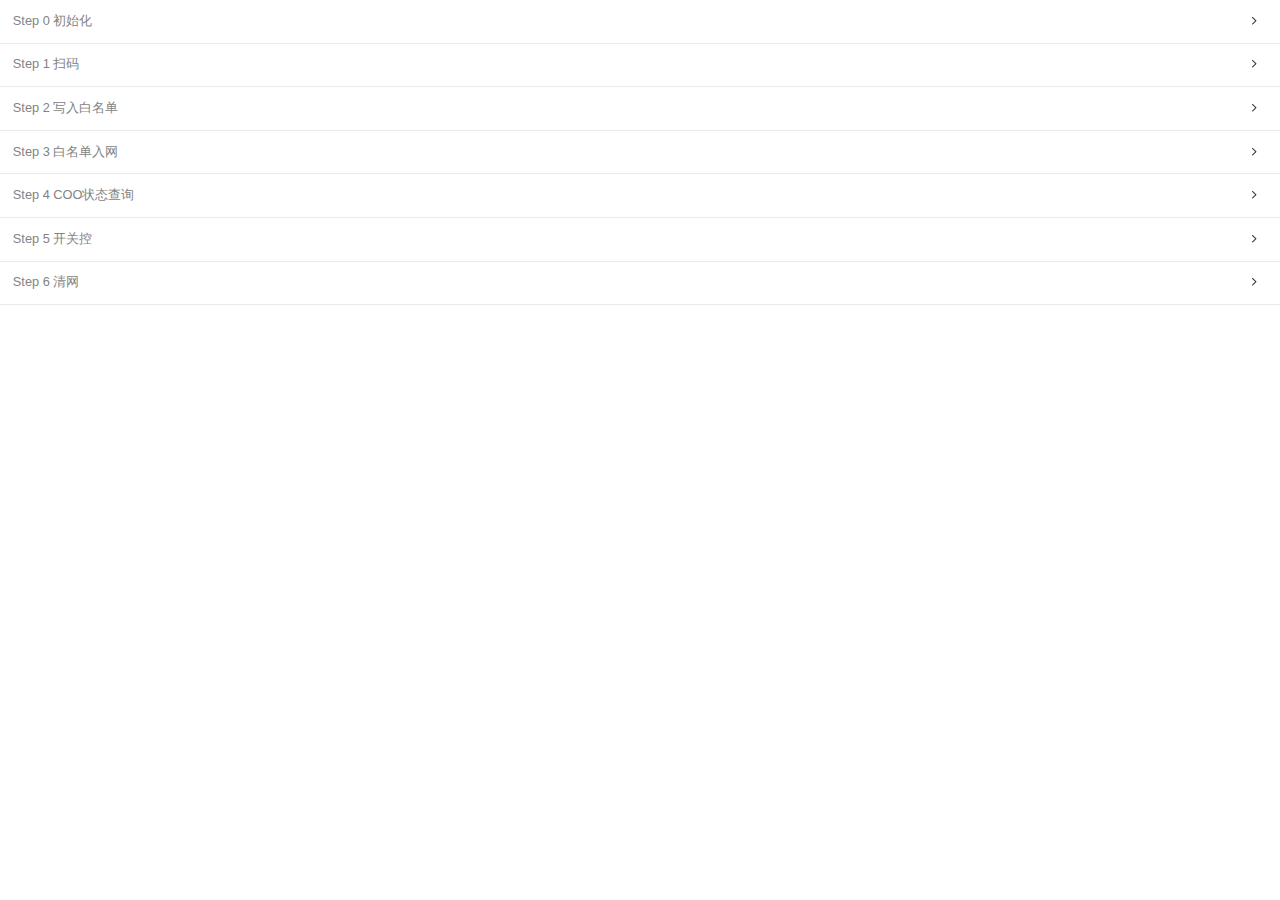
<file: index.html>
<!DOCTYPE html>
<html>
	<head>
		<meta charset="utf-8"/>
		<meta name="viewport" content="width=device-width,initial-scale=1.0,maximum-scale=1.0,user-scalable=no"/>
		<meta name="misapplication-tap-highlight" content="no"/>
		<meta name="HandheldFriendly" content="true"/>
		<meta name="MobileOptimized" content="320"/>
		<title>HTML5+ Runtime</title>
		<script type="text/javascript" src="js/update.js"></script>
		<script type="text/javascript" charset="utf-8">
//取消浏览器的所有事件，使得active的样式在手机上正常生效
document.addEventListener('touchstart',function(){
    return false;
},true);
// 禁止选择
document.oncontextmenu=function(){
	return false;
};
// H5 plus事件处理
function plusReady(){
	// openPrivacy();
	// Android处理返回键
	plus.key.addEventListener('backbutton',function(){
		('iOS'==plus.os.name)?plus.nativeUI.confirm('确认退出？', function(e){
			if(e.index>0){
				plus.runtime.quit();
			}
		}, 'HelloH5', ['取消','确定']):(confirm('确认退出？')&&plus.runtime.quit());
	},false);
	// 关闭启动界面
	plus.navigator.setStatusBarBackground('#D74B28');
	setTimeout(function(){
		plus.navigator.closeSplashscreen();
	},200);
}
if(window.plus){
	plusReady();
}else{
	document.addEventListener('plusready',plusReady,false);
}
// 处理点击事件
var _openw=null;
var as='pop-in';// 默认窗口动画
/**
 * 打开新窗口
 * @param {String} id	加载的页面地址，也用作窗口标识
 * @param {String} t    页面的标题
 * @param {String} d	文档页面文件名称（doc目录下），不传入则使用页面的标题
 */
function clicked(id, t, d){
	if(_openw){return;}  // 防止快速点击
	var ws={
		scrollIndicator: 'none',
		scalable: false,
		popGesture: 'close',
		backButtonAutoControl: 'close',
		titleNView: {
			autoBackButton: true,
			backgroundColor: '#D74B28',
			titleColor: '#CCCCCC'
		}
	};
	t&&(ws.titleNView.titleText=t,d||(d=t.toLowerCase()));
	d&&(ws.titleNView.buttons=[{
		fontSrc: '_www/helloh5.ttf',
		text: '\ue301',
		fontSize: '22px',
		onclick: 'javascript:openDoc("/doc/'+d+'.html")'
	}]);
	_openw=plus.webview.create(id, id, ws);
	_openw.addEventListener('loaded', function(){//页面加载完成后才显示
		_openw&&_openw.show(as, null, function(){
			_openw=null;//避免快速点击打开多个页面
		});
	}, false);
	_openw.addEventListener('hide', function(){
		_openw=null;
	}, false);
	_openw.addEventListener('close', function(){//页面关闭后可再次打开
		_openw=null;
	}, false);
}
// 打开隐私页
function openPrivacy(){
  if(!plus.runtime.isAgreePrivacy()){
    plus.webview.create('privacy.html', 'privacy', {
      background: 'transparent',
      popGesture: 'none'
    }).show();
  }
}
// 打开关于页面
function openAbout(){
	if(_openw){return;}  // 防止快速点击
	_openw=plus.webview.create('about.html', 'about', {
		scrollIndicator: 'none',
		scalable: false,
		popGesture: 'close',
		backButtonAutoControl: 'close',
		titleNView: {
			autoBackButton: true,
			backgroundColor: '#D74B28',
			titleColor: '#CCCCCC',
			titleText: '关于',
			buttons: [{
				type: 'share',
				onclick: 'javascript:share()'
			}]
		}
	});
	_openw.addEventListener('close', function(){
		_openw=null;
	}, false);
	_openw.show('zoom-fade-out');
}
		</script>
		<link rel="stylesheet" href="css/common.css" type="text/css" charset="utf-8"/>
		<style type="text/css">
li {
	padding:0.8em;
	border-bottom:1px solid #eaeaea;
}
li:active {
	background:#f4f4f4;
}
.item {
	display:block;
	background:no-repeat right center url([data-uri]);
	background-size:24px 24px;
	-ms-touch-action:auto;
}
.chs {
	font-size:0.8em;
	color:#838383;
}
		</style>
	</head>
	<body onselectstart="return false;">
		<ul id="plist" style="list-style:none;margin:0;padding:0;text-align:left;">
<!-- 			<li id="plus/barcode1.html" onclick="clicked(this.id, '扫描主页')">
				<span class="item">
					<div class="chs">扫码上传请进</div>
				</span>
			</li> -->
			
			<li id="plus/barcode0.html" onclick="clicked(this.id, '初始化')">
				<span class="item">
					<div class="chs">Step  0 初始化</div>
				</span>
			</li>
			
			<li id="plus/barcode1.html" onclick="clicked(this.id, '扫码')">
				<span class="item">
					<div class="chs">Step 1 扫码</div>
				</span>
				
			</li>
			
			<li id="plus/barcode2.html" onclick="clicked(this.id, '写入白名单')">
				<span class="item">
					<div class="chs">Step 2 写入白名单</div>
				</span>
				
			</li>
			
			
			<li id="plus/barcode3.html" onclick="clicked(this.id, '白名单入网')">
				<span class="item">
					<div class="chs">Step 3 白名单入网</div>
				</span>
			</li>
			
			<li id="plus/barcode4.html" onclick="clicked(this.id, 'COO状态查询')">
				<span class="item">
					<div class="chs">Step 4 COO状态查询</div>
				</span>
				
			</li>
			
			<li id="plus/barcode5.html" onclick="clicked(this.id, '开关控')">
				<span class="item">
					<div class="chs">Step 5 开关控</div>
				</span>
				
			</li>
			
			<li id="plus/barcode6.html" onclick="clicked(this.id, '清网')">
				<span class="item">
					<div class="chs">Step 6 清网</div>
				</span>
				
			</li>
			
		</ul>
	</body>
	<script type="text/javascript" src="js/shortcut.js" ></script>
	<script type="text/javascript">
;(function () {
	'use strict';

	/**
	 * @preserve FastClick: polyfill to remove click delays on browsers with touch UIs.
	 *
	 * @codingstandard ftlabs-jsv2
	 * @copyright The Financial Times Limited [All Rights Reserved]
	 * @license MIT License (see LICENSE.txt)
	 */

	/*jslint browser:true, node:true*/
	/*global define, Event, Node*/


	/**
	 * Instantiate fast-clicking listeners on the specified layer.
	 *
	 * @constructor
	 * @param {Element} layer The layer to listen on
	 * @param {Object} [options={}] The options to override the defaults
	 */
	function FastClick(layer, options) {
		var oldOnClick;

		options = options || {};

		/**
		 * Whether a click is currently being tracked.
		 *
		 * @type boolean
		 */
		this.trackingClick = false;


		/**
		 * Timestamp for when click tracking started.
		 *
		 * @type number
		 */
		this.trackingClickStart = 0;


		/**
		 * The element being tracked for a click.
		 *
		 * @type EventTarget
		 */
		this.targetElement = null;


		/**
		 * X-coordinate of touch start event.
		 *
		 * @type number
		 */
		this.touchStartX = 0;


		/**
		 * Y-coordinate of touch start event.
		 *
		 * @type number
		 */
		this.touchStartY = 0;


		/**
		 * ID of the last touch, retrieved from Touch.identifier.
		 *
		 * @type number
		 */
		this.lastTouchIdentifier = 0;


		/**
		 * Touchmove boundary, beyond which a click will be cancelled.
		 *
		 * @type number
		 */
		this.touchBoundary = options.touchBoundary || 10;


		/**
		 * The FastClick layer.
		 *
		 * @type Element
		 */
		this.layer = layer;

		/**
		 * The minimum time between tap(touchstart and touchend) events
		 *
		 * @type number
		 */
		this.tapDelay = options.tapDelay || 200;

		/**
		 * The maximum time for a tap
		 *
		 * @type number
		 */
		this.tapTimeout = options.tapTimeout || 700;

		if (FastClick.notNeeded(layer)) {
			return;
		}

		// Some old versions of Android don't have Function.prototype.bind
		function bind(method, context) {
			return function() { return method.apply(context, arguments); };
		}


		var methods = ['onMouse', 'onClick', 'onTouchStart', 'onTouchMove', 'onTouchEnd', 'onTouchCancel'];
		var context = this;
		for (var i = 0, l = methods.length; i < l; i++) {
			context[methods[i]] = bind(context[methods[i]], context);
		}

		// Set up event handlers as required
		if (deviceIsAndroid) {
			layer.addEventListener('mouseover', this.onMouse, true);
			layer.addEventListener('mousedown', this.onMouse, true);
			layer.addEventListener('mouseup', this.onMouse, true);
		}

		layer.addEventListener('click', this.onClick, true);
		layer.addEventListener('touchstart', this.onTouchStart, false);
		layer.addEventListener('touchmove', this.onTouchMove, false);
		layer.addEventListener('touchend', this.onTouchEnd, false);
		layer.addEventListener('touchcancel', this.onTouchCancel, false);

		// Hack is required for browsers that don't support Event#stopImmediatePropagation (e.g. Android 2)
		// which is how FastClick normally stops click events bubbling to callbacks registered on the FastClick
		// layer when they are cancelled.
		if (!Event.prototype.stopImmediatePropagation) {
			layer.removeEventListener = function(type, callback, capture) {
				var rmv = Node.prototype.removeEventListener;
				if (type === 'click') {
					rmv.call(layer, type, callback.hijacked || callback, capture);
				} else {
					rmv.call(layer, type, callback, capture);
				}
			};

			layer.addEventListener = function(type, callback, capture) {
				var adv = Node.prototype.addEventListener;
				if (type === 'click') {
					adv.call(layer, type, callback.hijacked || (callback.hijacked = function(event) {
						if (!event.propagationStopped) {
							callback(event);
						}
					}), capture);
				} else {
					adv.call(layer, type, callback, capture);
				}
			};
		}

		// If a handler is already declared in the element's onclick attribute, it will be fired before
		// FastClick's onClick handler. Fix this by pulling out the user-defined handler function and
		// adding it as listener.
		if (typeof layer.onclick === 'function') {

			// Android browser on at least 3.2 requires a new reference to the function in layer.onclick
			// - the old one won't work if passed to addEventListener directly.
			oldOnClick = layer.onclick;
			layer.addEventListener('click', function(event) {
				oldOnClick(event);
			}, false);
			layer.onclick = null;
		}
	}

	/**
	* Windows Phone 8.1 fakes user agent string to look like Android and iPhone.
	*
	* @type boolean
	*/
	var deviceIsWindowsPhone = navigator.userAgent.indexOf("Windows Phone") >= 0;

	/**
	 * Android requires exceptions.
	 *
	 * @type boolean
	 */
	var deviceIsAndroid = navigator.userAgent.indexOf('Android') > 0 && !deviceIsWindowsPhone;


	/**
	 * iOS requires exceptions.
	 *
	 * @type boolean
	 */
	var deviceIsIOS = /iP(ad|hone|od)/.test(navigator.userAgent) && !deviceIsWindowsPhone;


	/**
	 * iOS 4 requires an exception for select elements.
	 *
	 * @type boolean
	 */
	var deviceIsIOS4 = deviceIsIOS && (/OS 4_\d(_\d)?/).test(navigator.userAgent);


	/**
	 * iOS 6.0-7.* requires the target element to be manually derived
	 *
	 * @type boolean
	 */
	var deviceIsIOSWithBadTarget = deviceIsIOS && (/OS [6-7]_\d/).test(navigator.userAgent);

	/**
	 * BlackBerry requires exceptions.
	 *
	 * @type boolean
	 */
	var deviceIsBlackBerry10 = navigator.userAgent.indexOf('BB10') > 0;

	/**
	 * Determine whether a given element requires a native click.
	 *
	 * @param {EventTarget|Element} target Target DOM element
	 * @returns {boolean} Returns true if the element needs a native click
	 */
	FastClick.prototype.needsClick = function(target) {
		switch (target.nodeName.toLowerCase()) {

		// Don't send a synthetic click to disabled inputs (issue #62)
		case 'button':
		case 'select':
		case 'textarea':
			if (target.disabled) {
				return true;
			}

			break;
		case 'input':

			// File inputs need real clicks on iOS 6 due to a browser bug (issue #68)
			if ((deviceIsIOS && target.type === 'file') || target.disabled) {
				return true;
			}

			break;
		case 'label':
		case 'iframe': // iOS8 homescreen apps can prevent events bubbling into frames
		case 'video':
			return true;
		}

		return (/\bneedsclick\b/).test(target.className);
	};


	/**
	 * Determine whether a given element requires a call to focus to simulate click into element.
	 *
	 * @param {EventTarget|Element} target Target DOM element
	 * @returns {boolean} Returns true if the element requires a call to focus to simulate native click.
	 */
	FastClick.prototype.needsFocus = function(target) {
		switch (target.nodeName.toLowerCase()) {
		case 'textarea':
			return true;
		case 'select':
			return !deviceIsAndroid;
		case 'input':
			switch (target.type) {
			case 'button':
			case 'checkbox':
			case 'file':
			case 'image':
			case 'radio':
			case 'submit':
				return false;
			}

			// No point in attempting to focus disabled inputs
			return !target.disabled && !target.readOnly;
		default:
			return (/\bneedsfocus\b/).test(target.className);
		}
	};


	/**
	 * Send a click event to the specified element.
	 *
	 * @param {EventTarget|Element} targetElement
	 * @param {Event} event
	 */
	FastClick.prototype.sendClick = function(targetElement, event) {
		var clickEvent, touch;

		// On some Android devices activeElement needs to be blurred otherwise the synthetic click will have no effect (#24)
		if (document.activeElement && document.activeElement !== targetElement) {
			document.activeElement.blur();
		}

		touch = event.changedTouches[0];

		// Synthesise a click event, with an extra attribute so it can be tracked
		clickEvent = document.createEvent('MouseEvents');
		clickEvent.initMouseEvent(this.determineEventType(targetElement), true, true, window, 1, touch.screenX, touch.screenY, touch.clientX, touch.clientY, false, false, false, false, 0, null);
		clickEvent.forwardedTouchEvent = true;
		targetElement.dispatchEvent(clickEvent);
	};

	FastClick.prototype.determineEventType = function(targetElement) {

		//Issue #159: Android Chrome Select Box does not open with a synthetic click event
		if (deviceIsAndroid && targetElement.tagName.toLowerCase() === 'select') {
			return 'mousedown';
		}

		return 'click';
	};


	/**
	 * @param {EventTarget|Element} targetElement
	 */
	FastClick.prototype.focus = function(targetElement) {
		var length;

		// Issue #160: on iOS 7, some input elements (e.g. date datetime month) throw a vague TypeError on setSelectionRange. These elements don't have an integer value for the selectionStart and selectionEnd properties, but unfortunately that can't be used for detection because accessing the properties also throws a TypeError. Just check the type instead. Filed as Apple bug #15122724.
		if (deviceIsIOS && targetElement.setSelectionRange && targetElement.type.indexOf('date') !== 0 && targetElement.type !== 'time' && targetElement.type !== 'month') {
			length = targetElement.value.length;
			targetElement.setSelectionRange(length, length);
		} else {
			targetElement.focus();
		}
	};


	/**
	 * Check whether the given target element is a child of a scrollable layer and if so, set a flag on it.
	 *
	 * @param {EventTarget|Element} targetElement
	 */
	FastClick.prototype.updateScrollParent = function(targetElement) {
		var scrollParent, parentElement;

		scrollParent = targetElement.fastClickScrollParent;

		// Attempt to discover whether the target element is contained within a scrollable layer. Re-check if the
		// target element was moved to another parent.
		if (!scrollParent || !scrollParent.contains(targetElement)) {
			parentElement = targetElement;
			do {
				if (parentElement.scrollHeight > parentElement.offsetHeight) {
					scrollParent = parentElement;
					targetElement.fastClickScrollParent = parentElement;
					break;
				}

				parentElement = parentElement.parentElement;
			} while (parentElement);
		}

		// Always update the scroll top tracker if possible.
		if (scrollParent) {
			scrollParent.fastClickLastScrollTop = scrollParent.scrollTop;
		}
	};


	/**
	 * @param {EventTarget} targetElement
	 * @returns {Element|EventTarget}
	 */
	FastClick.prototype.getTargetElementFromEventTarget = function(eventTarget) {

		// On some older browsers (notably Safari on iOS 4.1 - see issue #56) the event target may be a text node.
		if (eventTarget.nodeType === Node.TEXT_NODE) {
			return eventTarget.parentNode;
		}

		return eventTarget;
	};


	/**
	 * On touch start, record the position and scroll offset.
	 *
	 * @param {Event} event
	 * @returns {boolean}
	 */
	FastClick.prototype.onTouchStart = function(event) {
		var targetElement, touch, selection;

		// Ignore multiple touches, otherwise pinch-to-zoom is prevented if both fingers are on the FastClick element (issue #111).
		if (event.targetTouches.length > 1) {
			return true;
		}

		targetElement = this.getTargetElementFromEventTarget(event.target);
		touch = event.targetTouches[0];

		if (deviceIsIOS) {

			// Only trusted events will deselect text on iOS (issue #49)
			selection = window.getSelection();
			if (selection.rangeCount && !selection.isCollapsed) {
				return true;
			}

			if (!deviceIsIOS4) {

				// Weird things happen on iOS when an alert or confirm dialog is opened from a click event callback (issue #23):
				// when the user next taps anywhere else on the page, new touchstart and touchend events are dispatched
				// with the same identifier as the touch event that previously triggered the click that triggered the alert.
				// Sadly, there is an issue on iOS 4 that causes some normal touch events to have the same identifier as an
				// immediately preceeding touch event (issue #52), so this fix is unavailable on that platform.
				// Issue 120: touch.identifier is 0 when Chrome dev tools 'Emulate touch events' is set with an iOS device UA string,
				// which causes all touch events to be ignored. As this block only applies to iOS, and iOS identifiers are always long,
				// random integers, it's safe to to continue if the identifier is 0 here.
				if (touch.identifier && touch.identifier === this.lastTouchIdentifier) {
					event.preventDefault();
					return false;
				}

				this.lastTouchIdentifier = touch.identifier;

				// If the target element is a child of a scrollable layer (using -webkit-overflow-scrolling: touch) and:
				// 1) the user does a fling scroll on the scrollable layer
				// 2) the user stops the fling scroll with another tap
				// then the event.target of the last 'touchend' event will be the element that was under the user's finger
				// when the fling scroll was started, causing FastClick to send a click event to that layer - unless a check
				// is made to ensure that a parent layer was not scrolled before sending a synthetic click (issue #42).
				this.updateScrollParent(targetElement);
			}
		}

		this.trackingClick = true;
		this.trackingClickStart = event.timeStamp;
		this.targetElement = targetElement;

		this.touchStartX = touch.pageX;
		this.touchStartY = touch.pageY;

		// Prevent phantom clicks on fast double-tap (issue #36)
		if ((event.timeStamp - this.lastClickTime) < this.tapDelay) {
			event.preventDefault();
		}

		return true;
	};


	/**
	 * Based on a touchmove event object, check whether the touch has moved past a boundary since it started.
	 *
	 * @param {Event} event
	 * @returns {boolean}
	 */
	FastClick.prototype.touchHasMoved = function(event) {
		var touch = event.changedTouches[0], boundary = this.touchBoundary;

		if (Math.abs(touch.pageX - this.touchStartX) > boundary || Math.abs(touch.pageY - this.touchStartY) > boundary) {
			return true;
		}

		return false;
	};


	/**
	 * Update the last position.
	 *
	 * @param {Event} event
	 * @returns {boolean}
	 */
	FastClick.prototype.onTouchMove = function(event) {
		if (!this.trackingClick) {
			return true;
		}

		// If the touch has moved, cancel the click tracking
		if (this.targetElement !== this.getTargetElementFromEventTarget(event.target) || this.touchHasMoved(event)) {
			this.trackingClick = false;
			this.targetElement = null;
		}

		return true;
	};


	/**
	 * Attempt to find the labelled control for the given label element.
	 *
	 * @param {EventTarget|HTMLLabelElement} labelElement
	 * @returns {Element|null}
	 */
	FastClick.prototype.findControl = function(labelElement) {

		// Fast path for newer browsers supporting the HTML5 control attribute
		if (labelElement.control !== undefined) {
			return labelElement.control;
		}

		// All browsers under test that support touch events also support the HTML5 htmlFor attribute
		if (labelElement.htmlFor) {
			return document.getElementById(labelElement.htmlFor);
		}

		// If no for attribute exists, attempt to retrieve the first labellable descendant element
		// the list of which is defined here: http://www.w3.org/TR/html5/forms.html#category-label
		return labelElement.querySelector('button, input:not([type=hidden]), keygen, meter, output, progress, select, textarea');
	};


	/**
	 * On touch end, determine whether to send a click event at once.
	 *
	 * @param {Event} event
	 * @returns {boolean}
	 */
	FastClick.prototype.onTouchEnd = function(event) {
		var forElement, trackingClickStart, targetTagName, scrollParent, touch, targetElement = this.targetElement;

		if (!this.trackingClick) {
			return true;
		}

		// Prevent phantom clicks on fast double-tap (issue #36)
		if ((event.timeStamp - this.lastClickTime) < this.tapDelay) {
			this.cancelNextClick = true;
			return true;
		}

		if ((event.timeStamp - this.trackingClickStart) > this.tapTimeout) {
			return true;
		}

		// Reset to prevent wrong click cancel on input (issue #156).
		this.cancelNextClick = false;

		this.lastClickTime = event.timeStamp;

		trackingClickStart = this.trackingClickStart;
		this.trackingClick = false;
		this.trackingClickStart = 0;

		// On some iOS devices, the targetElement supplied with the event is invalid if the layer
		// is performing a transition or scroll, and has to be re-detected manually. Note that
		// for this to function correctly, it must be called *after* the event target is checked!
		// See issue #57; also filed as rdar://13048589 .
		if (deviceIsIOSWithBadTarget) {
			touch = event.changedTouches[0];

			// In certain cases arguments of elementFromPoint can be negative, so prevent setting targetElement to null
			targetElement = document.elementFromPoint(touch.pageX - window.pageXOffset, touch.pageY - window.pageYOffset) || targetElement;
			targetElement.fastClickScrollParent = this.targetElement.fastClickScrollParent;
		}

		targetTagName = targetElement.tagName.toLowerCase();
		if (targetTagName === 'label') {
			forElement = this.findControl(targetElement);
			if (forElement) {
				this.focus(targetElement);
				if (deviceIsAndroid) {
					return false;
				}

				targetElement = forElement;
			}
		} else if (this.needsFocus(targetElement)) {

			// Case 1: If the touch started a while ago (best guess is 100ms based on tests for issue #36) then focus will be triggered anyway. Return early and unset the target element reference so that the subsequent click will be allowed through.
			// Case 2: Without this exception for input elements tapped when the document is contained in an iframe, then any inputted text won't be visible even though the value attribute is updated as the user types (issue #37).
			if ((event.timeStamp - trackingClickStart) > 100 || (deviceIsIOS && window.top !== window && targetTagName === 'input')) {
				this.targetElement = null;
				return false;
			}

			this.focus(targetElement);
			this.sendClick(targetElement, event);

			// Select elements need the event to go through on iOS 4, otherwise the selector menu won't open.
			// Also this breaks opening selects when VoiceOver is active on iOS6, iOS7 (and possibly others)
			if (!deviceIsIOS || targetTagName !== 'select') {
				this.targetElement = null;
				event.preventDefault();
			}

			return false;
		}

		if (deviceIsIOS && !deviceIsIOS4) {

			// Don't send a synthetic click event if the target element is contained within a parent layer that was scrolled
			// and this tap is being used to stop the scrolling (usually initiated by a fling - issue #42).
			scrollParent = targetElement.fastClickScrollParent;
			if (scrollParent && scrollParent.fastClickLastScrollTop !== scrollParent.scrollTop) {
				return true;
			}
		}

		// Prevent the actual click from going though - unless the target node is marked as requiring
		// real clicks or if it is in the whitelist in which case only non-programmatic clicks are permitted.
		if (!this.needsClick(targetElement)) {
			event.preventDefault();
			this.sendClick(targetElement, event);
		}

		return false;
	};


	/**
	 * On touch cancel, stop tracking the click.
	 *
	 * @returns {void}
	 */
	FastClick.prototype.onTouchCancel = function() {
		this.trackingClick = false;
		this.targetElement = null;
	};


	/**
	 * Determine mouse events which should be permitted.
	 *
	 * @param {Event} event
	 * @returns {boolean}
	 */
	FastClick.prototype.onMouse = function(event) {

		// If a target element was never set (because a touch event was never fired) allow the event
		if (!this.targetElement) {
			return true;
		}

		if (event.forwardedTouchEvent) {
			return true;
		}

		// Programmatically generated events targeting a specific element should be permitted
		if (!event.cancelable) {
			return true;
		}

		// Derive and check the target element to see whether the mouse event needs to be permitted;
		// unless explicitly enabled, prevent non-touch click events from triggering actions,
		// to prevent ghost/doubleclicks.
		if (!this.needsClick(this.targetElement) || this.cancelNextClick) {

			// Prevent any user-added listeners declared on FastClick element from being fired.
			if (event.stopImmediatePropagation) {
				event.stopImmediatePropagation();
			} else {

				// Part of the hack for browsers that don't support Event#stopImmediatePropagation (e.g. Android 2)
				event.propagationStopped = true;
			}

			// Cancel the event
			event.stopPropagation();
			event.preventDefault();

			return false;
		}

		// If the mouse event is permitted, return true for the action to go through.
		return true;
	};


	/**
	 * On actual clicks, determine whether this is a touch-generated click, a click action occurring
	 * naturally after a delay after a touch (which needs to be cancelled to avoid duplication), or
	 * an actual click which should be permitted.
	 *
	 * @param {Event} event
	 * @returns {boolean}
	 */
	FastClick.prototype.onClick = function(event) {
		var permitted;

		// It's possible for another FastClick-like library delivered with third-party code to fire a click event before FastClick does (issue #44). In that case, set the click-tracking flag back to false and return early. This will cause onTouchEnd to return early.
		if (this.trackingClick) {
			this.targetElement = null;
			this.trackingClick = false;
			return true;
		}

		// Very odd behaviour on iOS (issue #18): if a submit element is present inside a form and the user hits enter in the iOS simulator or clicks the Go button on the pop-up OS keyboard the a kind of 'fake' click event will be triggered with the submit-type input element as the target.
		if (event.target.type === 'submit' && event.detail === 0) {
			return true;
		}

		permitted = this.onMouse(event);

		// Only unset targetElement if the click is not permitted. This will ensure that the check for !targetElement in onMouse fails and the browser's click doesn't go through.
		if (!permitted) {
			this.targetElement = null;
		}

		// If clicks are permitted, return true for the action to go through.
		return permitted;
	};


	/**
	 * Remove all FastClick's event listeners.
	 *
	 * @returns {void}
	 */
	FastClick.prototype.destroy = function() {
		var layer = this.layer;

		if (deviceIsAndroid) {
			layer.removeEventListener('mouseover', this.onMouse, true);
			layer.removeEventListener('mousedown', this.onMouse, true);
			layer.removeEventListener('mouseup', this.onMouse, true);
		}

		layer.removeEventListener('click', this.onClick, true);
		layer.removeEventListener('touchstart', this.onTouchStart, false);
		layer.removeEventListener('touchmove', this.onTouchMove, false);
		layer.removeEventListener('touchend', this.onTouchEnd, false);
		layer.removeEventListener('touchcancel', this.onTouchCancel, false);
	};


	/**
	 * Check whether FastClick is needed.
	 *
	 * @param {Element} layer The layer to listen on
	 */
	FastClick.notNeeded = function(layer) {
		var metaViewport;
		var chromeVersion;
		var blackberryVersion;
		var firefoxVersion;

		// Devices that don't support touch don't need FastClick
		if (typeof window.ontouchstart === 'undefined') {
			return true;
		}

		// Chrome version - zero for other browsers
		chromeVersion = +(/Chrome\/([0-9]+)/.exec(navigator.userAgent) || [,0])[1];

		if (chromeVersion) {

			if (deviceIsAndroid) {
				metaViewport = document.querySelector('meta[name=viewport]');

				if (metaViewport) {
					// Chrome on Android with user-scalable="no" doesn't need FastClick (issue #89)
					if (metaViewport.content.indexOf('user-scalable=no') !== -1) {
						return true;
					}
					// Chrome 32 and above with width=device-width or less don't need FastClick
					if (chromeVersion > 31 && document.documentElement.scrollWidth <= window.outerWidth) {
						return true;
					}
				}

			// Chrome desktop doesn't need FastClick (issue #15)
			} else {
				return true;
			}
		}

		if (deviceIsBlackBerry10) {
			blackberryVersion = navigator.userAgent.match(/Version\/([0-9]*)\.([0-9]*)/);

			// BlackBerry 10.3+ does not require Fastclick library.
			// https://github.com/ftlabs/fastclick/issues/251
			if (blackberryVersion[1] >= 10 && blackberryVersion[2] >= 3) {
				metaViewport = document.querySelector('meta[name=viewport]');

				if (metaViewport) {
					// user-scalable=no eliminates click delay.
					if (metaViewport.content.indexOf('user-scalable=no') !== -1) {
						return true;
					}
					// width=device-width (or less than device-width) eliminates click delay.
					if (document.documentElement.scrollWidth <= window.outerWidth) {
						return true;
					}
				}
			}
		}

		// IE10 with -ms-touch-action: none or manipulation, which disables double-tap-to-zoom (issue #97)
		if (layer.style.msTouchAction === 'none' || layer.style.touchAction === 'manipulation') {
			return true;
		}

		// Firefox version - zero for other browsers
		firefoxVersion = +(/Firefox\/([0-9]+)/.exec(navigator.userAgent) || [,0])[1];

		if (firefoxVersion >= 27) {
			// Firefox 27+ does not have tap delay if the content is not zoomable - https://bugzilla.mozilla.org/show_bug.cgi?id=922896

			metaViewport = document.querySelector('meta[name=viewport]');
			if (metaViewport && (metaViewport.content.indexOf('user-scalable=no') !== -1 || document.documentElement.scrollWidth <= window.outerWidth)) {
				return true;
			}
		}

		// IE11: prefixed -ms-touch-action is no longer supported and it's recomended to use non-prefixed version
		// http://msdn.microsoft.com/en-us/library/windows/apps/Hh767313.aspx
		if (layer.style.touchAction === 'none' || layer.style.touchAction === 'manipulation') {
			return true;
		}

		return false;
	};


	/**
	 * Factory method for creating a FastClick object
	 *
	 * @param {Element} layer The layer to listen on
	 * @param {Object} [options={}] The options to override the defaults
	 */
	FastClick.attach = function(layer, options) {
		return new FastClick(layer, options);
	};


	if (typeof define === 'function' && typeof define.amd === 'object' && define.amd) {

		// AMD. Register as an anonymous module.
		define(function() {
			return FastClick;
		});
	} else if (typeof module !== 'undefined' && module.exports) {
		module.exports = FastClick.attach;
		module.exports.FastClick = FastClick;
	} else {
		window.FastClick = FastClick;
	}

document.addEventListener('DOMContentLoaded', function() {
    FastClick.attach(document.body);
}, false);

}());
	</script>
</html>
</file>
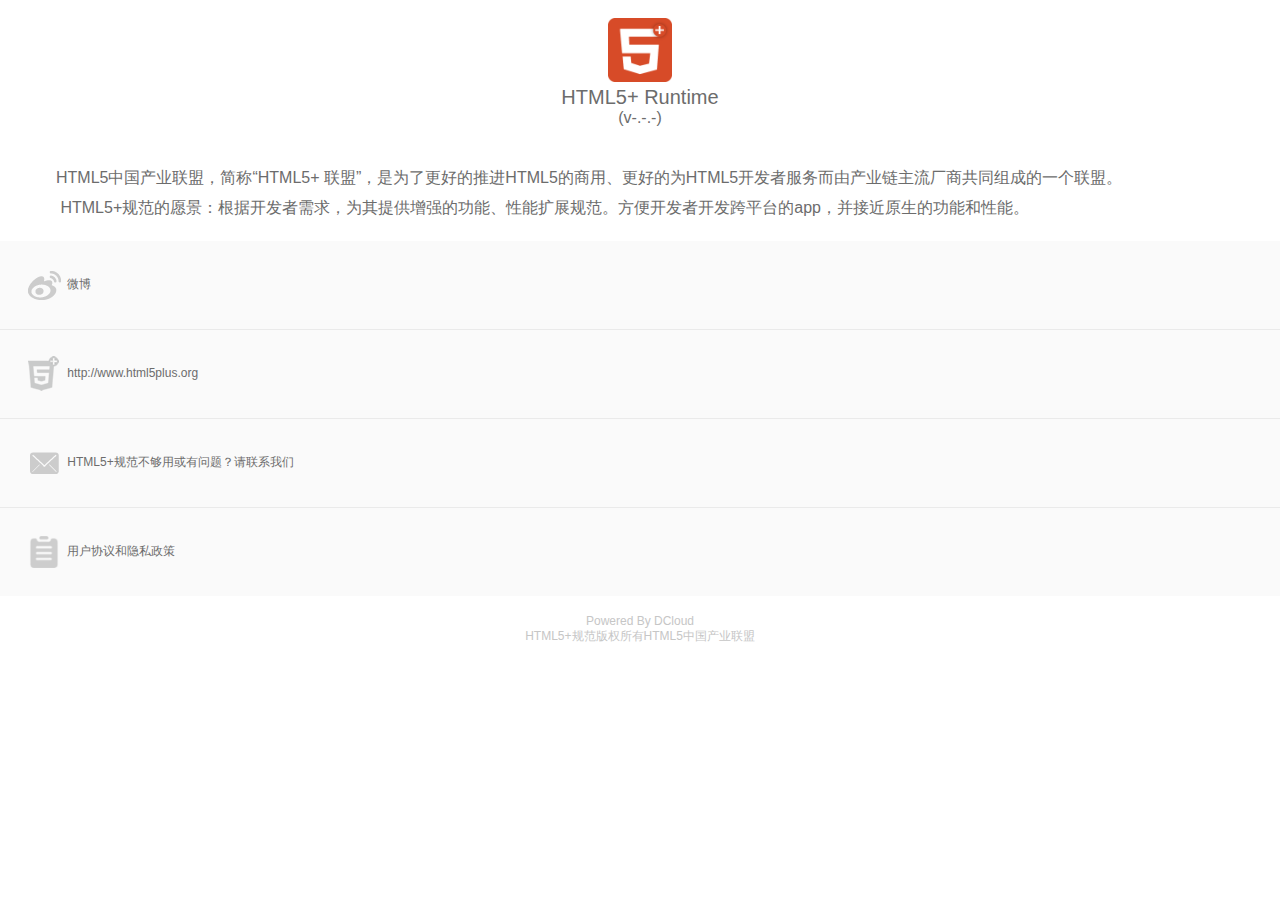
<file: about.html>
<!DOCTYPE html>
<html>
	<head>
		<meta charset="utf-8" />
		<meta name="viewport" content="width=device-width,initial-scale=1.0,maximum-scale=1.0,user-scalable=no"/>
		<meta name="HandheldFriendly" content="true"/>
		<meta name="MobileOptimized" content="320"/>
		<title>HTML5+ Runtime</title>
		<script type="text/javascript" src="js/common.js"></script>
		<script type="text/javascript" charset="utf-8">
// H5 plus事件处理
function plusReady(){
	var ev=document.getElementById('version');
	ev&&(ev.innerText=plus.runtime.version);
	plus.webview.currentWebview().show('zoom-fade-out');
	// 更新分享按钮
	plus.share.getServices(function(s){
		for(var i in s){
			shares[s[i].id]=s[i];
		}
	},function(e){
		console.log('updateShare failed: '+JSON.stringify(e));
	});
	// 在流应用环境下显示“创建桌面图标”
	if(navigator.userAgent.indexOf('StreamApp')>=0){
		shortcut.style.display='block';
	}
	// 设置窗口优化隐藏
	dragHide();
	// 初始化分享按钮
	shareBts.push({title:'微信朋友圈',id:'weixin',x:'WXSceneTimeline'});
	shareBts.push({title:'微信好友',id:'weixin',x:'WXSceneSession'});
	shareBts.push({title:'新浪微博',id:'sinaweibo'});
	shareBts.push({title:'QQ',id:'qq'});
	shareBts.push({title:'更多'});
}
document.addEventListener("plusready",plusReady,false);

// 判断是否为流应用环境
var bStream = navigator.userAgent.indexOf('StreamApp')>=0;

// 分享应用
var shares={},shareBts=[];
function share(){
	(shareBts.length>1)||('Android'!==plus.os.name&&shareBts.length>0)?plus.nativeUI.actionSheet({title:'分享"HelloH5"应用',cancel:'取消',buttons:shareBts},function(e){
		(e.index>0)&&shareAction(shareBts[e.index-1]);
	}):(shareBts.length>0?shareWithSystem():plus.nativeUI.alert('当前环境无法支持分享操作!'));
}
function shareAction(sb){
	var msg = {};
	switch(sb.id){
		case 'weixin':
			msg.type = 'web';
			msg.title='"HelloH5" - 使用HTML5+技术开发原生APP';
			msg.content='如果你有流应用引擎还能省流量秒装，快来体验吧';
			sb.x&&(msg.extra={scene:sb.x});
		break;
		case 'sinaweibo':
			msg.type = 'web';
			msg.content='"HelloH5" - 使用HTML5+技术开发原生APP，如果你有流应用引擎还能省流量秒装，快来体验吧';
		break;
		case 'qq':
			msg.type = 'txt';
			msg.title='"HelloH5" - 使用HTML5+技术开发原生APP，如果你有流应用引擎还能省流量秒装，快来体验吧';
		break;
		default:
		shareWithSystem();
		return;
		break;
	}
	if(!shares[sb.id]){
		plus.nativeUI.alert('当前环境不支持此分享!');
		return;
	}
	var s = shares[sb.id];
	msg.href=bStream?'http://m3w.cn/s/HelloH5?url=about&__streamapp':'http://www.dcloud.io/helloh5/';
	msg.thumbs=msg.pictures=['_www/icon.png'];
	s.authenticated?shareMessage(s,msg):s.authorize(function(){
		shareMessage(s,msg);
	},function(e){
		plus.nativeUI.toast('取消分享!');
	});
}
function shareMessage(s,m){
	s.send(m, function(){
		plus.nativeUI.toast('完成分享!');
	},function(e){
		plus.nativeUI.toast('取消分享!');
	});
}
function shareWithSystem(){
	plus.share.sendWithSystem?plus.share.sendWithSystem({
		content:'"HelloH5"使用HTML5+技术开发，如果你有流应用引擎还能省流量秒装，快来体验吧('+(bStream?'http://m3w.cn/s/HelloH5?__streamapp':'http://www.dcloud.io/streamapp/')+')',
		title:'HelloH5',
		href:bStream?'http://m3w.cn/s/HelloH5?__streamapp':'http://www.dcloud.io/streamapp/',
		pictures:('Android'==plus.os.name)?null:['_www/icon.png']
	}):shareWithSystemNativeJS();
}
function shareWithSystemNativeJS(){
	var main = plus.android.runtimeMainActivity(),
	Intent = plus.android.importClass('android.content.Intent'),
	File = plus.android.importClass('java.io.File'),
	Uri = plus.android.importClass('android.net.Uri');
	var intent=new Intent(Intent.ACTION_SEND),
	p=plus.io.convertLocalFileSystemURL('_www/icon.png'),
	f=new File(p),
	uri=Uri.fromFile(f);
	if(f.exists()&&f.isFile()){
		intent.setType('image/*');
		intent.putExtra(Intent.EXTRA_STREAM,uri);
	}else{
		intent.setType('text/plain');
	}
	intent.putExtra(Intent.EXTRA_SUBJECT,'HelloH5');
	intent.putExtra(Intent.EXTRA_TEXT,'"HelloH5"使用HTML5+技术开发，如果你有流应用引擎还能省流量秒装，快来体验吧('+(bStream?'http://m3w.cn/s/HelloH5?__streamapp':'http://www.dcloud.io/streamapp/')+')');
	intent.setFlags(Intent.FLAG_ACTIVITY_NEW_TASK);
	main.startActivity(Intent.createChooser(intent,'分享"HelloH5"应用'));
}
function createShortcut(){
	plus.navigator.createShortcut({name:'HelloH5',icon:'icon.png'});
}
function dragHide(){
	var ws = plus.webview.currentWebview();
	// 窗口隐藏时调整到正确位置（drag操作会修改窗口位置），否则可能导致无法调用show方法显示
	ws.addEventListener('hide',function(){
		ws.setStyle({left:'0px'});
	},false);
	// 设置拖动关闭当前窗口
	ws.drag({direction:'right',moveMode:'followFinger'}, {view:plus.runtime.appid,moveMode:'silent'}, function(e){
		if(e.type=='end'&&e.result){
			ws.close();
		}
		console.log('Drag Event: '+JSON.stringify(e));
	});
}
		</script>
		<link rel="stylesheet" href="css/common.css" type="text/css" charset="utf-8"/>
		<style type="text/css">
li {
	padding: 2em;
	border-bottom: 1px solid #eaeaea;
	background: #fafafa;
	font-size: 12px;
}
li:active {
	background: #f4f4f4;
}
footer {
	width: 100%;
	text-align: center;
	color: #c6c6c6;
	font-size: 12px;
}
		</style>
	</head>
	<body>
		<div class="logo">
			<br/>
			<img style="width:64px" src="icon.png"/><br/>
			<span style="font-size: 20px;">HTML5+ Runtime</span><br/>
			(v<span id="version">-.-.-</span>)<br/>
			<!--<img style="width:100%" src="img/qr.png"/>-->
			<div id="shortcut" style="display:none;" class="button" onclick="createShortcut()">创建桌面图标</div>
			<br/><br/>
		</div>
		<p class="des" style="font-size:16px;line-height:30px;margin: 0px .5em;">HTML5中国产业联盟，简称“HTML5+ 联盟”，是为了更好的推进HTML5的商用、更好的为HTML5开发者服务而由产业链主流厂商共同组成的一个联盟。<br/>
　　 HTML5+规范的愿景：根据开发者需求，为其提供增强的功能、性能扩展规范。方便开发者开发跨平台的app，并接近原生的功能和性能。
		</p>
		<br/>
		<ul style="list-style:none;margin:0;padding:0;text-align:left;">
			<li onclick="plus.runtime.openURL('http://weibo.com/html5plus');">
				<img style="width:40px;height:40px;vertical-align:middle;" src="[data-uri]"/>
				微博
			</li>
			<li onclick="plus.runtime.openURL('http://www.html5plus.org');">
				<img style="width:40px;height:40px;vertical-align:middle;" src="[data-uri]"/>
				http://www.html5plus.org
			</li>
			<li onclick="window.open('mailto:admin@html5plus.org');">
				<img style="width:40px;height:40px;vertical-align:middle;" src="[data-uri]"/>
				HTML5+规范不够用或有问题？请联系我们
			</li>
			<li style="border-bottom:0px;" onclick="plus.runtime.openWeb('https://ask.dcloud.net.cn/protocol.html');">
				<img style="width:40px;height:40px;vertical-align:middle;" src="[data-uri]
BewGTrbb7UlV/YNyCYTMwN/GmEeARwN5BAsQIBWRORHZJCyp677YjTHEMDpGWB7UGP73rxLb4ZzwctgJM+B9YverM+a3ZrkMjk6y2BNVAs6IyK/NUhoIF0XkrM/AK8A5d05V5xulNABUdc4Yc9ZnU/kPTavVGgOOdN7qH6BG3tIPVPUcsAjMq+oXaZpe9tlXCtju2A5hshZuCBg2dryAK8/cRTPGl3SwAAAAAElFTkSuQmCC"/>
				用户协议和隐私政策
			</li>
		</ul>
		<br/>
		<footer>
			<span>Powered By DCloud</span>
			<br/>
			<span>HTML5+规范版权所有HTML5中国产业联盟</span>
			<br/>
			<!--<span>Copyright ©2012-2015</span>
			<br/>
			<span>数字天堂（北京）网络技术有限公司</span>-->
		</footer>
	</body>
</html>
</file>
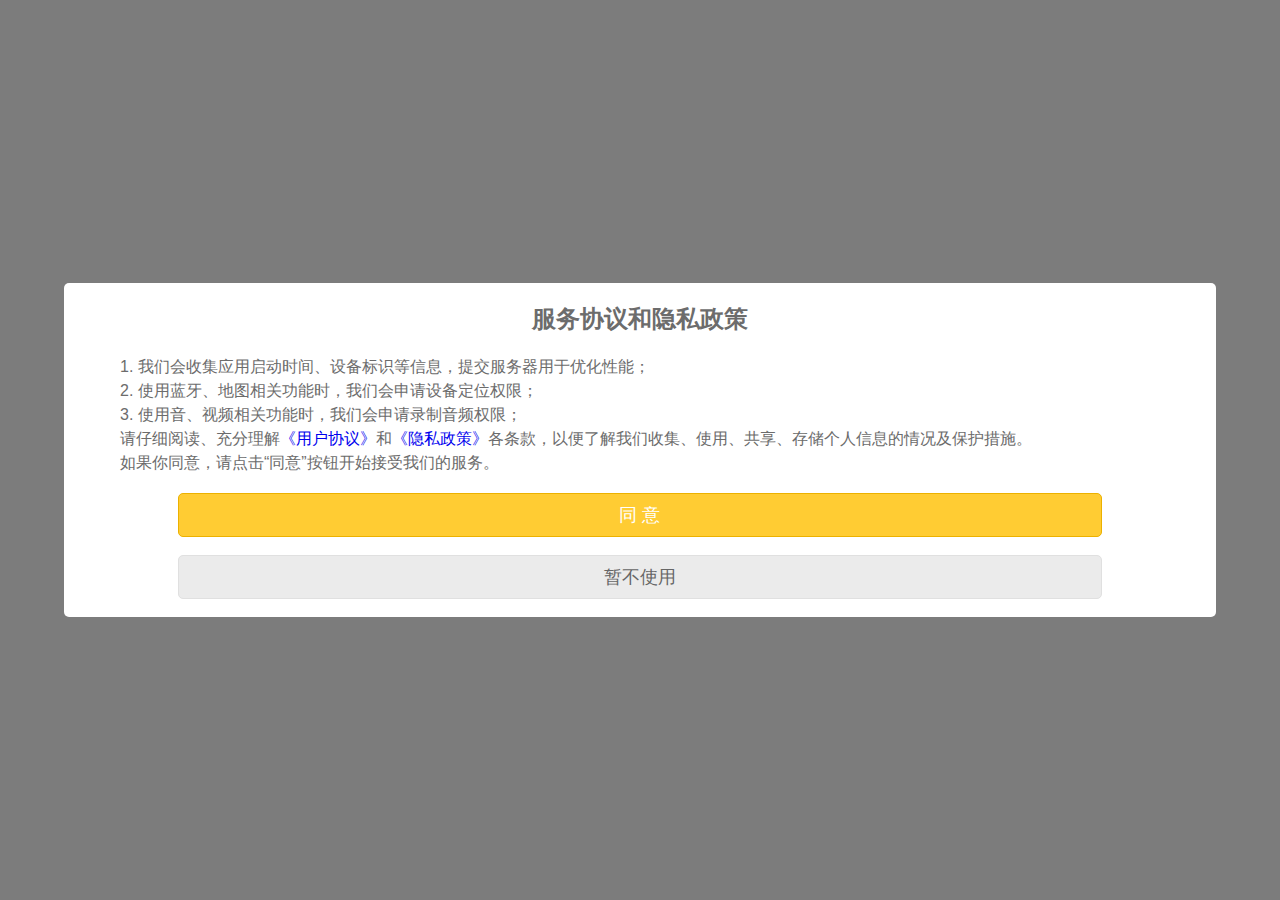
<file: privacy.html>
<!DOCTYPE html>
<html>
  <head>
    <meta charset="utf-8" />
    <meta name="viewport" content="width=device-width,initial-scale=1.0,maximum-scale=1.0,user-scalable=no" />
    <meta name="HandheldFriendly" content="true" />
    <meta name="MobileOptimized" content="320" />
    <title>HTML5+ Runtime</title>
    <script type="text/javascript" charset="utf-8">
//取消浏览器的所有事件，使得active的样式在手机上正常生效
document.addEventListener('touchstart', function() {
  return false;
}, true);
// 禁止选择
document.oncontextmenu = function() {
  return false;
};
// H5 plus事件处理
function plusReady() {
  // Android处理返回键
  plus.key.addEventListener('backbutton', function() {
    //不做任何事情
  }, false);
}
if (window.plus) {
  plusReady();
} else {
  document.addEventListener('plusready', plusReady, false);
}

//打开隐私政策页面
function openPrivacy() {
  plus.runtime.openWeb('https://ask.dcloud.net.cn/protocol.html');
}

//同意隐私政策
function agreePrivacy() {
  plus.runtime.agreePrivacy();
  plus.webview.currentWebview().close('slide-out-bottom');
}
    </script>
    <link rel="stylesheet" href="css/common.css" type="text/css" charset="utf-8" />
    <style type="text/css">
html,
body {
  overflow: hidden;
  background-color: rgba(0,0,0,0.3);
}
article {
  width: 90%;
  background-color: #FFF;
  border-radius: 5px;
}
a {
  text-decoration: none;
}
p {
  font-size: 16px;
  line-height: 24px;
  padding: 0 1em;
  margin: 0px .5em;
  text-align: left;
  text-indent: 2em;
  word-break: break-all;
}
    </style>
  </head>
  <body style="display:flex;justify-content: center;align-items: center;">
    <article>
    <h2>服务协议和隐私政策</h2>
    <p>
  1. 我们会收集应用启动时间、设备标识等信息，提交服务器用于优化性能；
    </p>
    <p>
  2. 使用蓝牙、地图相关功能时，我们会申请设备定位权限；
    </p>
    <p>
  3. 使用音、视频相关功能时，我们会申请录制音频权限；
    </p>
    <p>请仔细阅读、充分理解<a onclick="openPrivacy()" href="#">《用户协议》</a>和<a onclick="openPrivacy()" href="#">《隐私政策》</a>各条款，以便了解我们收集、使用、共享、存储个人信息的情况及保护措施。
    </p>
    <p>
      如果你同意，请点击“同意”按钮开始接受我们的服务。
    </p>
    <br/>
    <div class="button" style="width:80%;margin:auto;" onclick="agreePrivacy()">同 意</div>
    <br/>
    <div class="button button-waring" style="width:80%;margin:auto;" onclick="plus.runtime.quit()">暂不使用</div>
    <br/>
    </article>
  </body>
</html>
</file>
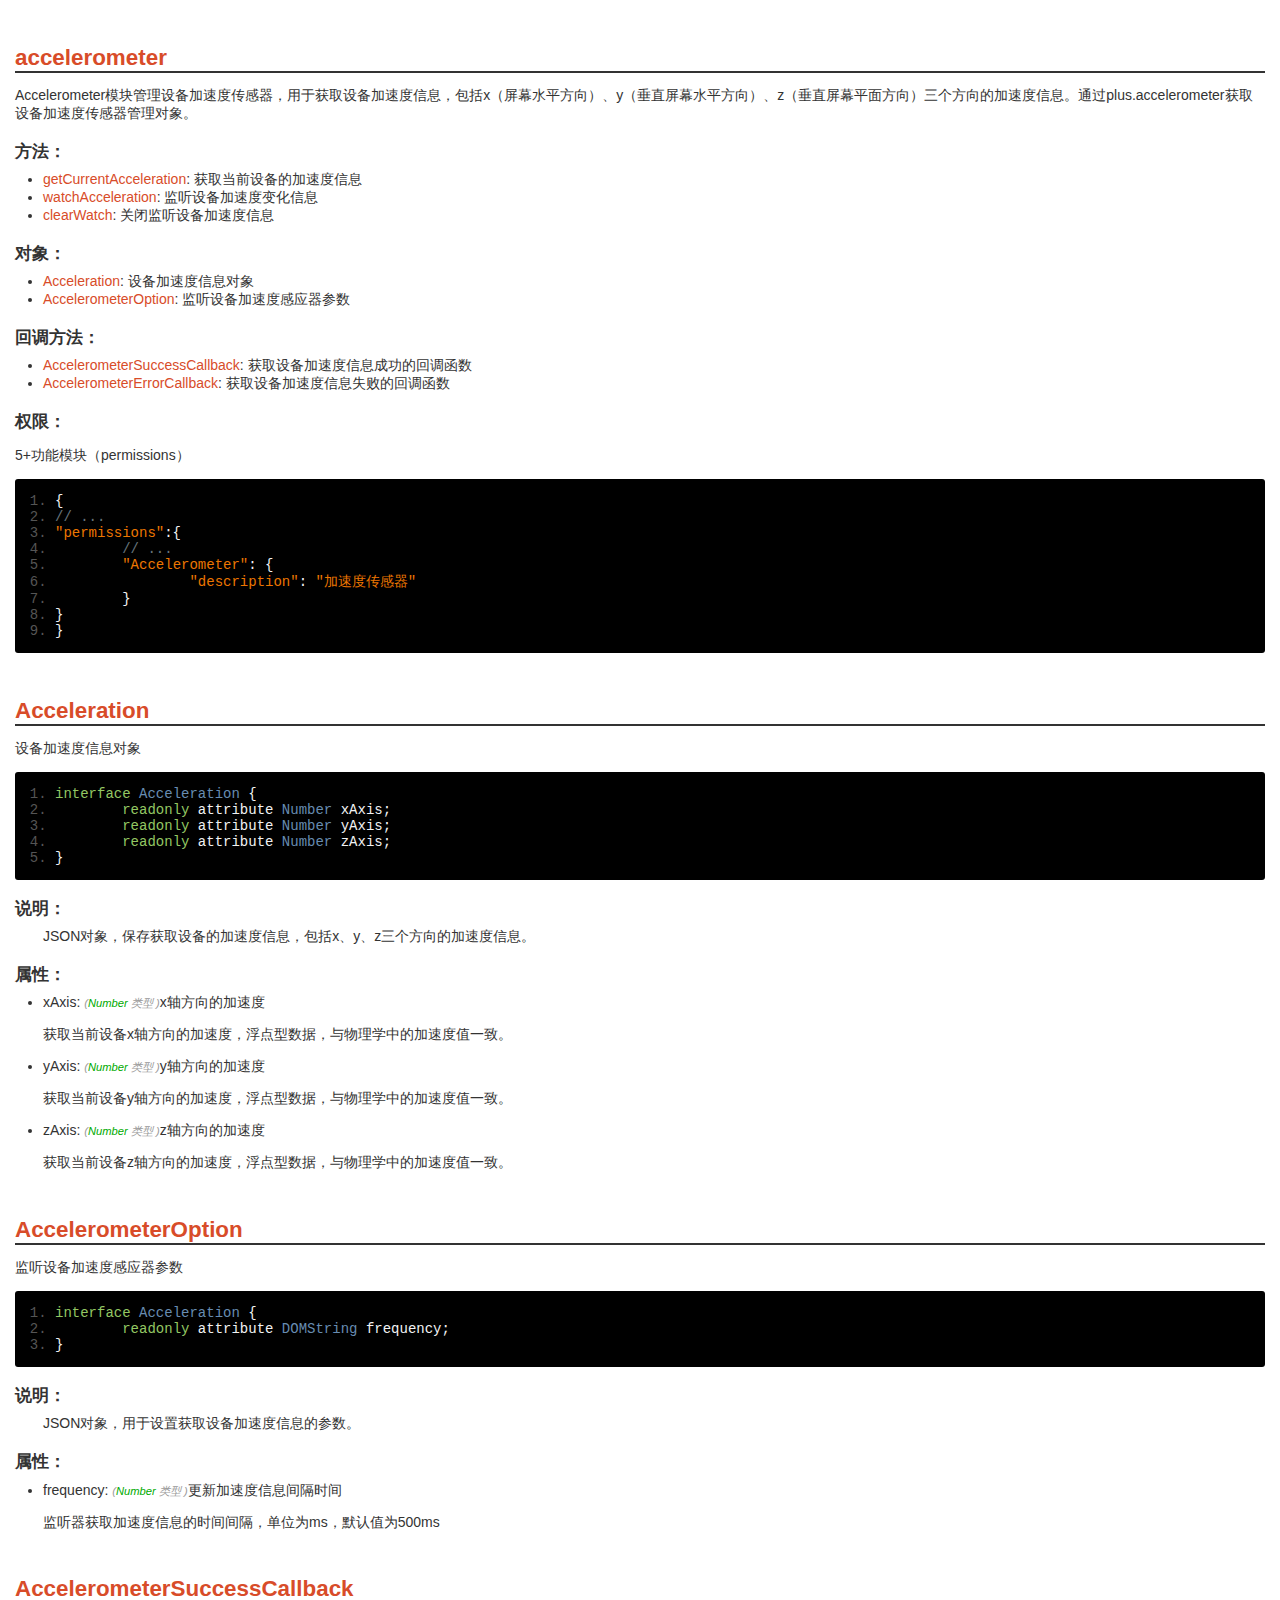
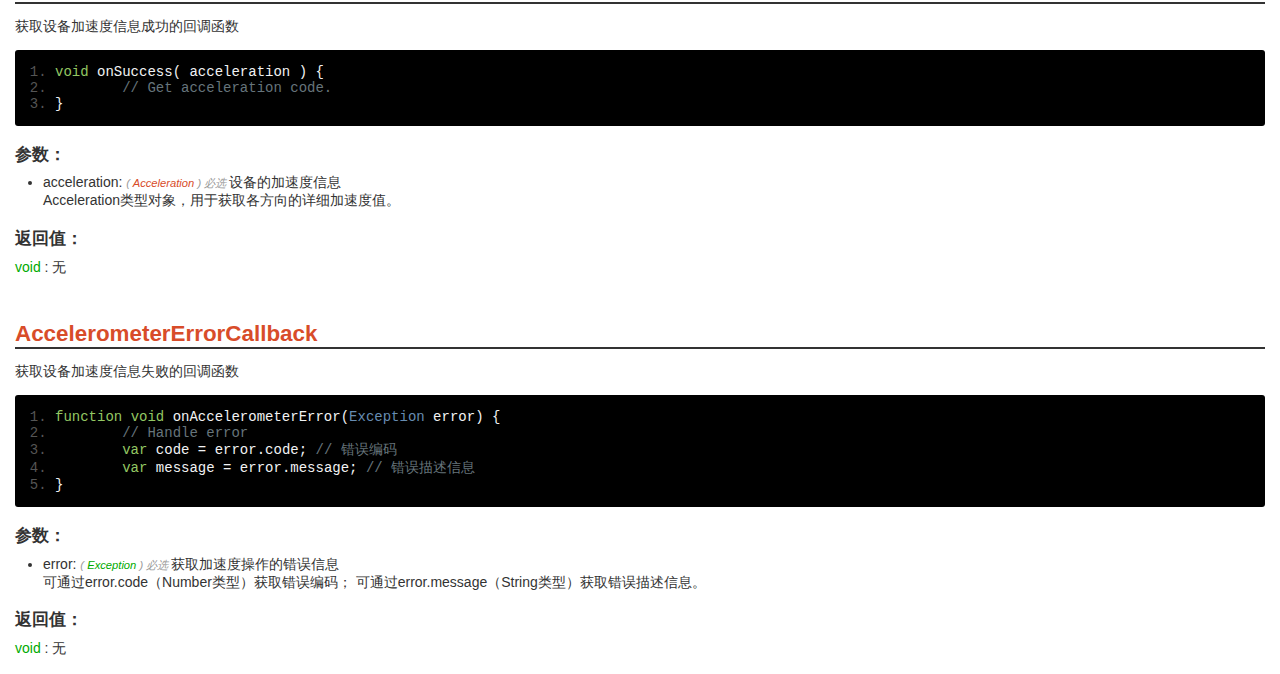
<file: doc/accelerometer.html>
<!DOCTYPE HTML>
<html>
<head>
<meta charset="utf-8">
<meta name="viewport" content="initial-scale=1.0, minimum-scale=1.0, maximum-scale=1.0, user-scalable=no">
<meta name="HandheldFriendly" content="true">
<meta name="MobileOptimized" content="320">
<title>Accelerometer Document</title>
<link rel="stylesheet" type="text/css" href="res/doc.css" charset="utf-8">
<link rel="stylesheet" type="text/css" href="res/prettify.sons.css" charset="utf-8">
<script type="text/javascript" src="res/doc.js" charset="utf-8"></script><script type="text/javascript" src="res/prettify.js" charset="utf-8"></script>
</head>
<body><div id="content" class="content">
<h1><a name="plus.accelerometer">accelerometer</a></h1>
<p>Accelerometer模块管理设备加速度传感器，用于获取设备加速度信息，包括x（屏幕水平方向）、y（垂直屏幕水平方向）、z（垂直屏幕平面方向）三个方向的加速度信息。通过plus.accelerometer获取设备加速度传感器管理对象。</p>
<h2>方法：</h2>
<ul>
<li>
<a href="#plus.accelerometer.getCurrentAcceleration">getCurrentAcceleration</a>: 获取当前设备的加速度信息</li>
<li>
<a href="#plus.accelerometer.watchAcceleration">watchAcceleration</a>: 监听设备加速度变化信息</li>
<li>
<a href="#plus.accelerometer.clearWatch">clearWatch</a>: 关闭监听设备加速度信息</li>
</ul>
<h2>对象：</h2>
<ul>
<li>
<a href="#plus.accelerometer.Acceleration">Acceleration</a>: 设备加速度信息对象</li>
<li>
<a href="#plus.accelerometer.AccelerometerOption">AccelerometerOption</a>: 监听设备加速度感应器参数</li>
</ul>
<h2>回调方法：</h2>
<ul>
<li>
<a href="#plus.accelerometer.AccelerometerSuccessCallback">AccelerometerSuccessCallback</a>: 获取设备加速度信息成功的回调函数</li>
<li>
<a href="#plus.accelerometer.AccelerometerErrorCallback">AccelerometerErrorCallback</a>: 获取设备加速度信息失败的回调函数</li>
</ul>
<h2>权限：</h2>
<p>5+功能模块（permissions）</p>
<pre class="prettyprint linenums">
{
// ...
"permissions":{
	// ...
	"Accelerometer": {
		"description": "加速度传感器"
	}
}
}
			</pre>
<h1><a name="plus.accelerometer.Acceleration">Acceleration</a></h1>
<p>设备加速度信息对象</p>
<pre class="prettyprint linenums">
interface Acceleration {
	readonly attribute Number xAxis;
	readonly attribute Number yAxis;
	readonly attribute Number zAxis;  
}
				</pre>
<h2>说明：</h2>
<p class="des">
	JSON对象，保存获取设备的加速度信息，包括x、y、z三个方向的加速度信息。
				</p>
<h2>属性：</h2>
<ul>
<li>xAxis: <em>(<font class="type">Number</font>
	类型
)</em>x轴方向的加速度<br><p>获取当前设备x轴方向的加速度，浮点型数据，与物理学中的加速度值一致。</p>
</li>
<li>yAxis: <em>(<font class="type">Number</font>
	类型
)</em>y轴方向的加速度<br><p>获取当前设备y轴方向的加速度，浮点型数据，与物理学中的加速度值一致。</p>
</li>
<li>zAxis: <em>(<font class="type">Number</font>
	类型
)</em>z轴方向的加速度<br><p>获取当前设备z轴方向的加速度，浮点型数据，与物理学中的加速度值一致。</p>
</li>
</ul>
<h1><a name="plus.accelerometer.AccelerometerOption">AccelerometerOption</a></h1>
<p>监听设备加速度感应器参数</p>
<pre class="prettyprint linenums">
interface Acceleration {
	readonly attribute DOMString frequency;
}
				</pre>
<h2>说明：</h2>
<p class="des">
	JSON对象，用于设置获取设备加速度信息的参数。
				</p>
<h2>属性：</h2>
<ul><li>frequency: <em>(<font class="type">Number</font>
	类型
)</em>更新加速度信息间隔时间<br><p>监听器获取加速度信息的时间间隔，单位为ms，默认值为500ms</p>
</li></ul>
<h1><a name="plus.accelerometer.AccelerometerSuccessCallback">AccelerometerSuccessCallback</a></h1>
<p>获取设备加速度信息成功的回调函数</p>
<pre class="prettyprint linenums">
void onSuccess( acceleration ) {
	// Get acceleration code.
}
				</pre>
<h2>参数：</h2>
<ul><li>acceleration: 
		<em>(
			<a href="#plus.accelerometer.Acceleration">Acceleration</a>
			)
			必选 </em>设备的加速度信息<br>
	Acceleration类型对象，用于获取各方向的详细加速度值。
						</li></ul>
<h2>返回值：</h2>
<font class="type">void</font>
			: 无<h1><a name="plus.accelerometer.AccelerometerErrorCallback">AccelerometerErrorCallback</a></h1>
<p>获取设备加速度信息失败的回调函数</p>
<pre class="prettyprint linenums">
function void onAccelerometerError(Exception error) {
	// Handle error
	var code = error.code; // 错误编码
	var message = error.message; // 错误描述信息
}
				</pre>
<h2>参数：</h2>
<ul><li>error: 
		<em>(
			<font class="type">Exception</font>
			)
			必选 </em>获取加速度操作的错误信息<br>
	可通过error.code（Number类型）获取错误编码；
	可通过error.message（String类型）获取错误描述信息。
						</li></ul>
<h2>返回值：</h2>
<font class="type">void</font>
			: 无<br><br>
</div></body>
</html>
</file>
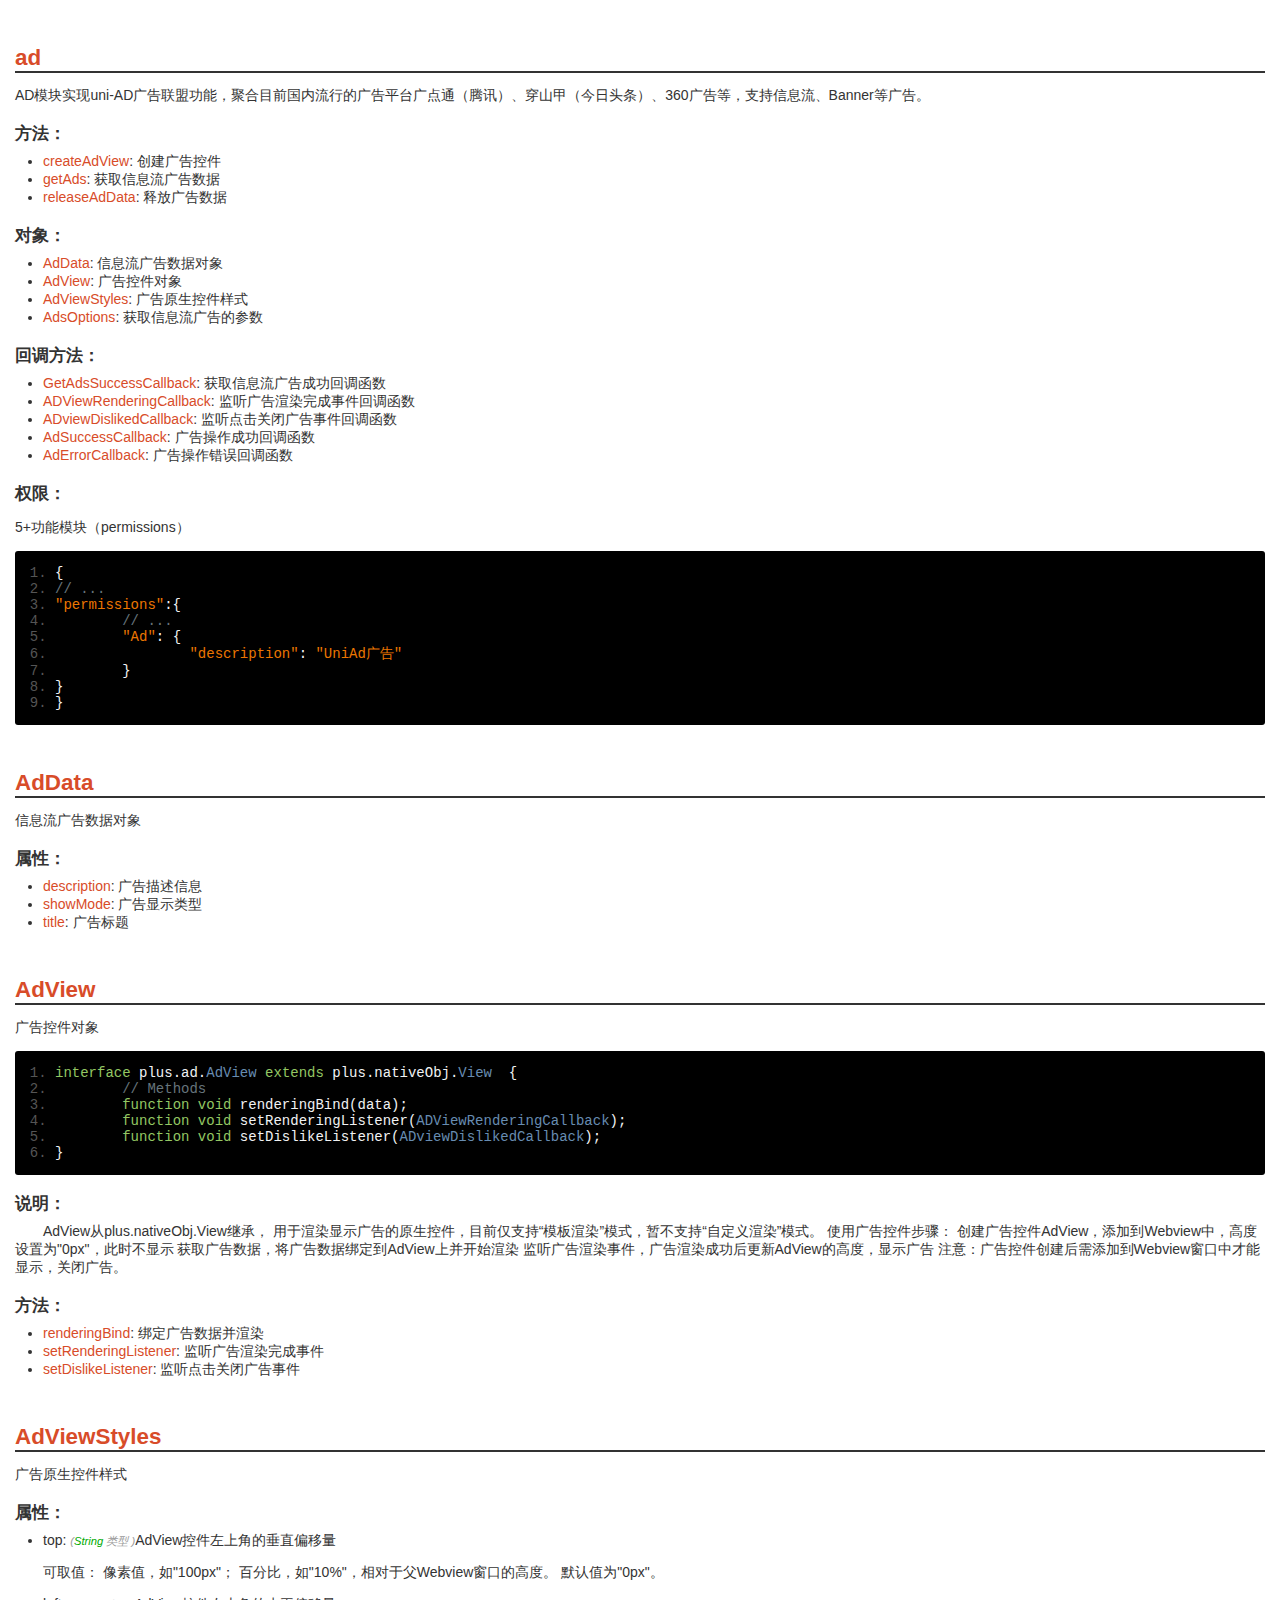
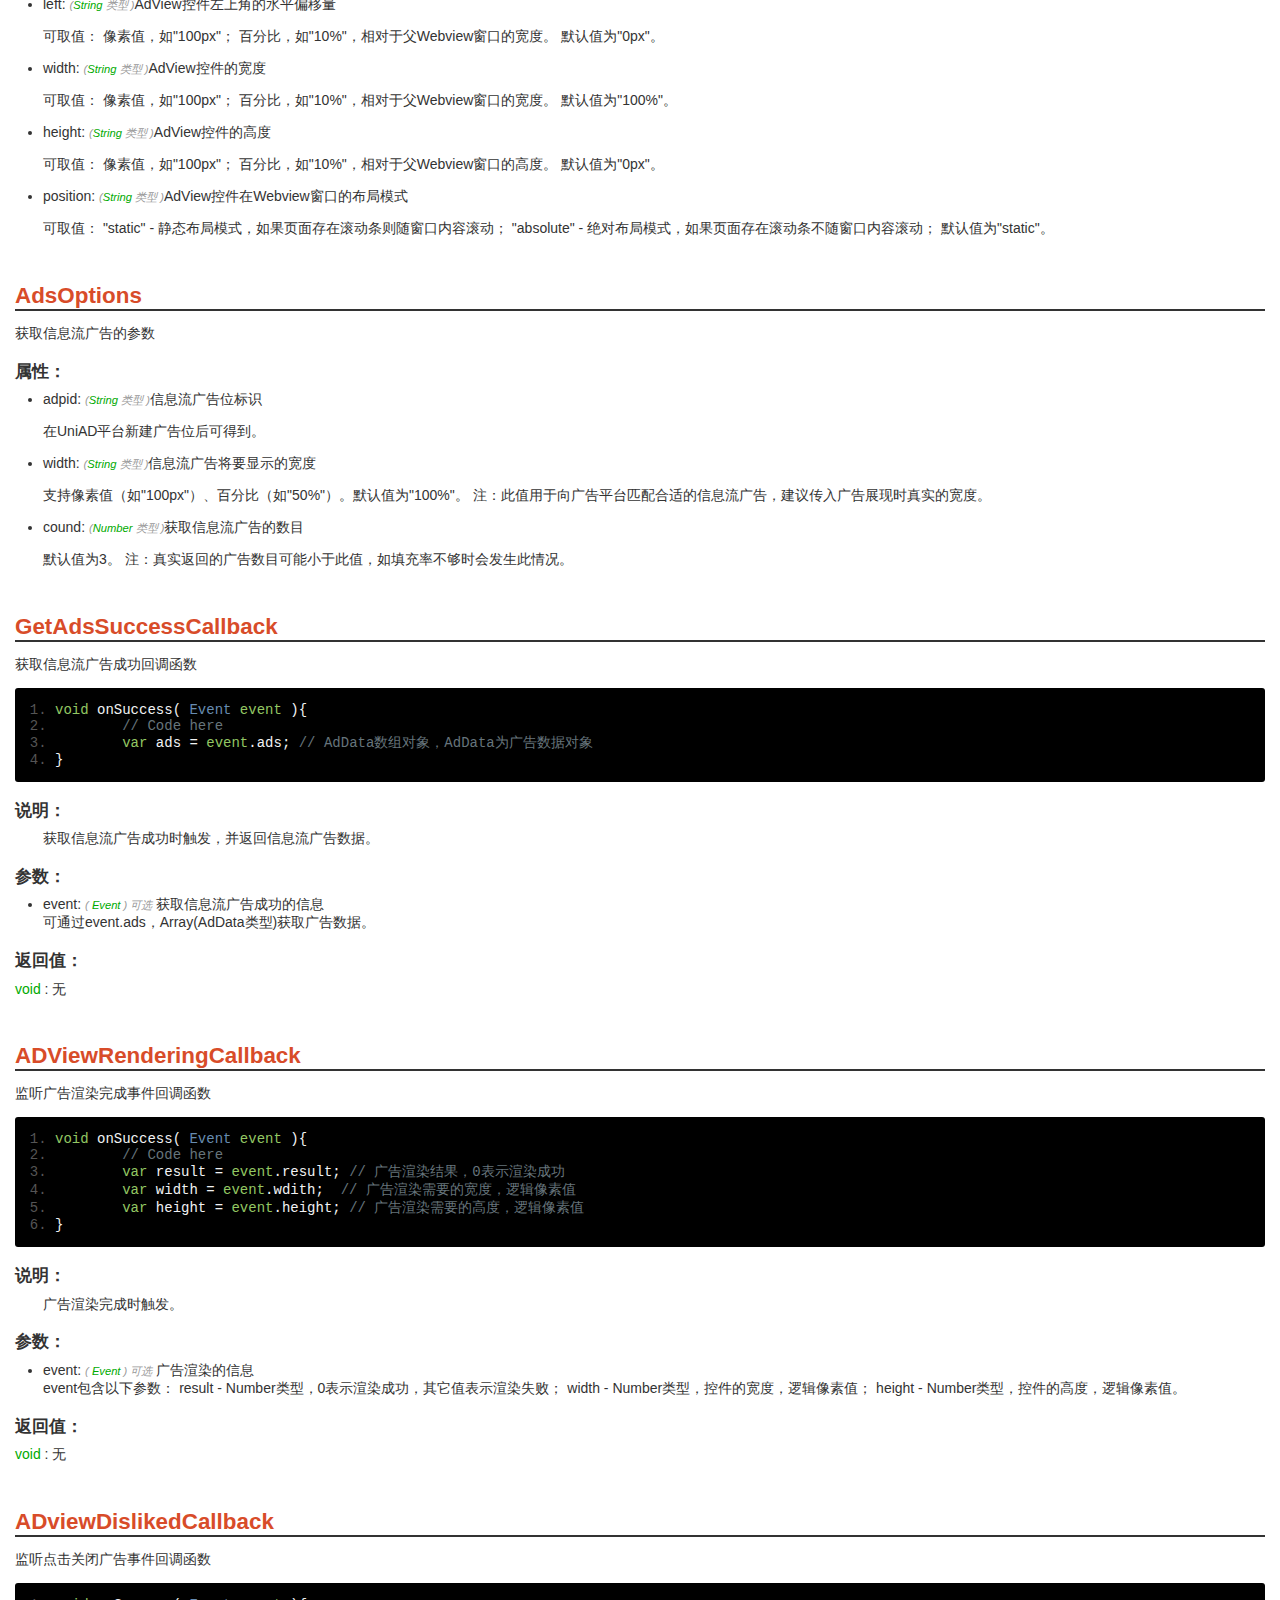
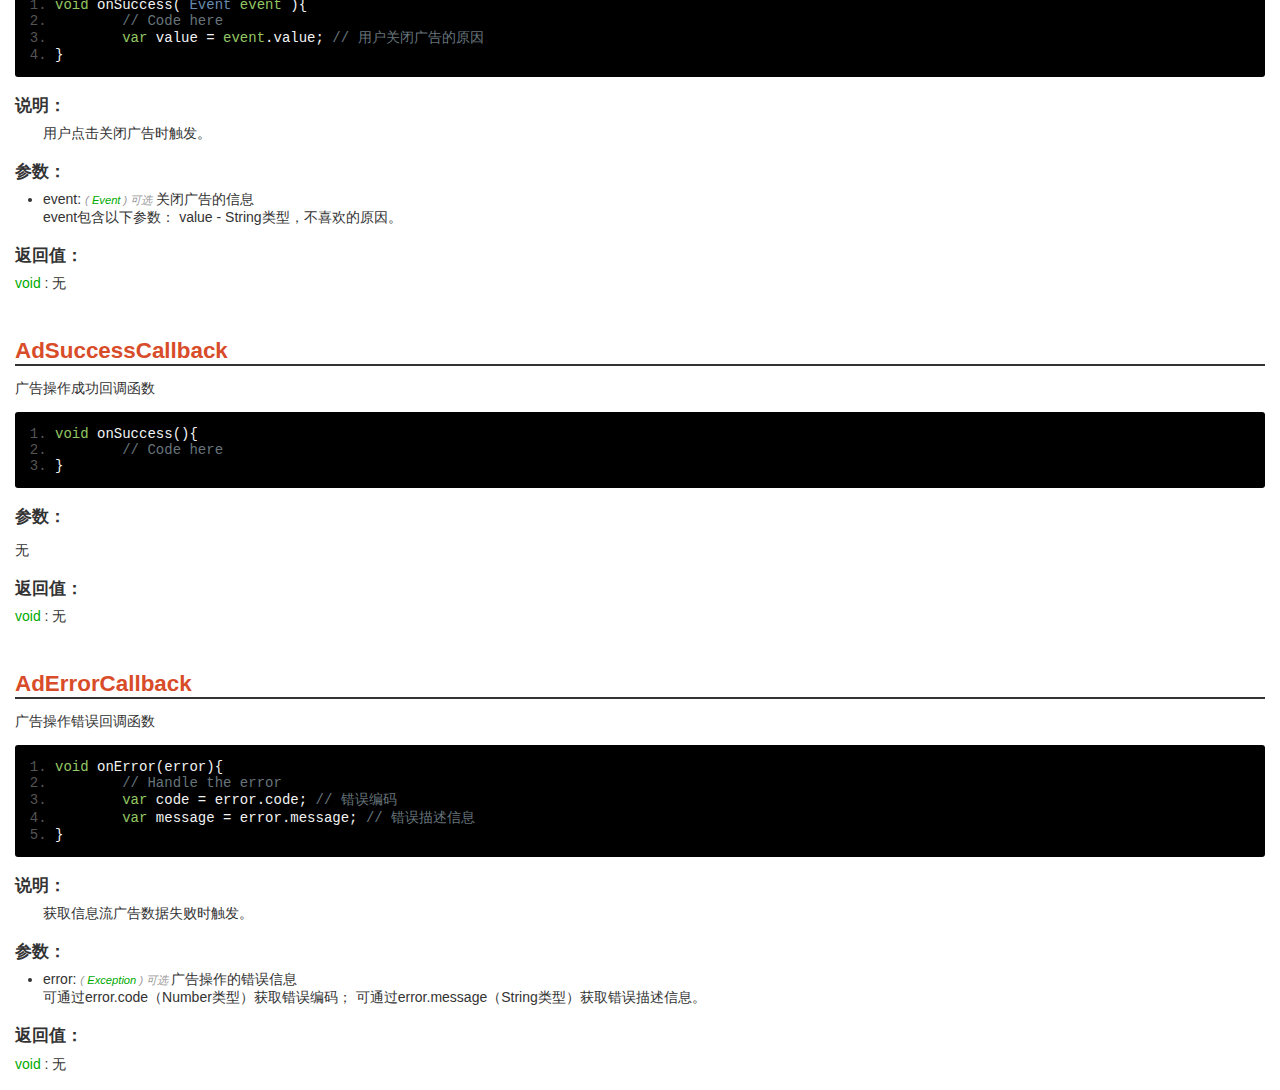
<file: doc/ad.html>
<!DOCTYPE HTML>
<html>
<head>
<meta charset="utf-8">
<meta name="viewport" content="initial-scale=1.0, minimum-scale=1.0, maximum-scale=1.0, user-scalable=no">
<meta name="HandheldFriendly" content="true">
<meta name="MobileOptimized" content="320">
<title>Ad Document</title>
<link rel="stylesheet" type="text/css" href="res/doc.css" charset="utf-8">
<link rel="stylesheet" type="text/css" href="res/prettify.sons.css" charset="utf-8">
<script type="text/javascript" src="res/doc.js" charset="utf-8"></script><script type="text/javascript" src="res/prettify.js" charset="utf-8"></script>
</head>
<body><div id="content" class="content">
<h1><a name="plus.ad">ad</a></h1>
<p>AD模块实现uni-AD广告联盟功能，聚合目前国内流行的广告平台广点通（腾讯）、穿山甲（今日头条）、360广告等，支持信息流、Banner等广告。</p>
<h2>方法：</h2>
<ul>
<li>
<a href="#plus.ad.createAdView">createAdView</a>: 创建广告控件</li>
<li>
<a href="#plus.ad.getAds">getAds</a>: 获取信息流广告数据</li>
<li>
<a href="#plus.ad.releaseAdData">releaseAdData</a>: 释放广告数据</li>
</ul>
<h2>对象：</h2>
<ul>
<li>
<a href="#plus.ad.AdData">AdData</a>: 信息流广告数据对象</li>
<li>
<a href="#plus.ad.AdView">AdView</a>: 广告控件对象</li>
<li>
<a href="#plus.ad.AdViewStyles">AdViewStyles</a>: 广告原生控件样式</li>
<li>
<a href="#plus.ad.AdsOptions">AdsOptions</a>: 获取信息流广告的参数</li>
</ul>
<h2>回调方法：</h2>
<ul>
<li>
<a href="#plus.ad.GetAdsSuccessCallback">GetAdsSuccessCallback</a>: 获取信息流广告成功回调函数</li>
<li>
<a href="#plus.ad.ADViewRenderingCallback">ADViewRenderingCallback</a>: 监听广告渲染完成事件回调函数</li>
<li>
<a href="#plus.ad.ADviewDislikedCallback">ADviewDislikedCallback</a>: 监听点击关闭广告事件回调函数</li>
<li>
<a href="#plus.ad.AdSuccessCallback">AdSuccessCallback</a>: 广告操作成功回调函数</li>
<li>
<a href="#plus.ad.AdErrorCallback">AdErrorCallback</a>: 广告操作错误回调函数</li>
</ul>
<h2>权限：</h2>
<p>5+功能模块（permissions）</p>
<pre class="prettyprint linenums">
{
// ...
"permissions":{
	// ...
	"Ad": {
		"description": "UniAd广告"
	}
}
}
			</pre>
<h1><a name="plus.ad.AdData">AdData</a></h1>
<p>信息流广告数据对象</p>
<h2>属性：</h2>
<ul>
<li>
<a href="#plus.ad.AdData.description">description</a>: 广告描述信息</li>
<li>
<a href="#plus.ad.AdData.showMode">showMode</a>: 广告显示类型</li>
<li>
<a href="#plus.ad.AdData.title">title</a>: 广告标题</li>
</ul>
<h1><a name="plus.ad.AdView">AdView</a></h1>
<p>广告控件对象</p>
<pre class="prettyprint linenums">
interface plus.ad.AdView extends plus.nativeObj.View  {
	// Methods
	function void renderingBind(data);
	function void setRenderingListener(ADViewRenderingCallback);
	function void setDislikeListener(ADviewDislikedCallback);
}
				</pre>
<h2>说明：</h2>
<p class="des">
	AdView从plus.nativeObj.View继承，
	用于渲染显示广告的原生控件，目前仅支持“模板渲染”模式，暂不支持“自定义渲染”模式。
	
	使用广告控件步骤：
	
		创建广告控件AdView，添加到Webview中，高度设置为"0px"，此时不显示
		获取广告数据，将广告数据绑定到AdView上并开始渲染
		监听广告渲染事件，广告渲染成功后更新AdView的高度，显示广告
	
	
	注意：广告控件创建后需添加到Webview窗口中才能显示，关闭广告。
				</p>
<h2>方法：</h2>
<ul>
<li>
<a href="#plus.ad.AdView.renderingBind">renderingBind</a>: 绑定广告数据并渲染</li>
<li>
<a href="#plus.ad.AdView.setRenderingListener">setRenderingListener</a>: 监听广告渲染完成事件</li>
<li>
<a href="#plus.ad.AdView.setDislikeListener">setDislikeListener</a>: 监听点击关闭广告事件</li>
</ul>
<h1><a name="plus.ad.AdViewStyles">AdViewStyles</a></h1>
<p>广告原生控件样式</p>
<h2>属性：</h2>
<ul>
<li>top: <em>(<font class="type">String</font>
	类型
)</em>AdView控件左上角的垂直偏移量<br><p>
	可取值：
		像素值，如"100px"；
		百分比，如"10%"，相对于父Webview窗口的高度。
	默认值为"0px"。
						</p>
</li>
<li>left: <em>(<font class="type">String</font>
	类型
)</em>AdView控件左上角的水平偏移量<br><p>
	可取值：
		像素值，如"100px"；
		百分比，如"10%"，相对于父Webview窗口的宽度。
	默认值为"0px"。
						</p>
</li>
<li>width: <em>(<font class="type">String</font>
	类型
)</em>AdView控件的宽度<br><p>
	可取值：
		像素值，如"100px"；
		百分比，如"10%"，相对于父Webview窗口的宽度。
	默认值为"100%"。
						</p>
</li>
<li>height: <em>(<font class="type">String</font>
	类型
)</em>AdView控件的高度<br><p>
	可取值：
		像素值，如"100px"；
		百分比，如"10%"，相对于父Webview窗口的高度。
	默认值为"0px"。
						</p>
</li>
<li>position: <em>(<font class="type">String</font>
	类型
)</em>AdView控件在Webview窗口的布局模式<br><p>
	可取值：
		"static" - 静态布局模式，如果页面存在滚动条则随窗口内容滚动；
		"absolute" - 绝对布局模式，如果页面存在滚动条不随窗口内容滚动；
	默认值为"static"。
						</p>
</li>
</ul>
<h1><a name="plus.ad.AdsOptions">AdsOptions</a></h1>
<p>获取信息流广告的参数</p>
<h2>属性：</h2>
<ul>
<li>adpid: <em>(<font class="type">String</font>
	类型
)</em>信息流广告位标识<br><p>
	在UniAD平台新建广告位后可得到。
						</p>
</li>
<li>width: <em>(<font class="type">String</font>
	类型
)</em>信息流广告将要显示的宽度<br><p>
	支持像素值（如"100px"）、百分比（如"50%"）。默认值为"100%"。
	注：此值用于向广告平台匹配合适的信息流广告，建议传入广告展现时真实的宽度。
						</p>
</li>
<li>cound: <em>(<font class="type">Number</font>
	类型
)</em>获取信息流广告的数目<br><p>
	默认值为3。
	注：真实返回的广告数目可能小于此值，如填充率不够时会发生此情况。
						</p>
</li>
</ul>
<h1><a name="plus.ad.GetAdsSuccessCallback">GetAdsSuccessCallback</a></h1>
<p>获取信息流广告成功回调函数</p>
<pre class="prettyprint linenums">
void onSuccess( Event event ){
	// Code here
	var ads = event.ads; // AdData数组对象，AdData为广告数据对象
}
				</pre>
<h2>说明：</h2>
<p class="des">
	获取信息流广告成功时触发，并返回信息流广告数据。
				</p>
<h2>参数：</h2>
<ul><li>event: 
		<em>(
			<font class="type">Event</font>
			)
			可选 </em>获取信息流广告成功的信息<br>
	可通过event.ads，Array(AdData类型)获取广告数据。
						</li></ul>
<h2>返回值：</h2>
<font class="type">void</font>
			: 无<h1><a name="plus.ad.ADViewRenderingCallback">ADViewRenderingCallback</a></h1>
<p>监听广告渲染完成事件回调函数</p>
<pre class="prettyprint linenums">
void onSuccess( Event event ){
	// Code here
	var result = event.result; // 广告渲染结果，0表示渲染成功
	var width = event.wdith;  // 广告渲染需要的宽度，逻辑像素值
	var height = event.height; // 广告渲染需要的高度，逻辑像素值
}
				</pre>
<h2>说明：</h2>
<p class="des">
	广告渲染完成时触发。
				</p>
<h2>参数：</h2>
<ul><li>event: 
		<em>(
			<font class="type">Event</font>
			)
			可选 </em>广告渲染的信息<br>
	event包含以下参数：
	result - Number类型，0表示渲染成功，其它值表示渲染失败；
	width - Number类型，控件的宽度，逻辑像素值；
	height - Number类型，控件的高度，逻辑像素值。
						</li></ul>
<h2>返回值：</h2>
<font class="type">void</font>
			: 无<h1><a name="plus.ad.ADviewDislikedCallback">ADviewDislikedCallback</a></h1>
<p>监听点击关闭广告事件回调函数</p>
<pre class="prettyprint linenums">
void onSuccess( Event event ){
	// Code here
	var value = event.value; // 用户关闭广告的原因
}
				</pre>
<h2>说明：</h2>
<p class="des">
	用户点击关闭广告时触发。
				</p>
<h2>参数：</h2>
<ul><li>event: 
		<em>(
			<font class="type">Event</font>
			)
			可选 </em>关闭广告的信息<br>
	event包含以下参数：
	value - String类型，不喜欢的原因。
						</li></ul>
<h2>返回值：</h2>
<font class="type">void</font>
			: 无<h1><a name="plus.ad.AdSuccessCallback">AdSuccessCallback</a></h1>
<p>广告操作成功回调函数</p>
<pre class="prettyprint linenums">
void onSuccess(){
	// Code here
}
				</pre>
<h2>参数：</h2>
<p>无</p>
<h2>返回值：</h2>
<font class="type">void</font>
			: 无<h1><a name="plus.ad.AdErrorCallback">AdErrorCallback</a></h1>
<p>广告操作错误回调函数</p>
<pre class="prettyprint linenums">
void onError(error){
	// Handle the error
	var code = error.code; // 错误编码
	var message = error.message; // 错误描述信息
}
				</pre>
<h2>说明：</h2>
<p class="des">
	获取信息流广告数据失败时触发。
				</p>
<h2>参数：</h2>
<ul><li>error: 
		<em>(
			<font class="type">Exception</font>
			)
			可选 </em>广告操作的错误信息<br>
	可通过error.code（Number类型）获取错误编码；
	可通过error.message（String类型）获取错误描述信息。
						</li></ul>
<h2>返回值：</h2>
<font class="type">void</font>
			: 无<br><br>
</div></body>
</html>
</file>
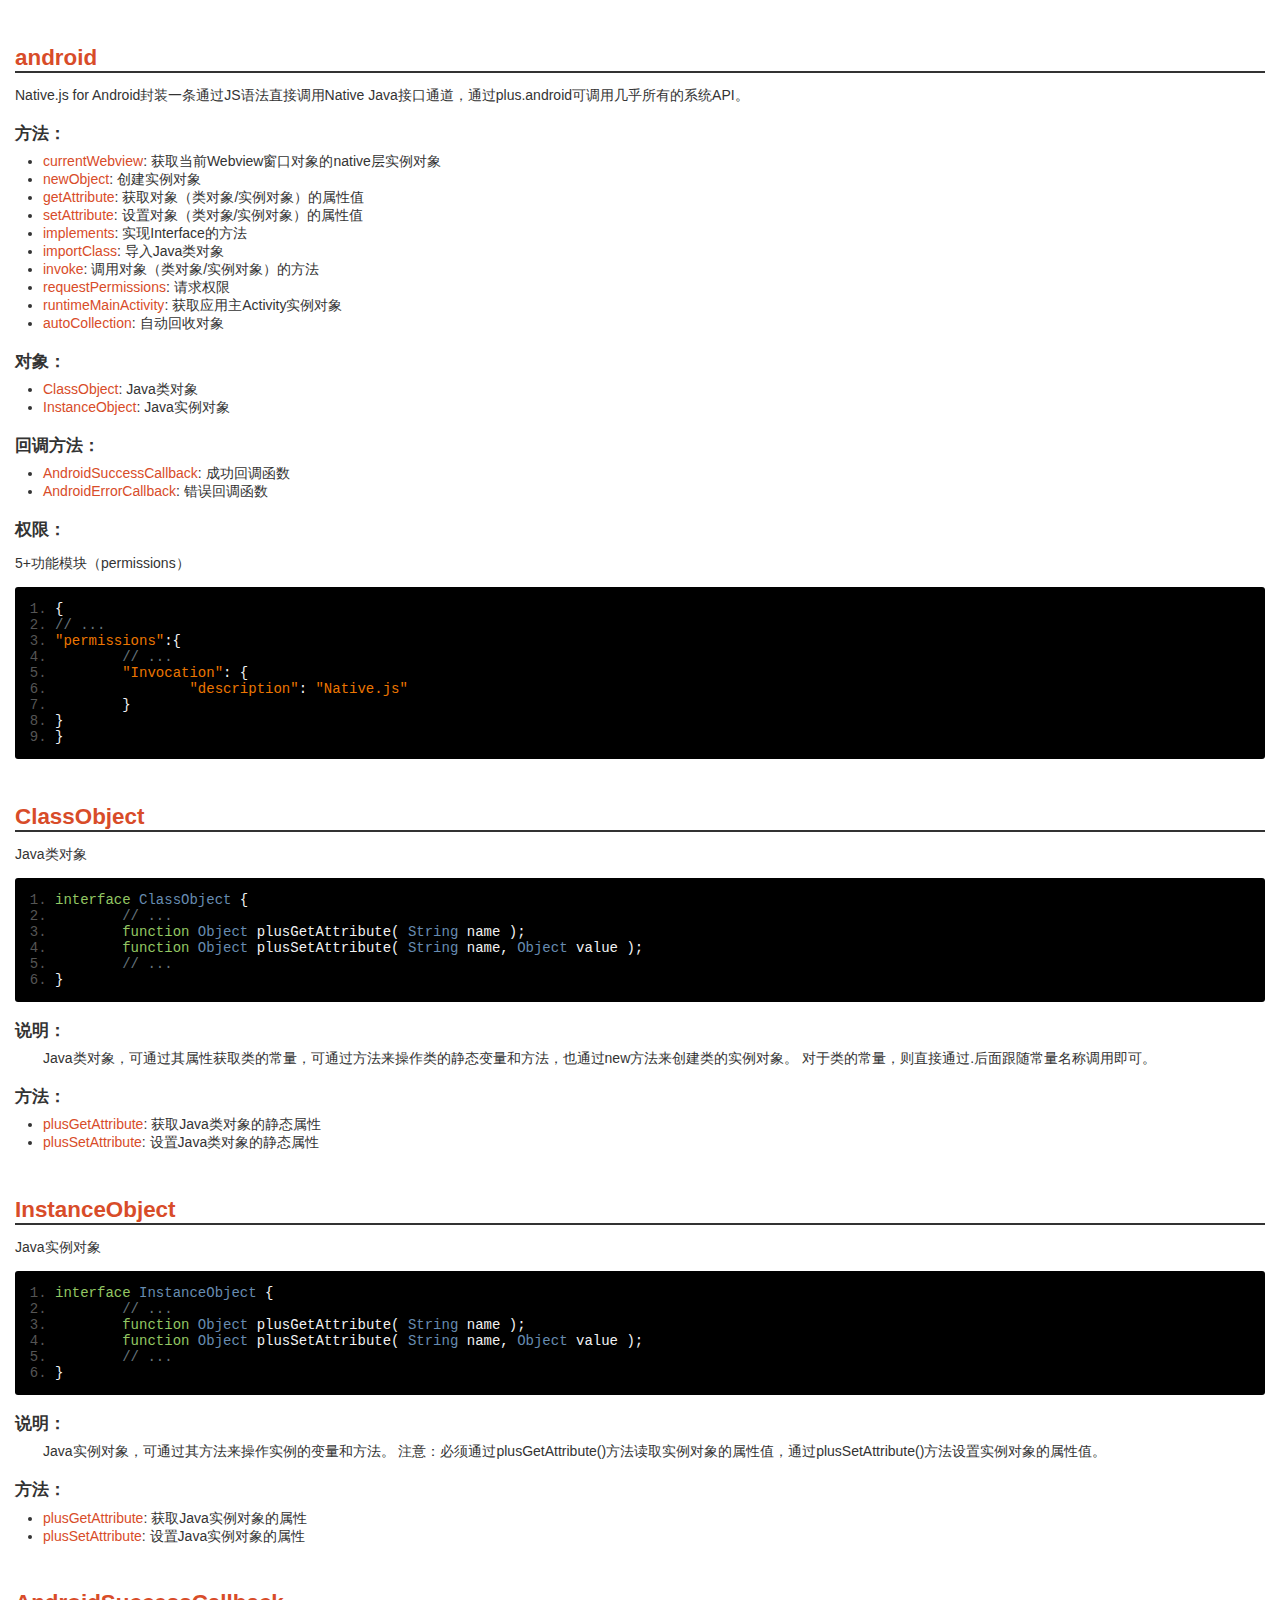
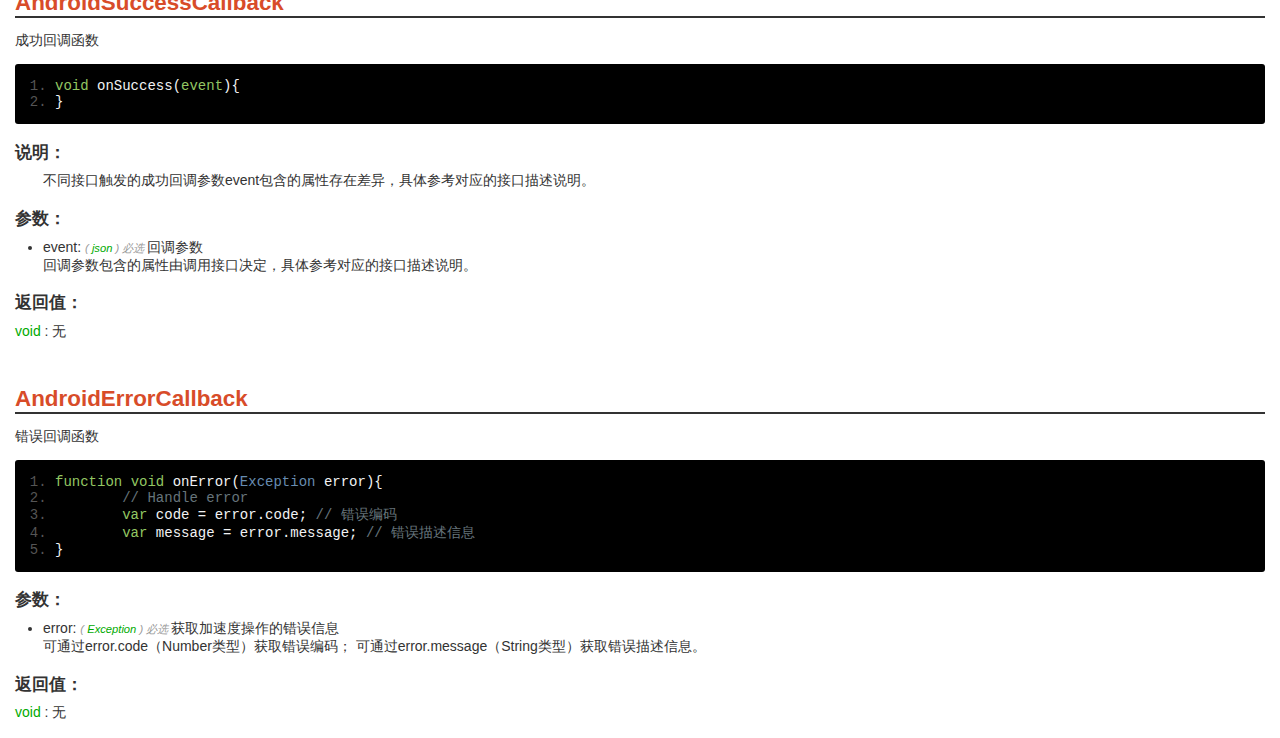
<file: doc/android.html>
<!DOCTYPE HTML>
<html>
<head>
<meta charset="utf-8">
<meta name="viewport" content="initial-scale=1.0, minimum-scale=1.0, maximum-scale=1.0, user-scalable=no">
<meta name="HandheldFriendly" content="true">
<meta name="MobileOptimized" content="320">
<title>Native.JS Document</title>
<link rel="stylesheet" type="text/css" href="res/doc.css" charset="utf-8">
<link rel="stylesheet" type="text/css" href="res/prettify.sons.css" charset="utf-8">
<script type="text/javascript" src="res/doc.js" charset="utf-8"></script><script type="text/javascript" src="res/prettify.js" charset="utf-8"></script>
</head>
<body><div id="content" class="content">
<h1><a name="plus.android">android</a></h1>
<p>Native.js for Android封装一条通过JS语法直接调用Native Java接口通道，通过plus.android可调用几乎所有的系统API。</p>
<h2>方法：</h2>
<ul>
<li>
<a href="#plus.android.currentWebview">currentWebview</a>: 获取当前Webview窗口对象的native层实例对象</li>
<li>
<a href="#plus.android.newObject">newObject</a>: 创建实例对象</li>
<li>
<a href="#plus.android.getAttribute">getAttribute</a>: 获取对象（类对象/实例对象）的属性值</li>
<li>
<a href="#plus.android.setAttribute">setAttribute</a>: 设置对象（类对象/实例对象）的属性值</li>
<li>
<a href="#plus.android.implements">implements</a>: 实现Interface的方法</li>
<li>
<a href="#plus.android.importClass">importClass</a>: 导入Java类对象</li>
<li>
<a href="#plus.android.invoke">invoke</a>: 调用对象（类对象/实例对象）的方法</li>
<li>
<a href="#plus.android.requestPermissions">requestPermissions</a>: 请求权限</li>
<li>
<a href="#plus.android.runtimeMainActivity">runtimeMainActivity</a>: 获取应用主Activity实例对象</li>
<li>
<a href="#plus.android.autoCollection">autoCollection</a>: 自动回收对象</li>
</ul>
<h2>对象：</h2>
<ul>
<li>
<a href="#plus.android.ClassObject">ClassObject</a>: Java类对象</li>
<li>
<a href="#plus.android.InstanceObject">InstanceObject</a>: Java实例对象</li>
</ul>
<h2>回调方法：</h2>
<ul>
<li>
<a href="#plus.android.AndroidSuccessCallback">AndroidSuccessCallback</a>: 成功回调函数</li>
<li>
<a href="#plus.android.AndroidErrorCallback">AndroidErrorCallback</a>: 错误回调函数</li>
</ul>
<h2>权限：</h2>
<p>5+功能模块（permissions）</p>
<pre class="prettyprint linenums">
{
// ...
"permissions":{
	// ...
	"Invocation": {
		"description": "Native.js"
	}
}
}
			</pre>
<h1><a name="plus.android.ClassObject">ClassObject</a></h1>
<p>Java类对象</p>
<pre class="prettyprint linenums">
interface ClassObject {
	// ...
	function Object plusGetAttribute( String name );
	function Object plusSetAttribute( String name, Object value );
	// ...
}
				</pre>
<h2>说明：</h2>
<p class="des">
	Java类对象，可通过其属性获取类的常量，可通过方法来操作类的静态变量和方法，也通过new方法来创建类的实例对象。
	对于类的常量，则直接通过.后面跟随常量名称调用即可。
				</p>
<h2>方法：</h2>
<ul>
<li>
<a href="#plus.android.ClassObject.plusGetAttribute">plusGetAttribute</a>: 获取Java类对象的静态属性</li>
<li>
<a href="#plus.android.ClassObject.plusSetAttribute">plusSetAttribute</a>: 设置Java类对象的静态属性</li>
</ul>
<h1><a name="plus.android.InstanceObject">InstanceObject</a></h1>
<p>Java实例对象</p>
<pre class="prettyprint linenums">
interface InstanceObject {
	// ...
	function Object plusGetAttribute( String name );
	function Object plusSetAttribute( String name, Object value );
	// ...
}
				</pre>
<h2>说明：</h2>
<p class="des">
	Java实例对象，可通过其方法来操作实例的变量和方法。
	注意：必须通过plusGetAttribute()方法读取实例对象的属性值，通过plusSetAttribute()方法设置实例对象的属性值。
				</p>
<h2>方法：</h2>
<ul>
<li>
<a href="#plus.android.InstanceObject.plusGetAttribute">plusGetAttribute</a>: 获取Java实例对象的属性</li>
<li>
<a href="#plus.android.InstanceObject.plusSetAttribute">plusSetAttribute</a>: 设置Java实例对象的属性</li>
</ul>
<h1><a name="plus.android.AndroidSuccessCallback">AndroidSuccessCallback</a></h1>
<p>成功回调函数</p>
<pre class="prettyprint linenums">
void onSuccess(event){
}
				</pre>
<h2>说明：</h2>
<p class="des">
	不同接口触发的成功回调参数event包含的属性存在差异，具体参考对应的接口描述说明。
				</p>
<h2>参数：</h2>
<ul><li>event: 
		<em>(
			<font class="type">json</font>
			)
			必选 </em>回调参数<br>
	回调参数包含的属性由调用接口决定，具体参考对应的接口描述说明。
						</li></ul>
<h2>返回值：</h2>
<font class="type">void</font>
			: 无<h1><a name="plus.android.AndroidErrorCallback">AndroidErrorCallback</a></h1>
<p>错误回调函数</p>
<pre class="prettyprint linenums">
function void onError(Exception error){
	// Handle error
	var code = error.code; // 错误编码
	var message = error.message; // 错误描述信息
}
				</pre>
<h2>参数：</h2>
<ul><li>error: 
		<em>(
			<font class="type">Exception</font>
			)
			必选 </em>获取加速度操作的错误信息<br>
	可通过error.code（Number类型）获取错误编码；
	可通过error.message（String类型）获取错误描述信息。
						</li></ul>
<h2>返回值：</h2>
<font class="type">void</font>
			: 无<br><br>
</div></body>
</html>
</file>
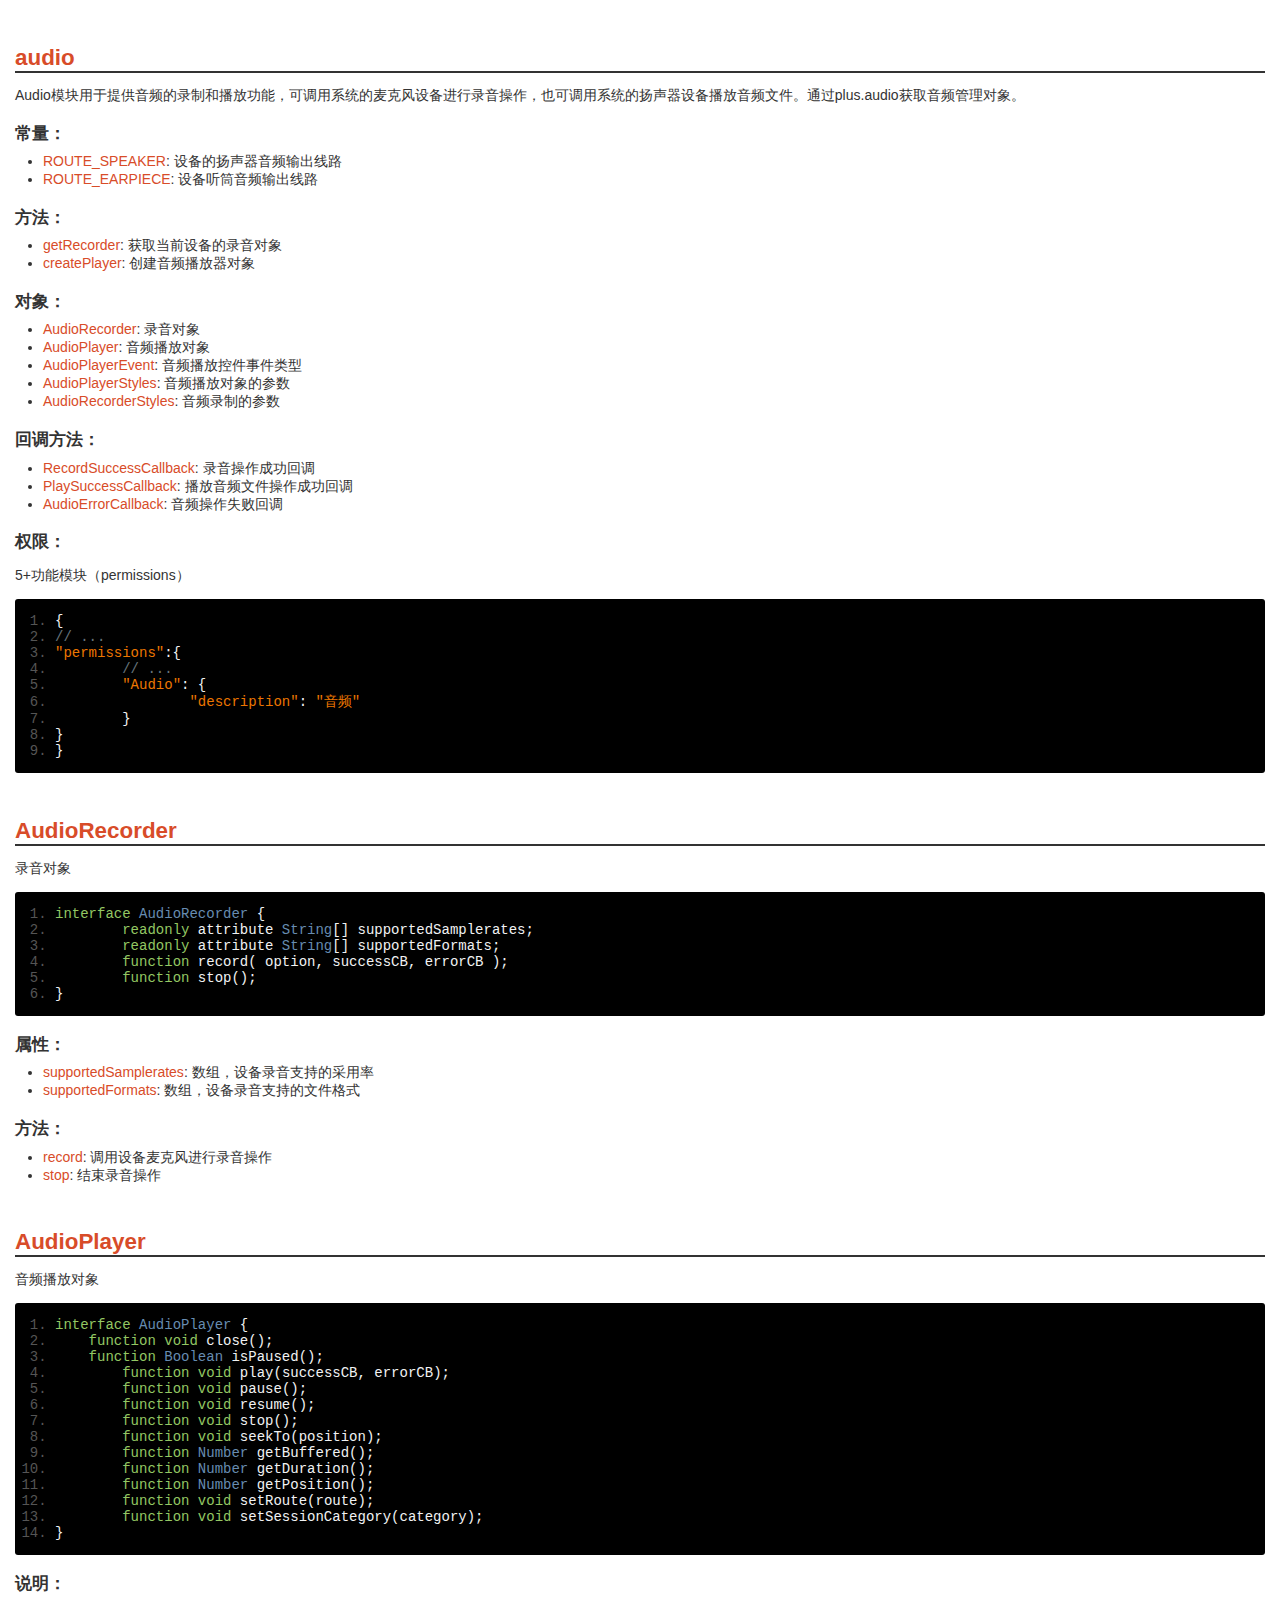
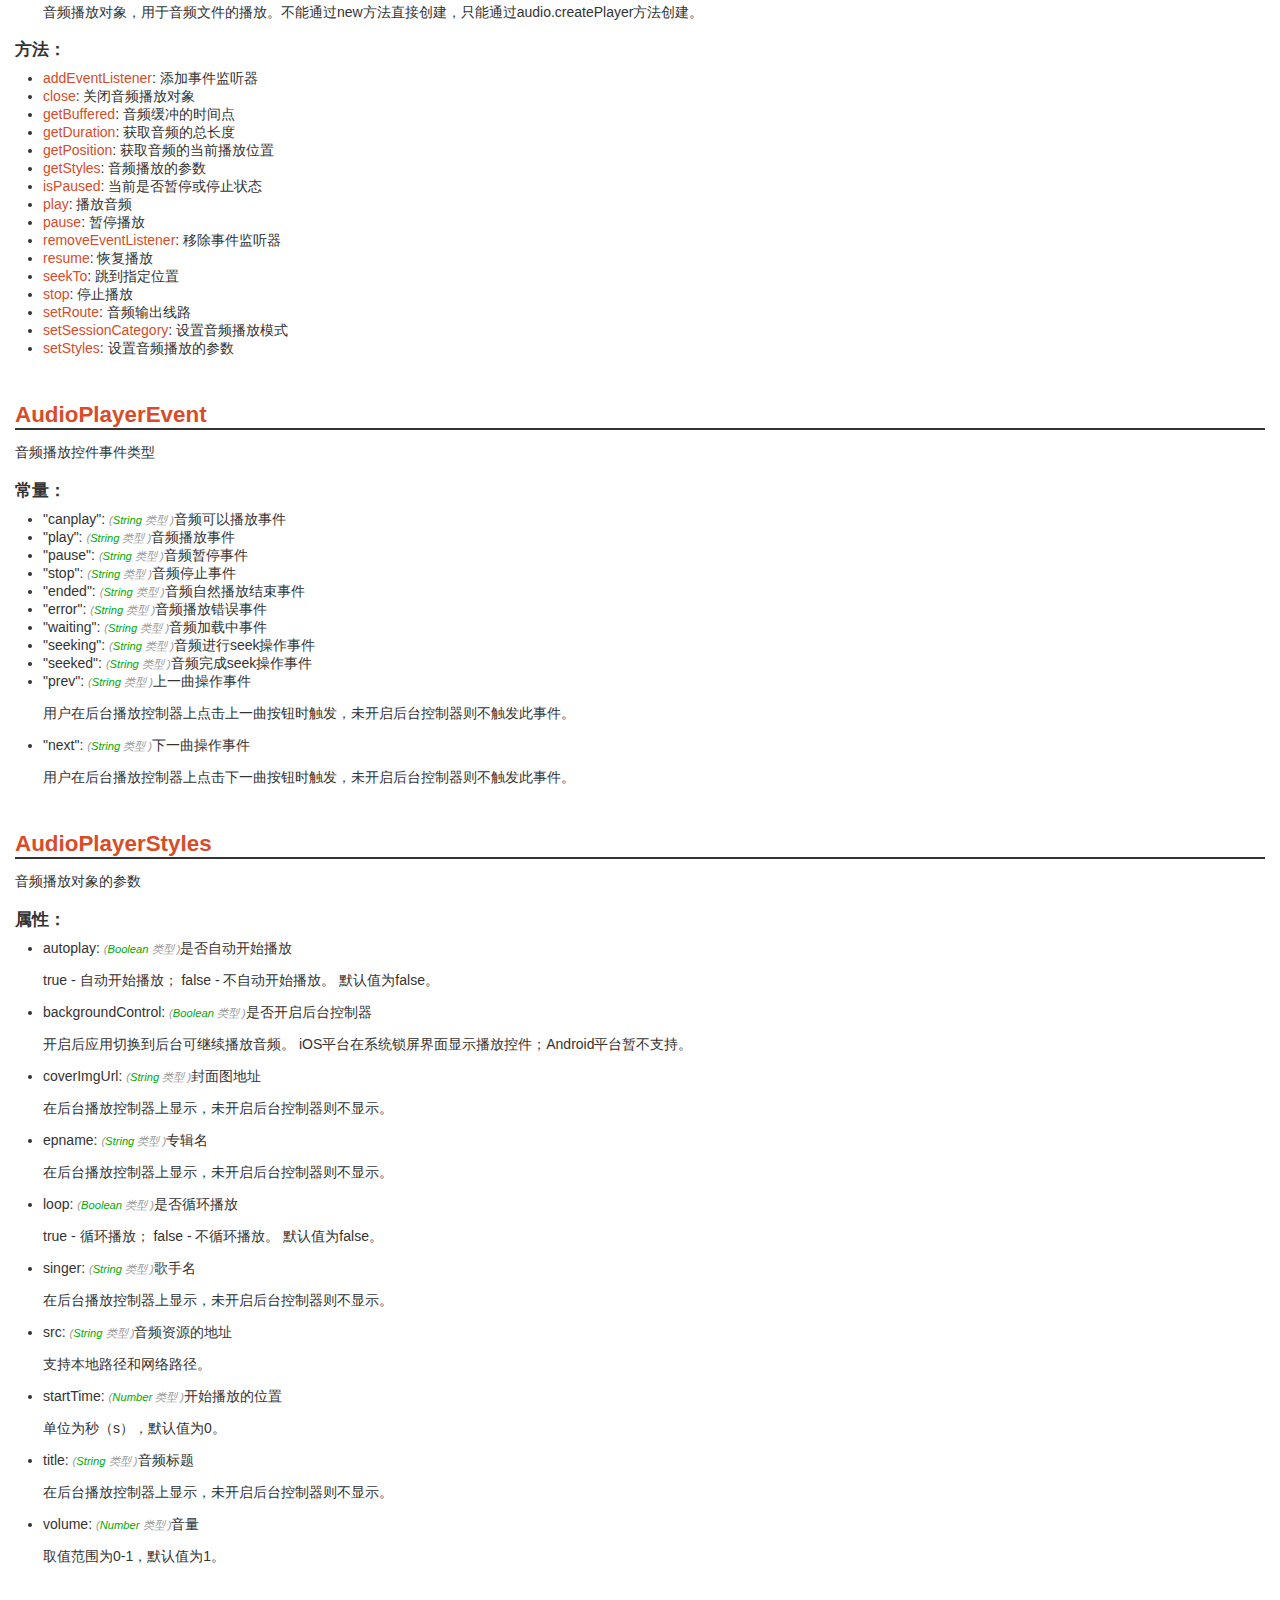
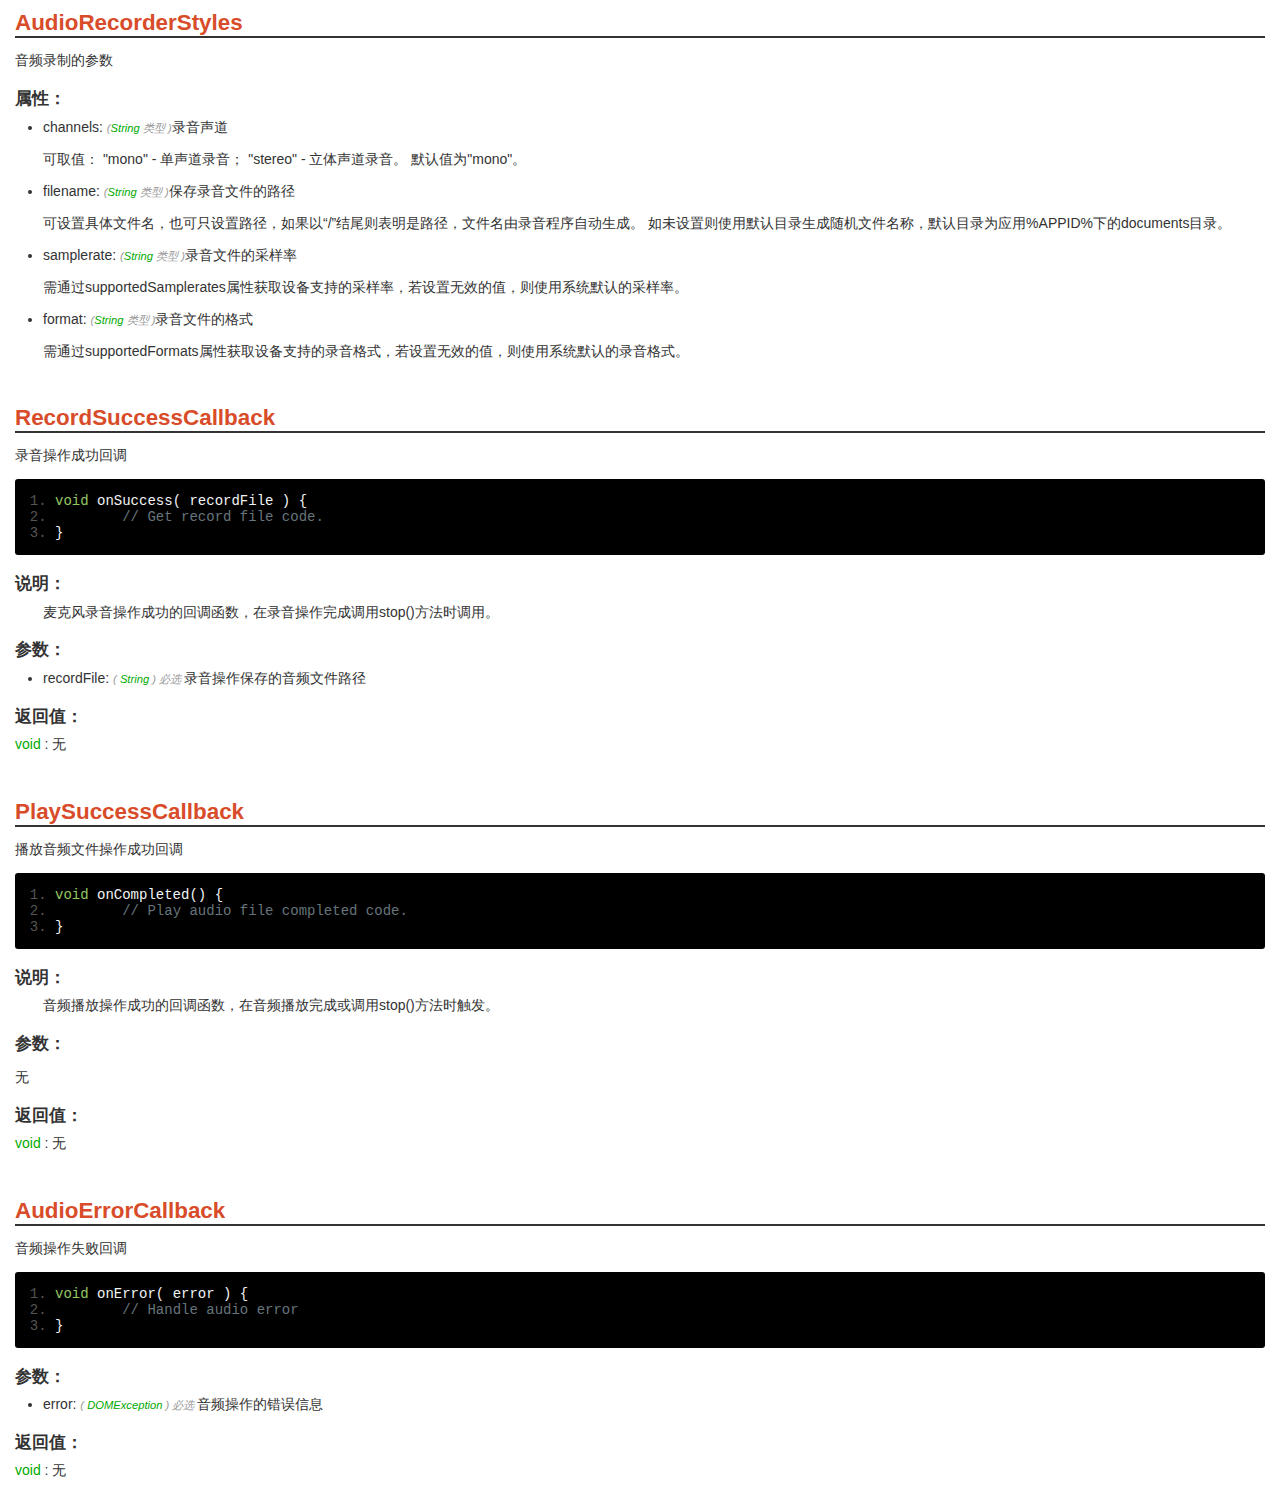
<file: doc/audio.html>
<!DOCTYPE HTML>
<html>
<head>
<meta charset="utf-8">
<meta name="viewport" content="initial-scale=1.0, minimum-scale=1.0, maximum-scale=1.0, user-scalable=no">
<meta name="HandheldFriendly" content="true">
<meta name="MobileOptimized" content="320">
<title>Audio Document</title>
<link rel="stylesheet" type="text/css" href="res/doc.css" charset="utf-8">
<link rel="stylesheet" type="text/css" href="res/prettify.sons.css" charset="utf-8">
<script type="text/javascript" src="res/doc.js" charset="utf-8"></script><script type="text/javascript" src="res/prettify.js" charset="utf-8"></script>
</head>
<body><div id="content" class="content">
<h1><a name="plus.audio">audio</a></h1>
<p>Audio模块用于提供音频的录制和播放功能，可调用系统的麦克风设备进行录音操作，也可调用系统的扬声器设备播放音频文件。通过plus.audio获取音频管理对象。</p>
<h2>常量：</h2>
<ul>
<li>
<a href="#plus.audio.ROUTE_SPEAKER">ROUTE_SPEAKER</a>: 设备的扬声器音频输出线路</li>
<li>
<a href="#plus.audio.ROUTE_EARPIECE">ROUTE_EARPIECE</a>: 设备听筒音频输出线路</li>
</ul>
<h2>方法：</h2>
<ul>
<li>
<a href="#plus.audio.getRecorder">getRecorder</a>: 获取当前设备的录音对象</li>
<li>
<a href="#plus.audio.createPlayer">createPlayer</a>: 创建音频播放器对象</li>
</ul>
<h2>对象：</h2>
<ul>
<li>
<a href="#plus.audio.AudioRecorder">AudioRecorder</a>: 录音对象</li>
<li>
<a href="#plus.audio.AudioPlayer">AudioPlayer</a>: 音频播放对象</li>
<li>
<a href="#plus.audio.AudioPlayerEvent">AudioPlayerEvent</a>: 音频播放控件事件类型</li>
<li>
<a href="#plus.audio.AudioPlayerStyles">AudioPlayerStyles</a>: 音频播放对象的参数</li>
<li>
<a href="#plus.audio.AudioRecorderStyles">AudioRecorderStyles</a>: 音频录制的参数</li>
</ul>
<h2>回调方法：</h2>
<ul>
<li>
<a href="#plus.audio.RecordSuccessCallback">RecordSuccessCallback</a>: 录音操作成功回调</li>
<li>
<a href="#plus.audio.PlaySuccessCallback">PlaySuccessCallback</a>: 播放音频文件操作成功回调</li>
<li>
<a href="#plus.audio.AudioErrorCallback">AudioErrorCallback</a>: 音频操作失败回调</li>
</ul>
<h2>权限：</h2>
<p>5+功能模块（permissions）</p>
<pre class="prettyprint linenums">
{
// ...
"permissions":{
	// ...
	"Audio": {
		"description": "音频"
	}
}
}
			</pre>
<h1><a name="plus.audio.AudioRecorder">AudioRecorder</a></h1>
<p>录音对象</p>
<pre class="prettyprint linenums">
interface AudioRecorder {
	readonly attribute String[] supportedSamplerates;
	readonly attribute String[] supportedFormats;
	function record( option, successCB, errorCB );
	function stop();
}
				</pre>
<h2>属性：</h2>
<ul>
<li>
<a href="#plus.audio.AudioRecorder.supportedSamplerates">supportedSamplerates</a>: 数组，设备录音支持的采用率</li>
<li>
<a href="#plus.audio.AudioRecorder.supportedFormats">supportedFormats</a>: 数组，设备录音支持的文件格式</li>
</ul>
<h2>方法：</h2>
<ul>
<li>
<a href="#plus.audio.AudioRecorder.record">record</a>: 调用设备麦克风进行录音操作</li>
<li>
<a href="#plus.audio.AudioRecorder.stop">stop</a>: 结束录音操作</li>
</ul>
<h1><a name="plus.audio.AudioPlayer">AudioPlayer</a></h1>
<p>音频播放对象</p>
<pre class="prettyprint linenums">
interface AudioPlayer {
    function void close();
    function Boolean isPaused();
	function void play(successCB, errorCB);
	function void pause();
	function void resume();
	function void stop();
	function void seekTo(position);
	function Number getBuffered();
	function Number getDuration();
	function Number getPosition();
	function void setRoute(route);
	function void setSessionCategory(category);
}
				</pre>
<h2>说明：</h2>
<p class="des">
	音频播放对象，用于音频文件的播放。不能通过new方法直接创建，只能通过audio.createPlayer方法创建。
				</p>
<h2>方法：</h2>
<ul>
<li>
<a href="#plus.audio.AudioPlayer.addEventListener">addEventListener</a>: 添加事件监听器</li>
<li>
<a href="#plus.audio.AudioPlayer.close">close</a>: 关闭音频播放对象</li>
<li>
<a href="#plus.audio.AudioPlayer.getBuffered">getBuffered</a>: 音频缓冲的时间点</li>
<li>
<a href="#plus.audio.AudioPlayer.getDuration">getDuration</a>: 获取音频的总长度</li>
<li>
<a href="#plus.audio.AudioPlayer.getPosition">getPosition</a>: 获取音频的当前播放位置</li>
<li>
<a href="#plus.audio.AudioPlayer.getStyles">getStyles</a>: 音频播放的参数</li>
<li>
<a href="#plus.audio.AudioPlayer.isPaused">isPaused</a>: 当前是否暂停或停止状态</li>
<li>
<a href="#plus.audio.AudioPlayer.play">play</a>: 播放音频</li>
<li>
<a href="#plus.audio.AudioPlayer.pause">pause</a>: 暂停播放</li>
<li>
<a href="#plus.audio.AudioPlayer.removeEventListener">removeEventListener</a>: 移除事件监听器</li>
<li>
<a href="#plus.audio.AudioPlayer.resume">resume</a>: 恢复播放</li>
<li>
<a href="#plus.audio.AudioPlayer.seekTo">seekTo</a>: 跳到指定位置</li>
<li>
<a href="#plus.audio.AudioPlayer.stop">stop</a>: 停止播放</li>
<li>
<a href="#plus.audio.AudioPlayer.setRoute">setRoute</a>: 音频输出线路</li>
<li>
<a href="#plus.audio.AudioPlayer.setSessionCategory">setSessionCategory</a>: 设置音频播放模式</li>
<li>
<a href="#plus.audio.AudioPlayer.setStyles">setStyles</a>: 设置音频播放的参数</li>
</ul>
<h1><a name="plus.audio.AudioPlayerEvent">AudioPlayerEvent</a></h1>
<p>音频播放控件事件类型</p>
<h2>常量：</h2>
<ul>
<li>"canplay": <em>(<font class="type">String</font>
	类型
)</em>音频可以播放事件<br>
</li>
<li>"play": <em>(<font class="type">String</font>
	类型
)</em>音频播放事件<br>
</li>
<li>"pause": <em>(<font class="type">String</font>
	类型
)</em>音频暂停事件<br>
</li>
<li>"stop": <em>(<font class="type">String</font>
	类型
)</em>音频停止事件<br>
</li>
<li>"ended": <em>(<font class="type">String</font>
	类型
)</em>音频自然播放结束事件<br>
</li>
<li>"error": <em>(<font class="type">String</font>
	类型
)</em>音频播放错误事件<br>
</li>
<li>"waiting": <em>(<font class="type">String</font>
	类型
)</em>音频加载中事件<br>
</li>
<li>"seeking": <em>(<font class="type">String</font>
	类型
)</em>音频进行seek操作事件<br>
</li>
<li>"seeked": <em>(<font class="type">String</font>
	类型
)</em>音频完成seek操作事件<br>
</li>
<li>"prev": <em>(<font class="type">String</font>
	类型
)</em>上一曲操作事件<br><p>
	用户在后台播放控制器上点击上一曲按钮时触发，未开启后台控制器则不触发此事件。
						</p>
</li>
<li>"next": <em>(<font class="type">String</font>
	类型
)</em>下一曲操作事件<br><p>
	用户在后台播放控制器上点击下一曲按钮时触发，未开启后台控制器则不触发此事件。
						</p>
</li>
</ul>
<h1><a name="plus.audio.AudioPlayerStyles">AudioPlayerStyles</a></h1>
<p>音频播放对象的参数</p>
<h2>属性：</h2>
<ul>
<li>autoplay: <em>(<font class="type">Boolean</font>
	类型
)</em>是否自动开始播放<br><p>
	true - 自动开始播放；
	false - 不自动开始播放。
	默认值为false。
						</p>
</li>
<li>backgroundControl: <em>(<font class="type">Boolean</font>
	类型
)</em>是否开启后台控制器<br><p>
	开启后应用切换到后台可继续播放音频。
	iOS平台在系统锁屏界面显示播放控件；Android平台暂不支持。
						</p>
</li>
<li>coverImgUrl: <em>(<font class="type">String</font>
	类型
)</em>封面图地址<br><p>
	在后台播放控制器上显示，未开启后台控制器则不显示。
						</p>
</li>
<li>epname: <em>(<font class="type">String</font>
	类型
)</em>专辑名<br><p>
	在后台播放控制器上显示，未开启后台控制器则不显示。
						</p>
</li>
<li>loop: <em>(<font class="type">Boolean</font>
	类型
)</em>是否循环播放<br><p>
	true - 循环播放；
	false - 不循环播放。
	默认值为false。
						</p>
</li>
<li>singer: <em>(<font class="type">String</font>
	类型
)</em>歌手名<br><p>
	在后台播放控制器上显示，未开启后台控制器则不显示。
						</p>
</li>
<li>src: <em>(<font class="type">String</font>
	类型
)</em>音频资源的地址<br><p>
	支持本地路径和网络路径。
						</p>
</li>
<li>startTime: <em>(<font class="type">Number</font>
	类型
)</em>开始播放的位置<br><p>
	单位为秒（s），默认值为0。
						</p>
</li>
<li>title: <em>(<font class="type">String</font>
	类型
)</em>音频标题<br><p>
	在后台播放控制器上显示，未开启后台控制器则不显示。
						</p>
</li>
<li>volume: <em>(<font class="type">Number</font>
	类型
)</em>音量<br><p>
	取值范围为0-1，默认值为1。
						</p>
</li>
</ul>
<h1><a name="plus.audio.AudioRecorderStyles">AudioRecorderStyles</a></h1>
<p>音频录制的参数</p>
<h2>属性：</h2>
<ul>
<li>channels: <em>(<font class="type">String</font>
	类型
)</em>录音声道<br><p>
	可取值：
		"mono" - 单声道录音；
		"stereo" - 立体声道录音。
	默认值为"mono"。
						</p>
</li>
<li>filename: <em>(<font class="type">String</font>
	类型
)</em>保存录音文件的路径<br><p>
	可设置具体文件名，也可只设置路径，如果以“/”结尾则表明是路径，文件名由录音程序自动生成。
	如未设置则使用默认目录生成随机文件名称，默认目录为应用%APPID%下的documents目录。
						</p>
</li>
<li>samplerate: <em>(<font class="type">String</font>
	类型
)</em>录音文件的采样率<br><p>
	需通过supportedSamplerates属性获取设备支持的采样率，若设置无效的值，则使用系统默认的采样率。</p>
</li>
<li>format: <em>(<font class="type">String</font>
	类型
)</em>录音文件的格式<br><p>
	需通过supportedFormats属性获取设备支持的录音格式，若设置无效的值，则使用系统默认的录音格式。
						</p>
</li>
</ul>
<h1><a name="plus.audio.RecordSuccessCallback">RecordSuccessCallback</a></h1>
<p>录音操作成功回调</p>
<pre class="prettyprint linenums">
void onSuccess( recordFile ) {
	// Get record file code.
}
				</pre>
<h2>说明：</h2>
<p class="des">麦克风录音操作成功的回调函数，在录音操作完成调用stop()方法时调用。</p>
<h2>参数：</h2>
<ul><li>recordFile: 
		<em>(
			<font class="type">String</font>
			)
			必选 </em>录音操作保存的音频文件路径<br>
</li></ul>
<h2>返回值：</h2>
<font class="type">void</font>
			: 无<h1><a name="plus.audio.PlaySuccessCallback">PlaySuccessCallback</a></h1>
<p>播放音频文件操作成功回调</p>
<pre class="prettyprint linenums">
void onCompleted() {
	// Play audio file completed code.
}
				</pre>
<h2>说明：</h2>
<p class="des">
	音频播放操作成功的回调函数，在音频播放完成或调用stop()方法时触发。
				</p>
<h2>参数：</h2>
<p>无</p>
<h2>返回值：</h2>
<font class="type">void</font>
			: 无<h1><a name="plus.audio.AudioErrorCallback">AudioErrorCallback</a></h1>
<p>音频操作失败回调</p>
<pre class="prettyprint linenums">
void onError( error ) {
	// Handle audio error
}
				</pre>
<h2>参数：</h2>
<ul><li>error: 
		<em>(
			<font class="type">DOMException</font>
			)
			必选 </em>音频操作的错误信息<br>
</li></ul>
<h2>返回值：</h2>
<font class="type">void</font>
			: 无<br><br>
</div></body>
</html>
</file>
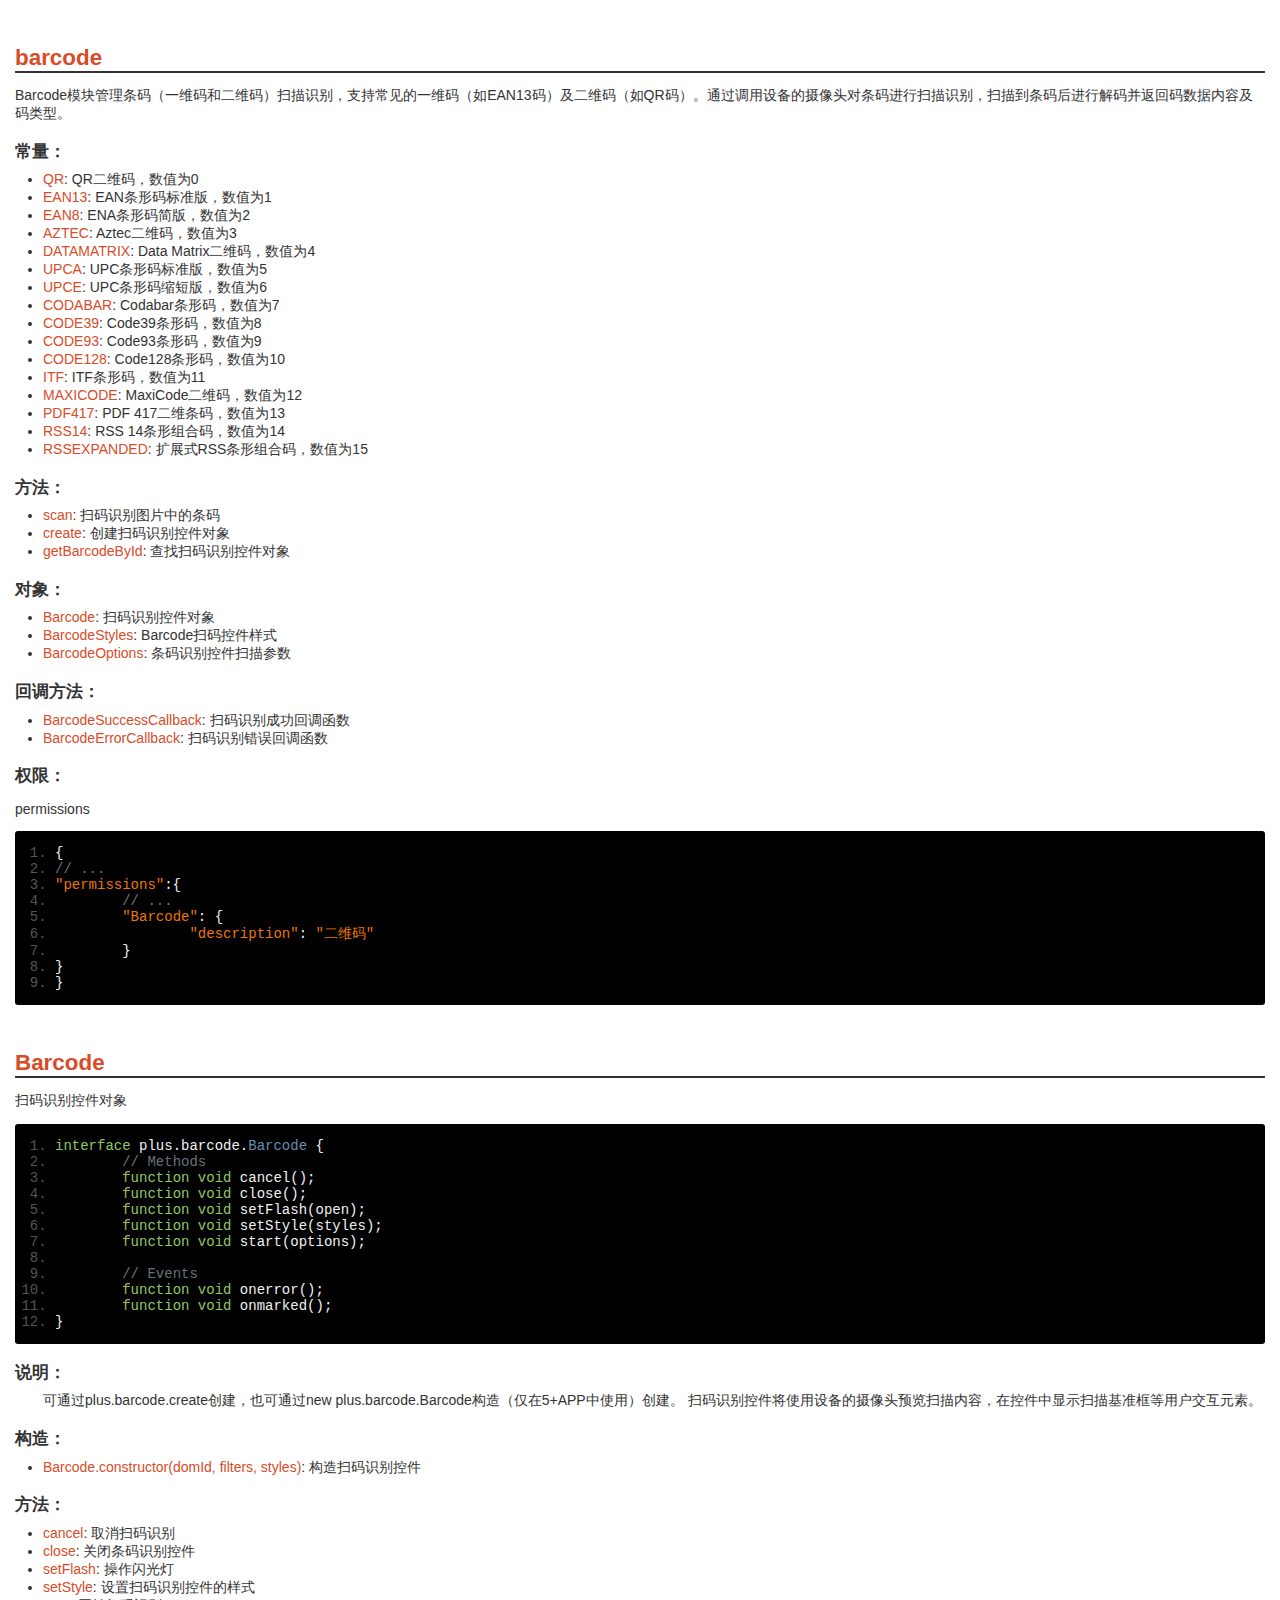
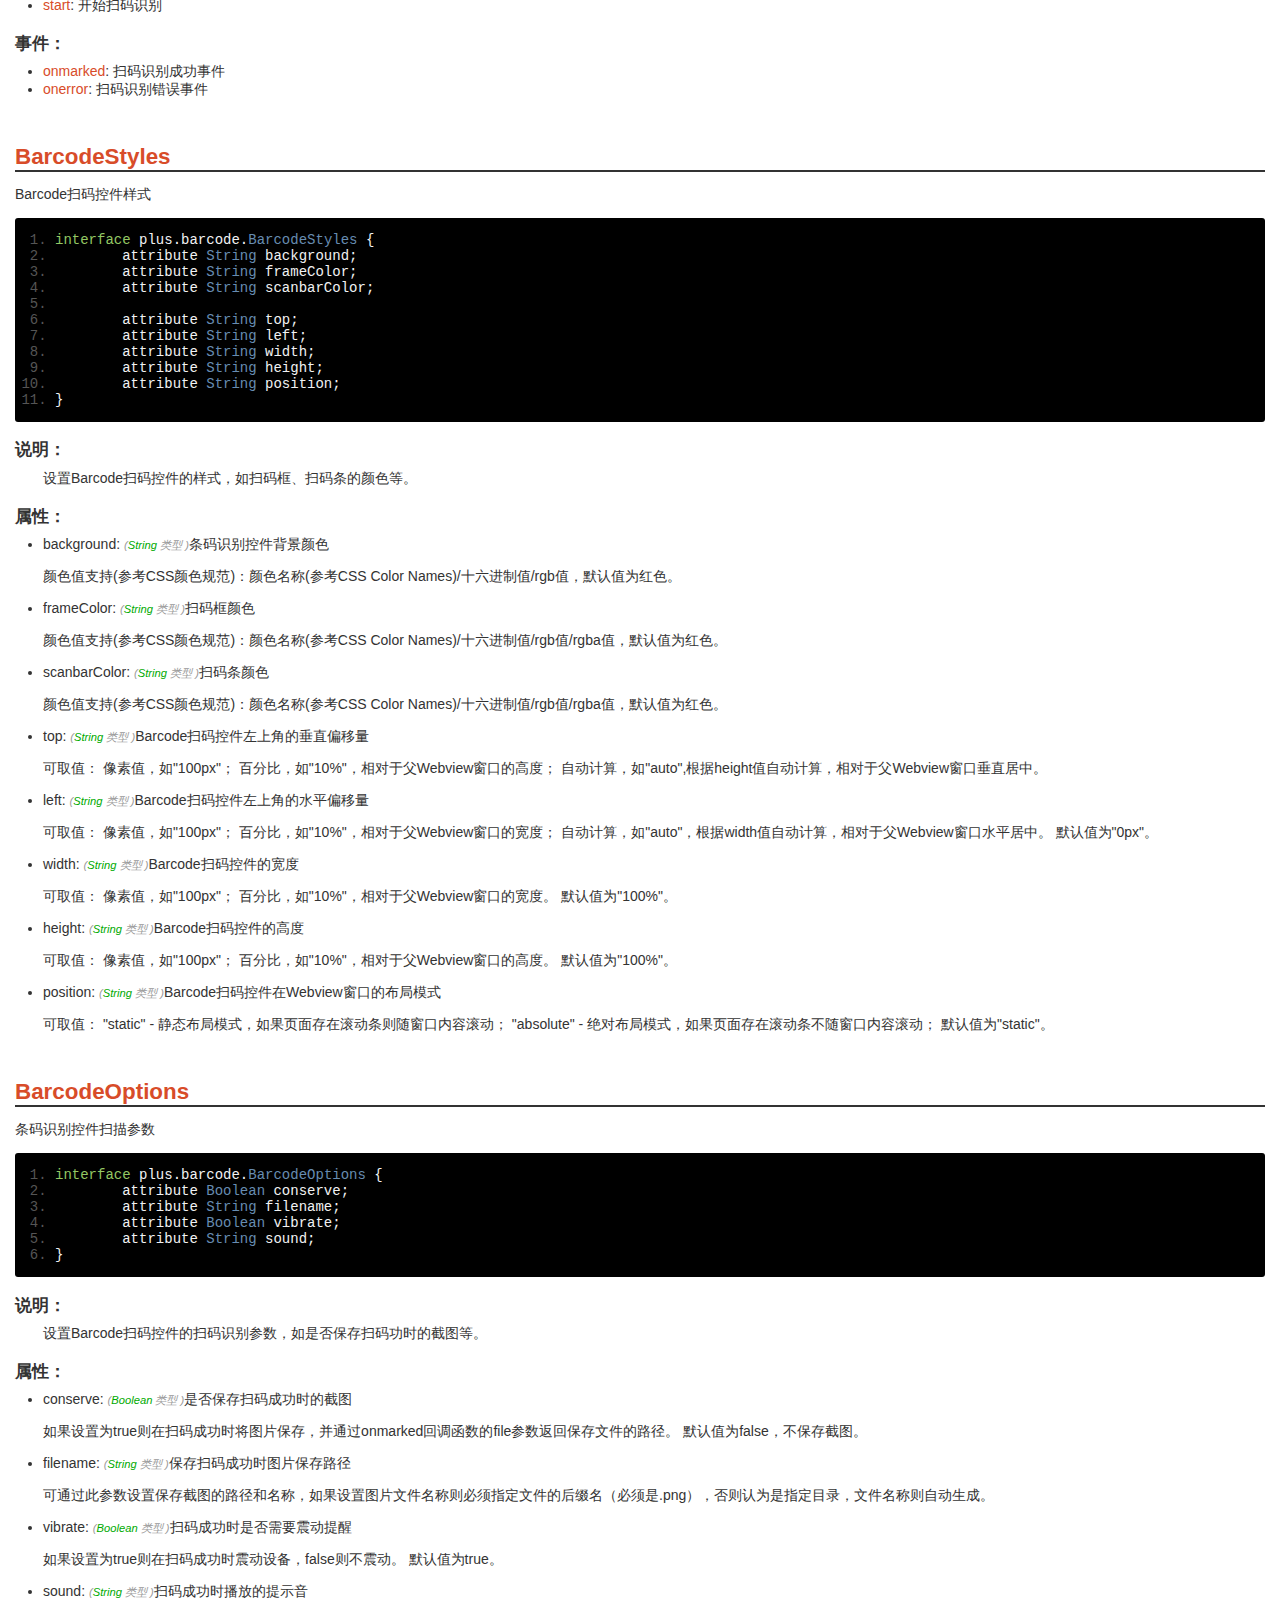
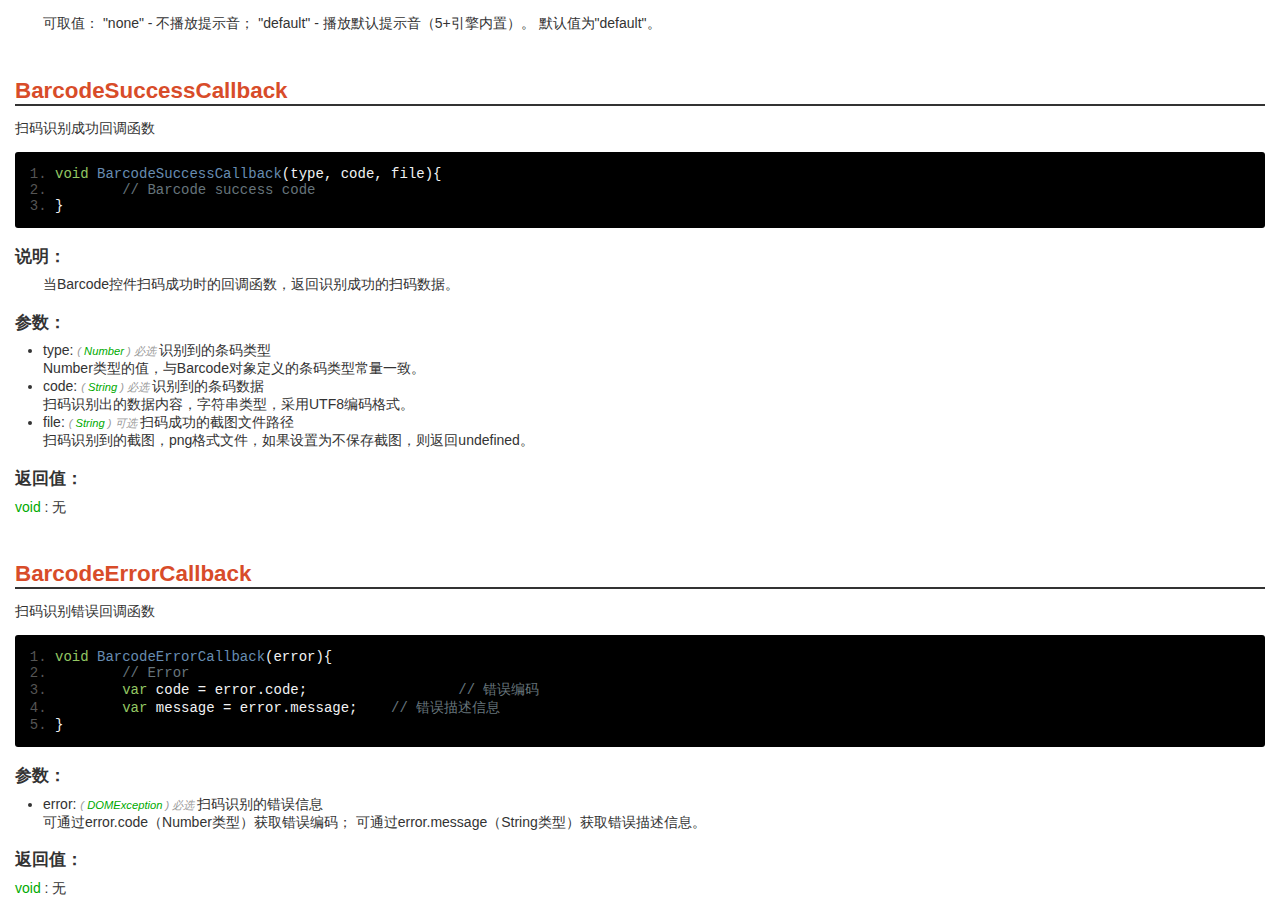
<file: doc/barcode.html>
<!DOCTYPE HTML>
<html>
<head>
<meta charset="utf-8">
<meta name="viewport" content="initial-scale=1.0, minimum-scale=1.0, maximum-scale=1.0, user-scalable=no">
<meta name="HandheldFriendly" content="true">
<meta name="MobileOptimized" content="320">
<title>Barcode Document</title>
<link rel="stylesheet" type="text/css" href="res/doc.css" charset="utf-8">
<link rel="stylesheet" type="text/css" href="res/prettify.sons.css" charset="utf-8">
<script type="text/javascript" src="res/doc.js" charset="utf-8"></script><script type="text/javascript" src="res/prettify.js" charset="utf-8"></script>
</head>
<body><div id="content" class="content">
<h1><a name="plus.barcode">barcode</a></h1>
<p>Barcode模块管理条码（一维码和二维码）扫描识别，支持常见的一维码（如EAN13码）及二维码（如QR码）。通过调用设备的摄像头对条码进行扫描识别，扫描到条码后进行解码并返回码数据内容及码类型。</p>
<h2>常量：</h2>
<ul>
<li>
<a href="#plus.barcode.QR">QR</a>: QR二维码，数值为0</li>
<li>
<a href="#plus.barcode.EAN13">EAN13</a>: EAN条形码标准版，数值为1</li>
<li>
<a href="#plus.barcode.EAN8">EAN8</a>: ENA条形码简版，数值为2</li>
<li>
<a href="#plus.barcode.AZTEC">AZTEC</a>: Aztec二维码，数值为3</li>
<li>
<a href="#plus.barcode.DATAMATRIX">DATAMATRIX</a>: Data Matrix二维码，数值为4</li>
<li>
<a href="#plus.barcode.UPCA">UPCA</a>: UPC条形码标准版，数值为5</li>
<li>
<a href="#plus.barcode.UPCE">UPCE</a>: UPC条形码缩短版，数值为6</li>
<li>
<a href="#plus.barcode.CODABAR">CODABAR</a>: Codabar条形码，数值为7</li>
<li>
<a href="#plus.barcode.CODE39">CODE39</a>: Code39条形码，数值为8</li>
<li>
<a href="#plus.barcode.CODE93">CODE93</a>: Code93条形码，数值为9</li>
<li>
<a href="#plus.barcode.CODE128">CODE128</a>: Code128条形码，数值为10</li>
<li>
<a href="#plus.barcode.ITF">ITF</a>: ITF条形码，数值为11</li>
<li>
<a href="#plus.barcode.MAXICODE">MAXICODE</a>: MaxiCode二维码，数值为12</li>
<li>
<a href="#plus.barcode.PDF417">PDF417</a>: PDF 417二维条码，数值为13</li>
<li>
<a href="#plus.barcode.RSS14">RSS14</a>: RSS 14条形组合码，数值为14</li>
<li>
<a href="#plus.barcode.RSSEXPANDED">RSSEXPANDED</a>: 扩展式RSS条形组合码，数值为15</li>
</ul>
<h2>方法：</h2>
<ul>
<li>
<a href="#plus.barcode.scan">scan</a>: 扫码识别图片中的条码</li>
<li>
<a href="#plus.barcode.create">create</a>: 创建扫码识别控件对象</li>
<li>
<a href="#plus.barcode.getBarcodeById">getBarcodeById</a>: 查找扫码识别控件对象</li>
</ul>
<h2>对象：</h2>
<ul>
<li>
<a href="#plus.barcode.Barcode">Barcode</a>: 扫码识别控件对象</li>
<li>
<a href="#plus.barcode.BarcodeStyles">BarcodeStyles</a>: Barcode扫码控件样式</li>
<li>
<a href="#plus.barcode.BarcodeOptions">BarcodeOptions</a>: 条码识别控件扫描参数</li>
</ul>
<h2>回调方法：</h2>
<ul>
<li>
<a href="#plus.barcode.BarcodeSuccessCallback">BarcodeSuccessCallback</a>: 扫码识别成功回调函数</li>
<li>
<a href="#plus.barcode.BarcodeErrorCallback">BarcodeErrorCallback</a>: 扫码识别错误回调函数</li>
</ul>
<h2>权限：</h2>
<p>permissions</p>
<pre class="prettyprint linenums">
{
// ...
"permissions":{
	// ...
	"Barcode": {
		"description": "二维码"
	}
}
}
			</pre>
<h1><a name="plus.barcode.Barcode">Barcode</a></h1>
<p>扫码识别控件对象</p>
<pre class="prettyprint linenums">
interface plus.barcode.Barcode {
	// Methods
	function void cancel();
	function void close();
	function void setFlash(open);
	function void setStyle(styles);
	function void start(options);

	// Events
	function void onerror();
	function void onmarked();
}
				</pre>
<h2>说明：</h2>
<p class="des">
	可通过plus.barcode.create创建，也可通过new plus.barcode.Barcode构造（仅在5+APP中使用）创建。
	扫码识别控件将使用设备的摄像头预览扫描内容，在控件中显示扫描基准框等用户交互元素。
				</p>
<h2>构造：</h2>
<ul><li>
<a href="#plus.barcode.Barcode.Barcode.constructor(domId,%20filters,%20styles)">Barcode.constructor(domId, filters, styles)</a>: 构造扫码识别控件</li></ul>
<h2>方法：</h2>
<ul>
<li>
<a href="#plus.barcode.Barcode.cancel">cancel</a>: 取消扫码识别</li>
<li>
<a href="#plus.barcode.Barcode.close">close</a>: 关闭条码识别控件</li>
<li>
<a href="#plus.barcode.Barcode.setFlash">setFlash</a>: 操作闪光灯</li>
<li>
<a href="#plus.barcode.Barcode.setStyle">setStyle</a>: 设置扫码识别控件的样式</li>
<li>
<a href="#plus.barcode.Barcode.start">start</a>: 开始扫码识别</li>
</ul>
<h2>事件：</h2>
<ul>
<li>
<a href="#plus.barcode.Barcode.onmarked">onmarked</a>: 扫码识别成功事件</li>
<li>
<a href="#plus.barcode.Barcode.onerror">onerror</a>: 扫码识别错误事件</li>
</ul>
<h1><a name="plus.barcode.BarcodeStyles">BarcodeStyles</a></h1>
<p>Barcode扫码控件样式</p>
<pre class="prettyprint linenums">
interface plus.barcode.BarcodeStyles {
	attribute String background;
	attribute String frameColor;
	attribute String scanbarColor;
	
	attribute String top;
	attribute String left;
	attribute String width;
	attribute String height;
	attribute String position;
}
				</pre>
<h2>说明：</h2>
<p class="des">
	设置Barcode扫码控件的样式，如扫码框、扫码条的颜色等。
				</p>
<h2>属性：</h2>
<ul>
<li>background: <em>(<font class="type">String</font>
	类型
)</em>条码识别控件背景颜色<br><p>
	颜色值支持(参考CSS颜色规范)：颜色名称(参考CSS Color Names)/十六进制值/rgb值，默认值为红色。
						</p>
</li>
<li>frameColor: <em>(<font class="type">String</font>
	类型
)</em>扫码框颜色<br><p>
	颜色值支持(参考CSS颜色规范)：颜色名称(参考CSS Color Names)/十六进制值/rgb值/rgba值，默认值为红色。
						</p>
</li>
<li>scanbarColor: <em>(<font class="type">String</font>
	类型
)</em>扫码条颜色<br><p>
	颜色值支持(参考CSS颜色规范)：颜色名称(参考CSS Color Names)/十六进制值/rgb值/rgba值，默认值为红色。
						</p>
</li>
<li>top: <em>(<font class="type">String</font>
	类型
)</em>Barcode扫码控件左上角的垂直偏移量<br><p>
	可取值：
		像素值，如"100px"；
		百分比，如"10%"，相对于父Webview窗口的高度；
		自动计算，如"auto",根据height值自动计算，相对于父Webview窗口垂直居中。
						</p>
</li>
<li>left: <em>(<font class="type">String</font>
	类型
)</em>Barcode扫码控件左上角的水平偏移量<br><p>
	可取值：
		像素值，如"100px"；
		百分比，如"10%"，相对于父Webview窗口的宽度；
		自动计算，如"auto"，根据width值自动计算，相对于父Webview窗口水平居中。
	默认值为"0px"。
						</p>
</li>
<li>width: <em>(<font class="type">String</font>
	类型
)</em>Barcode扫码控件的宽度<br><p>
	可取值：
		像素值，如"100px"；
		百分比，如"10%"，相对于父Webview窗口的宽度。
	默认值为"100%"。
						</p>
</li>
<li>height: <em>(<font class="type">String</font>
	类型
)</em>Barcode扫码控件的高度<br><p>
	可取值：
		像素值，如"100px"；
		百分比，如"10%"，相对于父Webview窗口的高度。
	默认值为"100%"。
						</p>
</li>
<li>position: <em>(<font class="type">String</font>
	类型
)</em>Barcode扫码控件在Webview窗口的布局模式<br><p>
	可取值：
		"static" - 静态布局模式，如果页面存在滚动条则随窗口内容滚动；
		"absolute" - 绝对布局模式，如果页面存在滚动条不随窗口内容滚动；
	默认值为"static"。
						</p>
</li>
</ul>
<h1><a name="plus.barcode.BarcodeOptions">BarcodeOptions</a></h1>
<p>条码识别控件扫描参数</p>
<pre class="prettyprint linenums">
interface plus.barcode.BarcodeOptions {
	attribute Boolean conserve;
	attribute String filename;
	attribute Boolean vibrate;
	attribute String sound;
}
				</pre>
<h2>说明：</h2>
<p class="des">
	设置Barcode扫码控件的扫码识别参数，如是否保存扫码功时的截图等。
				</p>
<h2>属性：</h2>
<ul>
<li>conserve: <em>(<font class="type">Boolean</font>
	类型
)</em>是否保存扫码成功时的截图<br><p>
	如果设置为true则在扫码成功时将图片保存，并通过onmarked回调函数的file参数返回保存文件的路径。
	默认值为false，不保存截图。
						</p>
</li>
<li>filename: <em>(<font class="type">String</font>
	类型
)</em>保存扫码成功时图片保存路径<br><p>
	可通过此参数设置保存截图的路径和名称，如果设置图片文件名称则必须指定文件的后缀名（必须是.png），否则认为是指定目录，文件名称则自动生成。
						</p>
</li>
<li>vibrate: <em>(<font class="type">Boolean</font>
	类型
)</em>扫码成功时是否需要震动提醒<br><p>
	如果设置为true则在扫码成功时震动设备，false则不震动。
	默认值为true。
						</p>
</li>
<li>sound: <em>(<font class="type">String</font>
	类型
)</em>扫码成功时播放的提示音<br><p>
	可取值：
	"none" - 不播放提示音；
	"default" - 播放默认提示音（5+引擎内置）。
	默认值为"default"。
						</p>
</li>
</ul>
<h1><a name="plus.barcode.BarcodeSuccessCallback">BarcodeSuccessCallback</a></h1>
<p>扫码识别成功回调函数</p>
<pre class="prettyprint linenums">
void BarcodeSuccessCallback(type, code, file){
	// Barcode success code
}
				</pre>
<h2>说明：</h2>
<p class="des">
	当Barcode控件扫码成功时的回调函数，返回识别成功的扫码数据。
				</p>
<h2>参数：</h2>
<ul>
<li>type: 
		<em>(
			<font class="type">Number</font>
			)
			必选 </em>识别到的条码类型<br>
	Number类型的值，与Barcode对象定义的条码类型常量一致。
						</li>
<li>code: 
		<em>(
			<font class="type">String</font>
			)
			必选 </em>识别到的条码数据<br>
	扫码识别出的数据内容，字符串类型，采用UTF8编码格式。
						</li>
<li>file: 
		<em>(
			<font class="type">String</font>
			)
			可选 </em>扫码成功的截图文件路径<br>
	扫码识别到的截图，png格式文件，如果设置为不保存截图，则返回undefined。
						</li>
</ul>
<h2>返回值：</h2>
<font class="type">void</font>
			: 无<h1><a name="plus.barcode.BarcodeErrorCallback">BarcodeErrorCallback</a></h1>
<p>扫码识别错误回调函数</p>
<pre class="prettyprint linenums">
void BarcodeErrorCallback(error){
	// Error 
	var code = error.code; 			// 错误编码
	var message = error.message;	// 错误描述信息
}
				</pre>
<h2>参数：</h2>
<ul><li>error: 
		<em>(
			<font class="type">DOMException</font>
			)
			必选 </em>扫码识别的错误信息<br>
	可通过error.code（Number类型）获取错误编码；
	可通过error.message（String类型）获取错误描述信息。
						</li></ul>
<h2>返回值：</h2>
<font class="type">void</font>
			: 无<br><br>
</div></body>
</html>
</file>
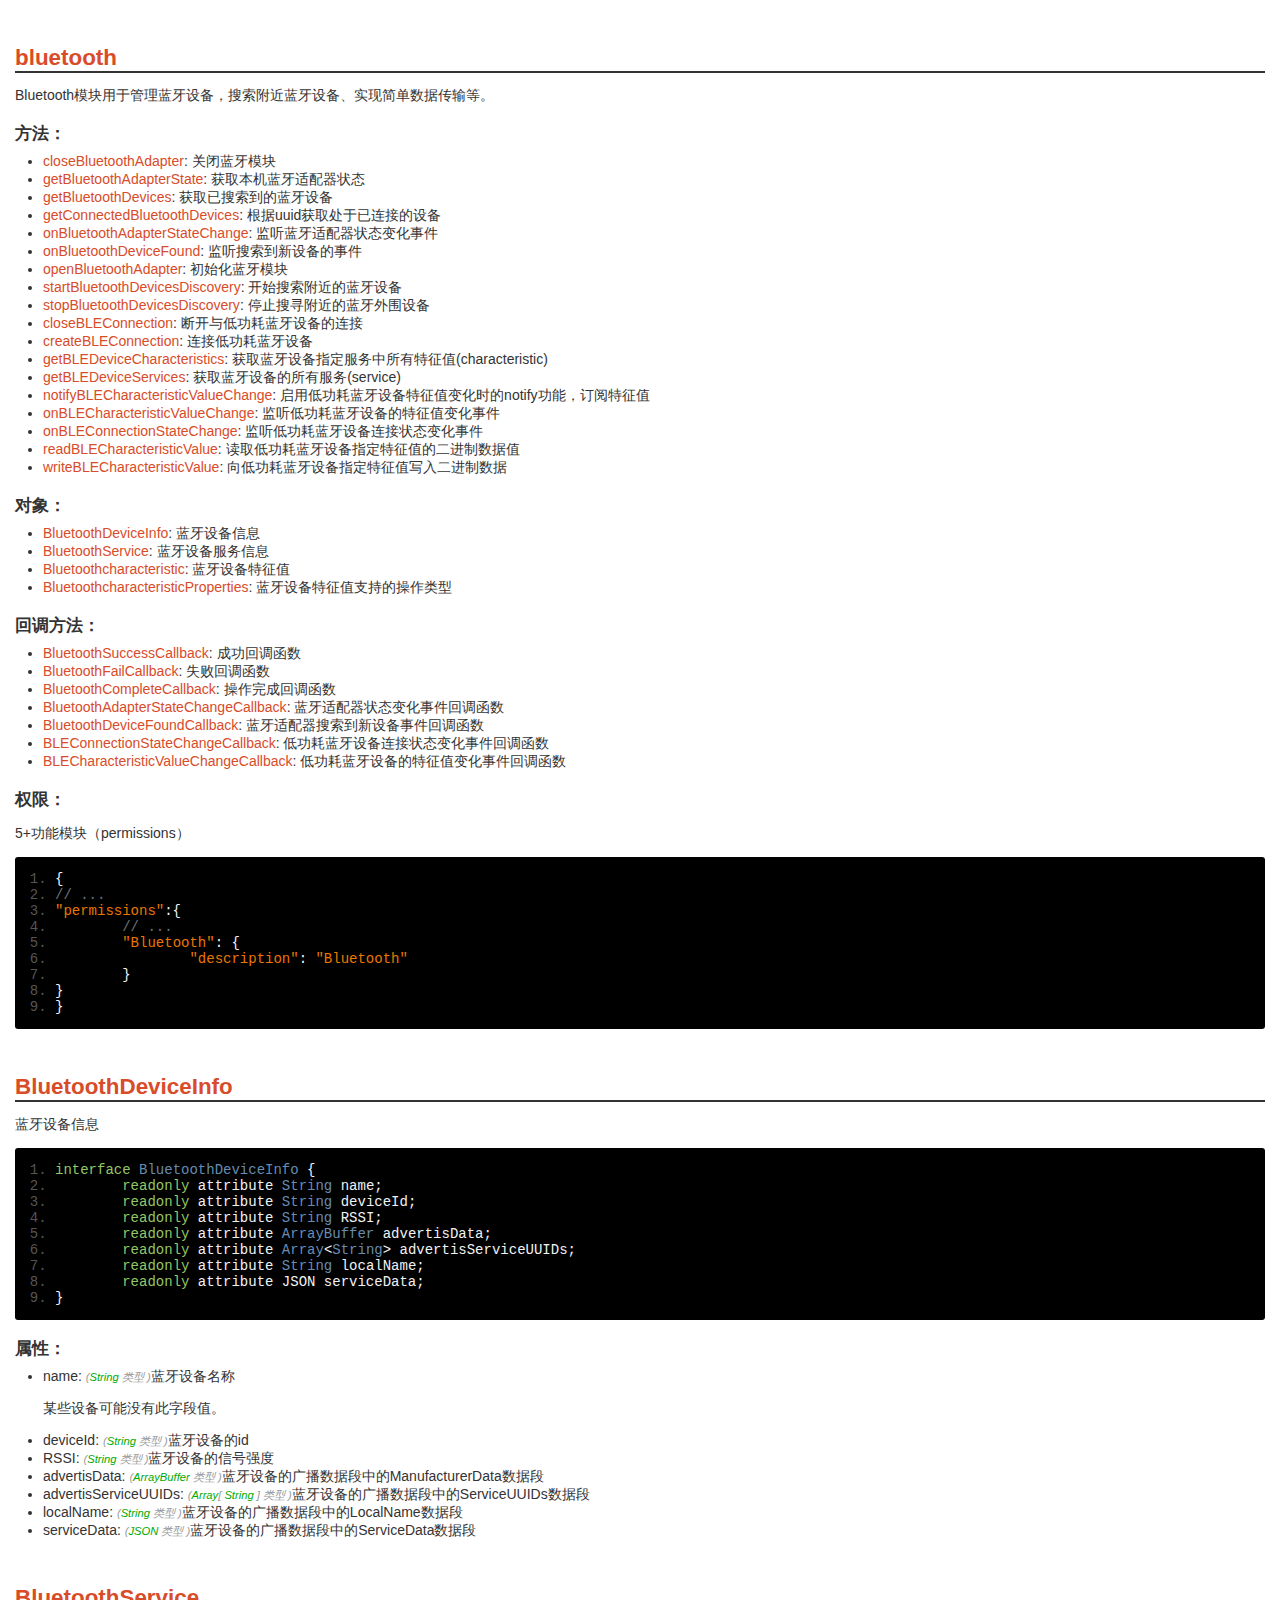
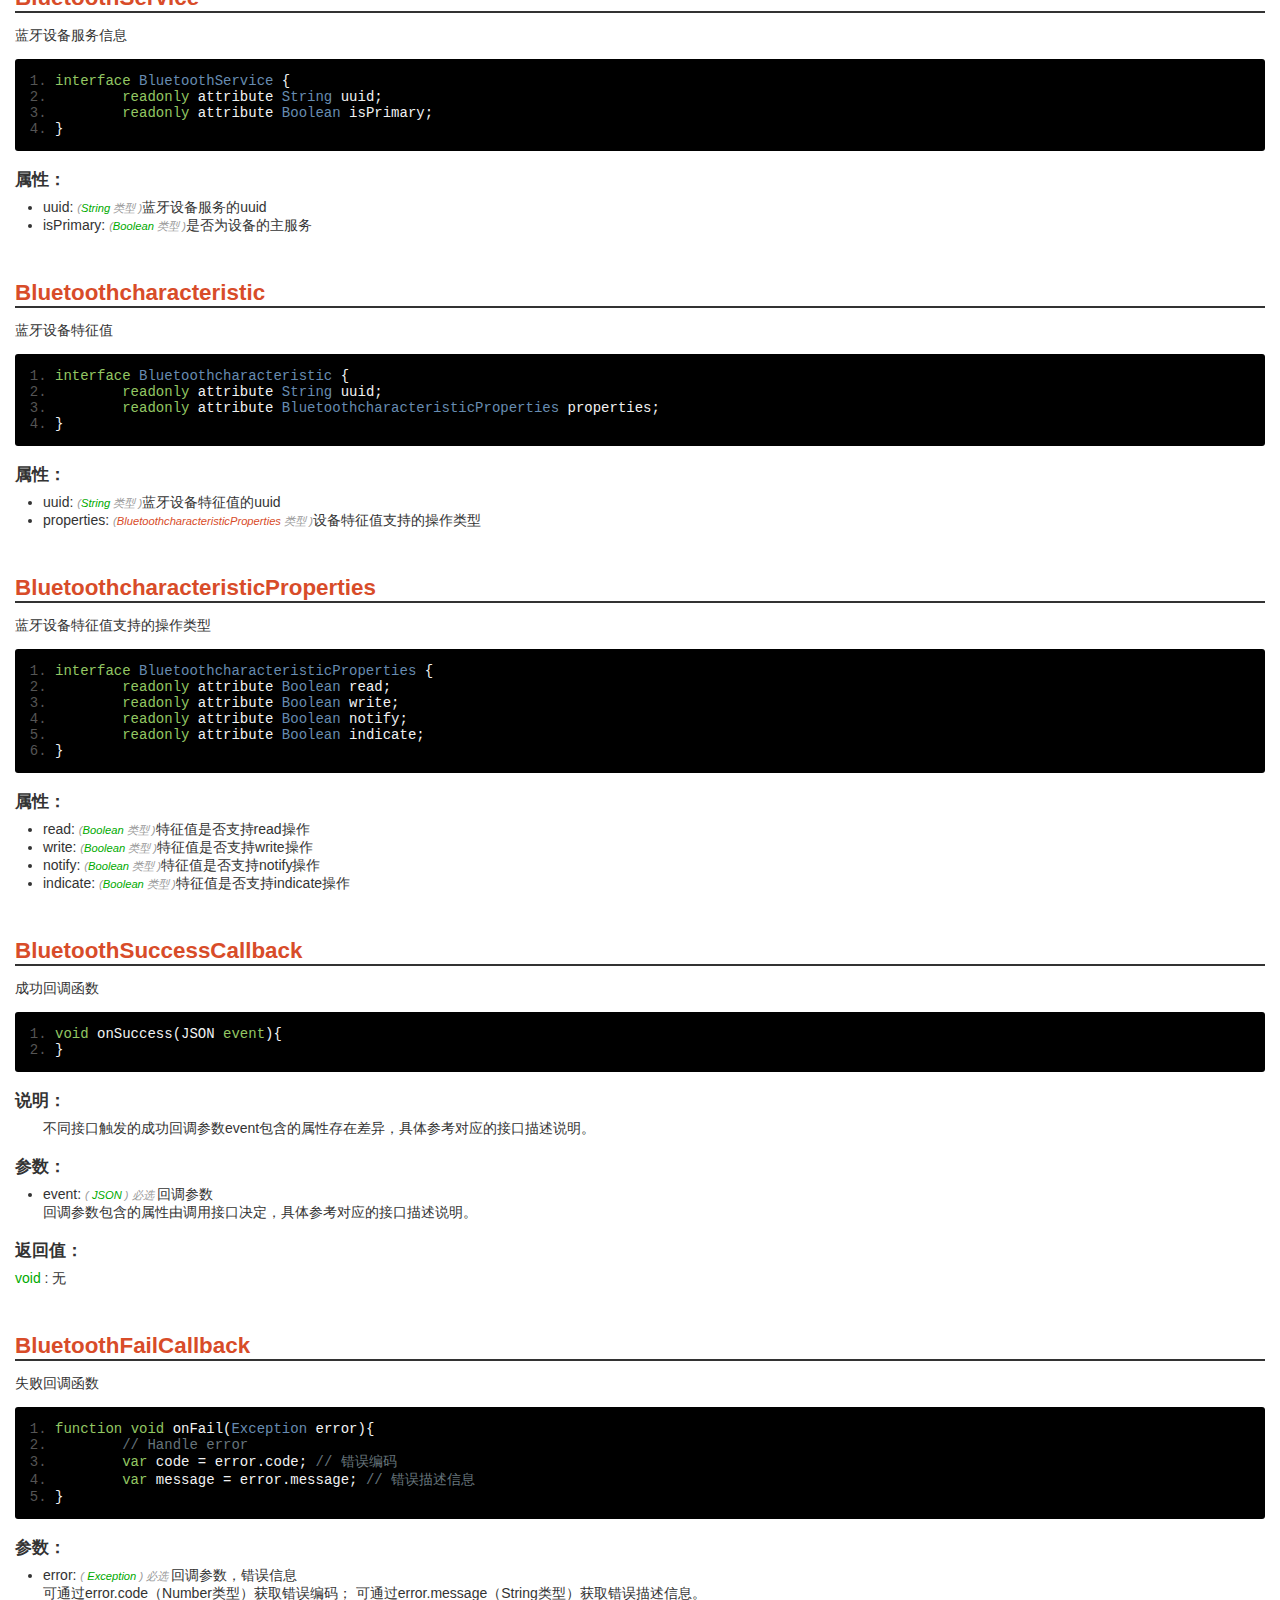
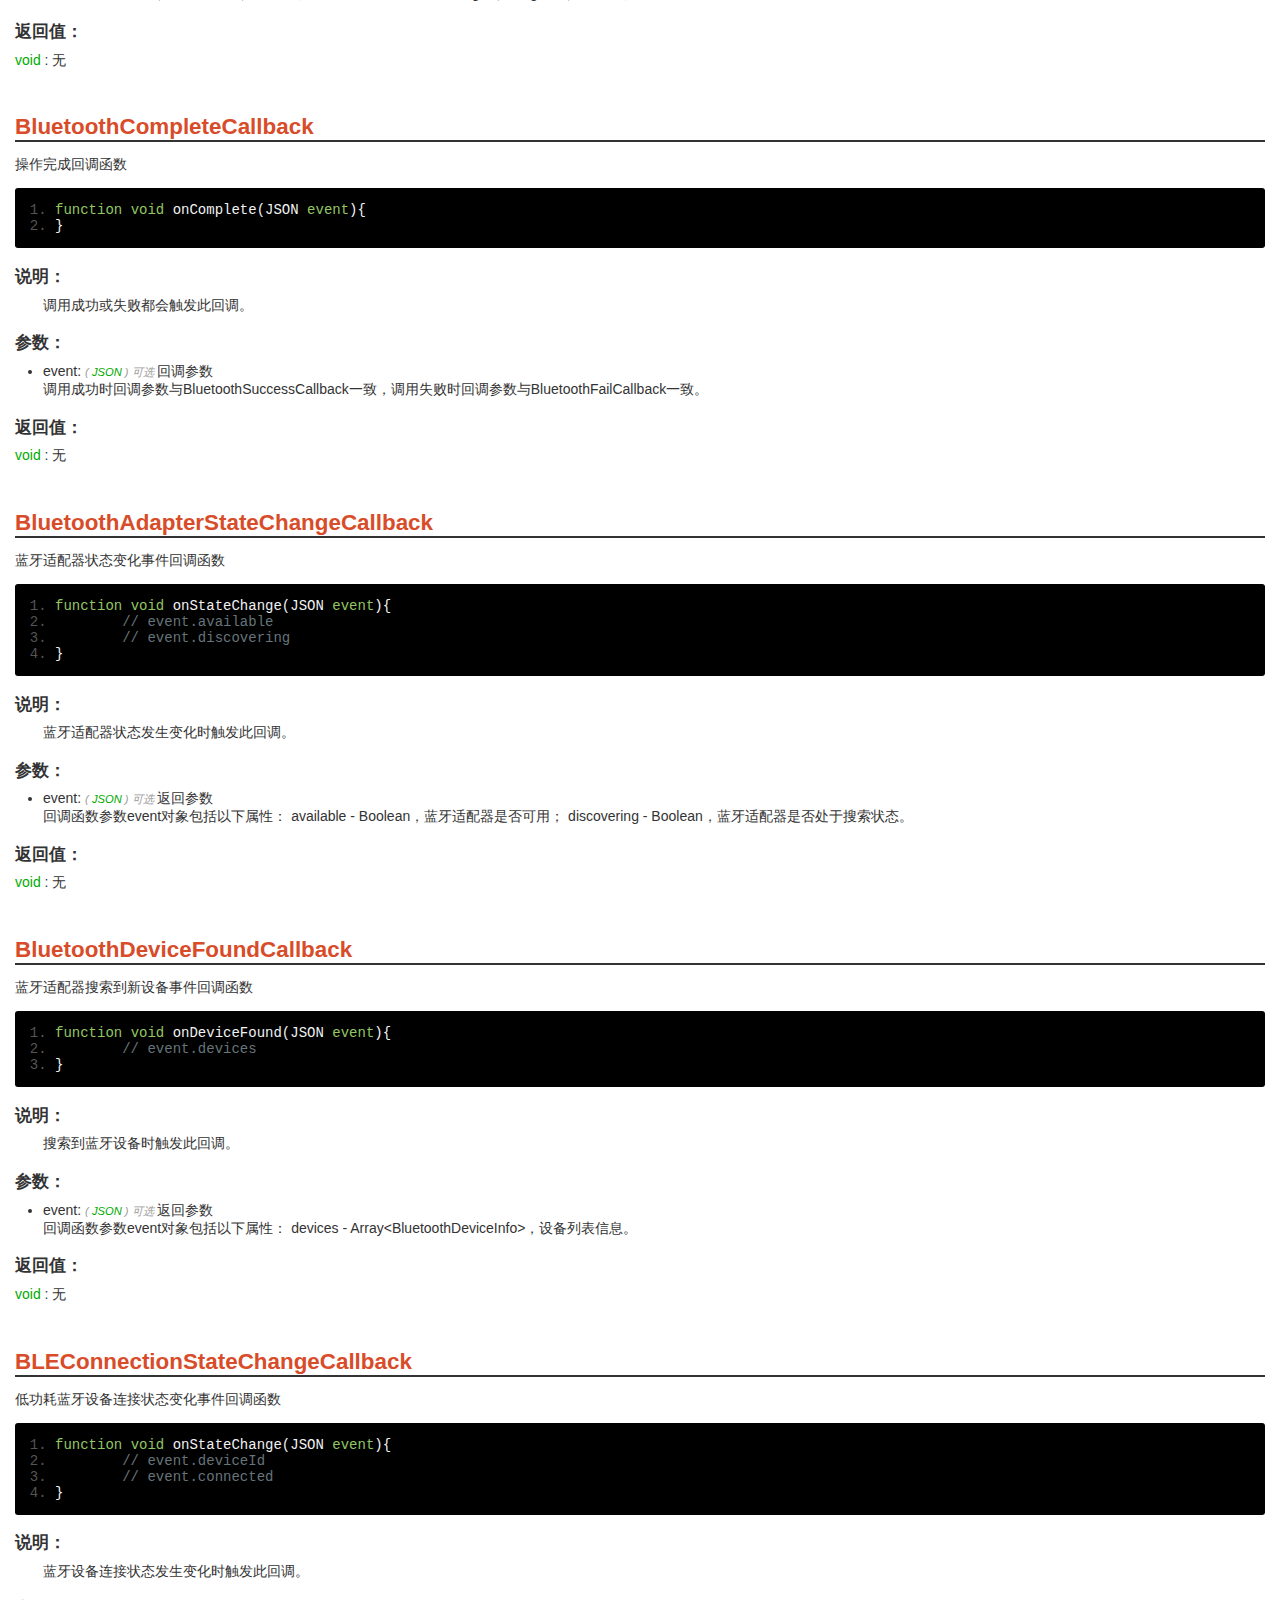
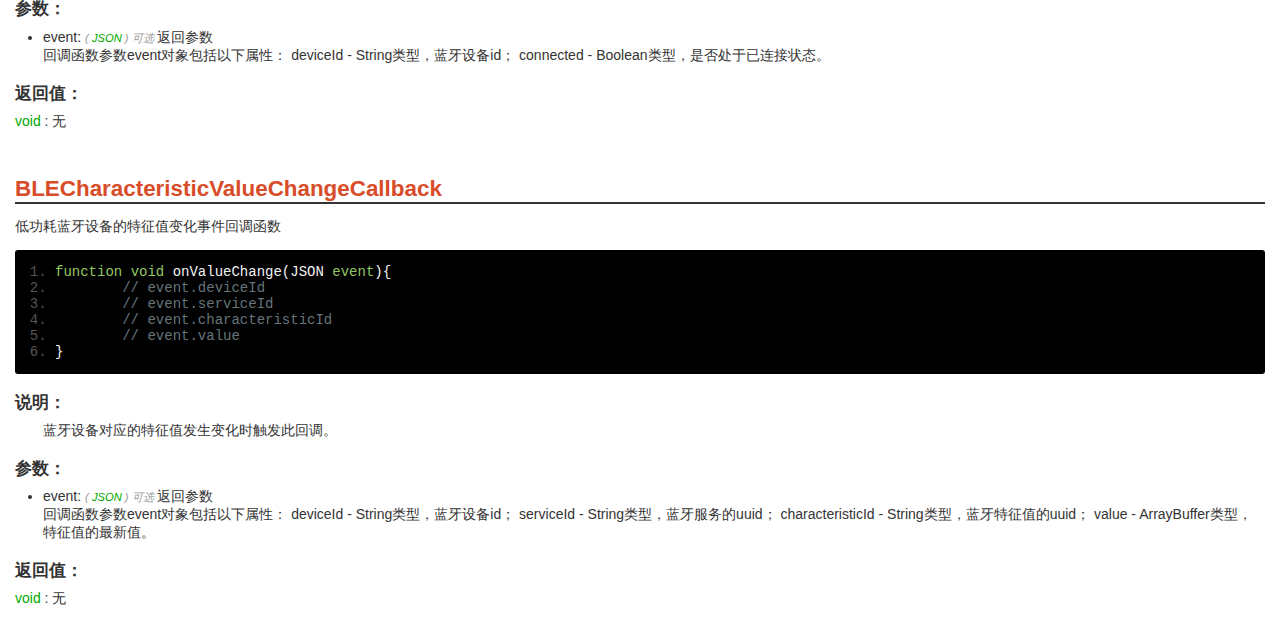
<file: doc/bluetooth.html>
<!DOCTYPE HTML>
<html>
<head>
<meta charset="utf-8">
<meta name="viewport" content="initial-scale=1.0, minimum-scale=1.0, maximum-scale=1.0, user-scalable=no">
<meta name="HandheldFriendly" content="true">
<meta name="MobileOptimized" content="320">
<title>Bluetooth Document</title>
<link rel="stylesheet" type="text/css" href="res/doc.css" charset="utf-8">
<link rel="stylesheet" type="text/css" href="res/prettify.sons.css" charset="utf-8">
<script type="text/javascript" src="res/doc.js" charset="utf-8"></script><script type="text/javascript" src="res/prettify.js" charset="utf-8"></script>
</head>
<body><div id="content" class="content">
<h1><a name="plus.bluetooth">bluetooth</a></h1>
<p>
Bluetooth模块用于管理蓝牙设备，搜索附近蓝牙设备、实现简单数据传输等。</p>
<h2>方法：</h2>
<ul>
<li>
<a href="#plus.bluetooth.closeBluetoothAdapter">closeBluetoothAdapter</a>: 关闭蓝牙模块</li>
<li>
<a href="#plus.bluetooth.getBluetoothAdapterState">getBluetoothAdapterState</a>: 获取本机蓝牙适配器状态</li>
<li>
<a href="#plus.bluetooth.getBluetoothDevices">getBluetoothDevices</a>: 获取已搜索到的蓝牙设备</li>
<li>
<a href="#plus.bluetooth.getConnectedBluetoothDevices">getConnectedBluetoothDevices</a>: 根据uuid获取处于已连接的设备</li>
<li>
<a href="#plus.bluetooth.onBluetoothAdapterStateChange">onBluetoothAdapterStateChange</a>: 监听蓝牙适配器状态变化事件</li>
<li>
<a href="#plus.bluetooth.onBluetoothDeviceFound">onBluetoothDeviceFound</a>: 监听搜索到新设备的事件</li>
<li>
<a href="#plus.bluetooth.openBluetoothAdapter">openBluetoothAdapter</a>: 初始化蓝牙模块</li>
<li>
<a href="#plus.bluetooth.startBluetoothDevicesDiscovery">startBluetoothDevicesDiscovery</a>: 开始搜索附近的蓝牙设备</li>
<li>
<a href="#plus.bluetooth.stopBluetoothDevicesDiscovery">stopBluetoothDevicesDiscovery</a>: 停止搜寻附近的蓝牙外围设备</li>
<li>
<a href="#plus.bluetooth.closeBLEConnection">closeBLEConnection</a>: 断开与低功耗蓝牙设备的连接</li>
<li>
<a href="#plus.bluetooth.createBLEConnection">createBLEConnection</a>: 连接低功耗蓝牙设备</li>
<li>
<a href="#plus.bluetooth.getBLEDeviceCharacteristics">getBLEDeviceCharacteristics</a>: 获取蓝牙设备指定服务中所有特征值(characteristic)</li>
<li>
<a href="#plus.bluetooth.getBLEDeviceServices">getBLEDeviceServices</a>: 获取蓝牙设备的所有服务(service)</li>
<li>
<a href="#plus.bluetooth.notifyBLECharacteristicValueChange">notifyBLECharacteristicValueChange</a>: 启用低功耗蓝牙设备特征值变化时的notify功能，订阅特征值</li>
<li>
<a href="#plus.bluetooth.onBLECharacteristicValueChange">onBLECharacteristicValueChange</a>: 监听低功耗蓝牙设备的特征值变化事件</li>
<li>
<a href="#plus.bluetooth.onBLEConnectionStateChange">onBLEConnectionStateChange</a>: 监听低功耗蓝牙设备连接状态变化事件</li>
<li>
<a href="#plus.bluetooth.readBLECharacteristicValue">readBLECharacteristicValue</a>: 读取低功耗蓝牙设备指定特征值的二进制数据值</li>
<li>
<a href="#plus.bluetooth.writeBLECharacteristicValue">writeBLECharacteristicValue</a>: 向低功耗蓝牙设备指定特征值写入二进制数据</li>
</ul>
<h2>对象：</h2>
<ul>
<li>
<a href="#plus.bluetooth.BluetoothDeviceInfo">BluetoothDeviceInfo</a>: 蓝牙设备信息</li>
<li>
<a href="#plus.bluetooth.BluetoothService">BluetoothService</a>: 蓝牙设备服务信息</li>
<li>
<a href="#plus.bluetooth.Bluetoothcharacteristic">Bluetoothcharacteristic</a>: 蓝牙设备特征值</li>
<li>
<a href="#plus.bluetooth.BluetoothcharacteristicProperties">BluetoothcharacteristicProperties</a>: 蓝牙设备特征值支持的操作类型</li>
</ul>
<h2>回调方法：</h2>
<ul>
<li>
<a href="#plus.bluetooth.BluetoothSuccessCallback">BluetoothSuccessCallback</a>: 成功回调函数</li>
<li>
<a href="#plus.bluetooth.BluetoothFailCallback">BluetoothFailCallback</a>: 失败回调函数</li>
<li>
<a href="#plus.bluetooth.BluetoothCompleteCallback">BluetoothCompleteCallback</a>: 操作完成回调函数</li>
<li>
<a href="#plus.bluetooth.BluetoothAdapterStateChangeCallback">BluetoothAdapterStateChangeCallback</a>: 蓝牙适配器状态变化事件回调函数</li>
<li>
<a href="#plus.bluetooth.BluetoothDeviceFoundCallback">BluetoothDeviceFoundCallback</a>: 蓝牙适配器搜索到新设备事件回调函数</li>
<li>
<a href="#plus.bluetooth.BLEConnectionStateChangeCallback">BLEConnectionStateChangeCallback</a>: 低功耗蓝牙设备连接状态变化事件回调函数</li>
<li>
<a href="#plus.bluetooth.BLECharacteristicValueChangeCallback">BLECharacteristicValueChangeCallback</a>: 低功耗蓝牙设备的特征值变化事件回调函数</li>
</ul>
<h2>权限：</h2>
<p>5+功能模块（permissions）</p>
<pre class="prettyprint linenums">
{
// ...
"permissions":{
	// ...
	"Bluetooth": {
		"description": "Bluetooth"
	}
}
}
			</pre>
<h1><a name="plus.bluetooth.BluetoothDeviceInfo">BluetoothDeviceInfo</a></h1>
<p>蓝牙设备信息</p>
<pre class="prettyprint linenums">
interface BluetoothDeviceInfo {
	readonly attribute String name;
	readonly attribute String deviceId;
	readonly attribute String RSSI;
	readonly attribute ArrayBuffer advertisData;
	readonly attribute Array&lt;String&gt; advertisServiceUUIDs;
	readonly attribute String localName;
	readonly attribute JSON serviceData;
}			
				</pre>
<h2>属性：</h2>
<ul>
<li>name: <em>(<font class="type">String</font>
	类型
)</em>蓝牙设备名称<br><p>
	某些设备可能没有此字段值。
						</p>
</li>
<li>deviceId: <em>(<font class="type">String</font>
	类型
)</em>蓝牙设备的id<br>
</li>
<li>RSSI: <em>(<font class="type">String</font>
	类型
)</em>蓝牙设备的信号强度<br>
</li>
<li>advertisData: <em>(<font class="type">ArrayBuffer</font>
	类型
)</em>蓝牙设备的广播数据段中的ManufacturerData数据段<br>
</li>
<li>advertisServiceUUIDs: <em>(<font class="type">Array</font>[
				<font class="type">String</font>
				]
			
	类型
)</em>蓝牙设备的广播数据段中的ServiceUUIDs数据段<br>
</li>
<li>localName: <em>(<font class="type">String</font>
	类型
)</em>蓝牙设备的广播数据段中的LocalName数据段<br>
</li>
<li>serviceData: <em>(<font class="type">JSON</font>
	类型
)</em>蓝牙设备的广播数据段中的ServiceData数据段<br>
</li>
</ul>
<h1><a name="plus.bluetooth.BluetoothService">BluetoothService</a></h1>
<p>蓝牙设备服务信息</p>
<pre class="prettyprint linenums">
interface BluetoothService {
	readonly attribute String uuid;
	readonly attribute Boolean isPrimary;
}			
				</pre>
<h2>属性：</h2>
<ul>
<li>uuid: <em>(<font class="type">String</font>
	类型
)</em>蓝牙设备服务的uuid<br>
</li>
<li>isPrimary: <em>(<font class="type">Boolean</font>
	类型
)</em>是否为设备的主服务<br>
</li>
</ul>
<h1><a name="plus.bluetooth.Bluetoothcharacteristic">Bluetoothcharacteristic</a></h1>
<p>蓝牙设备特征值</p>
<pre class="prettyprint linenums">
interface Bluetoothcharacteristic {
	readonly attribute String uuid;
	readonly attribute BluetoothcharacteristicProperties properties;
}			
				</pre>
<h2>属性：</h2>
<ul>
<li>uuid: <em>(<font class="type">String</font>
	类型
)</em>蓝牙设备特征值的uuid<br>
</li>
<li>properties: <em>(<a href="#plus.bluetooth.BluetoothcharacteristicProperties">BluetoothcharacteristicProperties</a>
	类型
)</em>设备特征值支持的操作类型<br>
</li>
</ul>
<h1><a name="plus.bluetooth.BluetoothcharacteristicProperties">BluetoothcharacteristicProperties</a></h1>
<p>蓝牙设备特征值支持的操作类型</p>
<pre class="prettyprint linenums">
interface BluetoothcharacteristicProperties {
	readonly attribute Boolean read;
	readonly attribute Boolean write;
	readonly attribute Boolean notify;
	readonly attribute Boolean indicate;
}			
				</pre>
<h2>属性：</h2>
<ul>
<li>read: <em>(<font class="type">Boolean</font>
	类型
)</em>特征值是否支持read操作<br>
</li>
<li>write: <em>(<font class="type">Boolean</font>
	类型
)</em>特征值是否支持write操作<br>
</li>
<li>notify: <em>(<font class="type">Boolean</font>
	类型
)</em>特征值是否支持notify操作<br>
</li>
<li>indicate: <em>(<font class="type">Boolean</font>
	类型
)</em>特征值是否支持indicate操作<br>
</li>
</ul>
<h1><a name="plus.bluetooth.BluetoothSuccessCallback">BluetoothSuccessCallback</a></h1>
<p>成功回调函数</p>
<pre class="prettyprint linenums">
void onSuccess(JSON event){
}
				</pre>
<h2>说明：</h2>
<p class="des">
	不同接口触发的成功回调参数event包含的属性存在差异，具体参考对应的接口描述说明。
				</p>
<h2>参数：</h2>
<ul><li>event: 
		<em>(
			<font class="type">JSON</font>
			)
			必选 </em>回调参数<br>
	回调参数包含的属性由调用接口决定，具体参考对应的接口描述说明。
						</li></ul>
<h2>返回值：</h2>
<font class="type">void</font>
			: 无<h1><a name="plus.bluetooth.BluetoothFailCallback">BluetoothFailCallback</a></h1>
<p>失败回调函数</p>
<pre class="prettyprint linenums">
function void onFail(Exception error){
	// Handle error
	var code = error.code; // 错误编码
	var message = error.message; // 错误描述信息
}
				</pre>
<h2>参数：</h2>
<ul><li>error: 
		<em>(
			<font class="type">Exception</font>
			)
			必选 </em>回调参数，错误信息<br>
	可通过error.code（Number类型）获取错误编码；
	可通过error.message（String类型）获取错误描述信息。
						</li></ul>
<h2>返回值：</h2>
<font class="type">void</font>
			: 无<h1><a name="plus.bluetooth.BluetoothCompleteCallback">BluetoothCompleteCallback</a></h1>
<p>操作完成回调函数</p>
<pre class="prettyprint linenums">
function void onComplete(JSON event){
}
				</pre>
<h2>说明：</h2>
<p class="des">
	调用成功或失败都会触发此回调。
				</p>
<h2>参数：</h2>
<ul><li>event: 
		<em>(
			<font class="type">JSON</font>
			)
			可选 </em>回调参数<br>
	调用成功时回调参数与BluetoothSuccessCallback一致，调用失败时回调参数与BluetoothFailCallback一致。
						</li></ul>
<h2>返回值：</h2>
<font class="type">void</font>
			: 无<h1><a name="plus.bluetooth.BluetoothAdapterStateChangeCallback">BluetoothAdapterStateChangeCallback</a></h1>
<p>蓝牙适配器状态变化事件回调函数</p>
<pre class="prettyprint linenums">
function void onStateChange(JSON event){
	// event.available
	// event.discovering
}
				</pre>
<h2>说明：</h2>
<p class="des">
	蓝牙适配器状态发生变化时触发此回调。
				</p>
<h2>参数：</h2>
<ul><li>event: 
		<em>(
			<font class="type">JSON</font>
			)
			可选 </em>返回参数<br>
	回调函数参数event对象包括以下属性：
		available - Boolean，蓝牙适配器是否可用；
		discovering - Boolean，蓝牙适配器是否处于搜索状态。
						</li></ul>
<h2>返回值：</h2>
<font class="type">void</font>
			: 无<h1><a name="plus.bluetooth.BluetoothDeviceFoundCallback">BluetoothDeviceFoundCallback</a></h1>
<p>蓝牙适配器搜索到新设备事件回调函数</p>
<pre class="prettyprint linenums">
function void onDeviceFound(JSON event){
	// event.devices
}
				</pre>
<h2>说明：</h2>
<p class="des">
	搜索到蓝牙设备时触发此回调。
				</p>
<h2>参数：</h2>
<ul><li>event: 
		<em>(
			<font class="type">JSON</font>
			)
			可选 </em>返回参数<br>
	回调函数参数event对象包括以下属性：
		devices - Array&lt;BluetoothDeviceInfo&gt;，设备列表信息。
						</li></ul>
<h2>返回值：</h2>
<font class="type">void</font>
			: 无<h1><a name="plus.bluetooth.BLEConnectionStateChangeCallback">BLEConnectionStateChangeCallback</a></h1>
<p>低功耗蓝牙设备连接状态变化事件回调函数</p>
<pre class="prettyprint linenums">
function void onStateChange(JSON event){
	// event.deviceId
	// event.connected
}
				</pre>
<h2>说明：</h2>
<p class="des">
	蓝牙设备连接状态发生变化时触发此回调。
				</p>
<h2>参数：</h2>
<ul><li>event: 
		<em>(
			<font class="type">JSON</font>
			)
			可选 </em>返回参数<br>
	回调函数参数event对象包括以下属性：
		deviceId - String类型，蓝牙设备id；
		connected - Boolean类型，是否处于已连接状态。
						</li></ul>
<h2>返回值：</h2>
<font class="type">void</font>
			: 无<h1><a name="plus.bluetooth.BLECharacteristicValueChangeCallback">BLECharacteristicValueChangeCallback</a></h1>
<p>低功耗蓝牙设备的特征值变化事件回调函数</p>
<pre class="prettyprint linenums">
function void onValueChange(JSON event){
	// event.deviceId
	// event.serviceId
	// event.characteristicId
	// event.value
}
				</pre>
<h2>说明：</h2>
<p class="des">
	蓝牙设备对应的特征值发生变化时触发此回调。
				</p>
<h2>参数：</h2>
<ul><li>event: 
		<em>(
			<font class="type">JSON</font>
			)
			可选 </em>返回参数<br>
	回调函数参数event对象包括以下属性：
		deviceId - String类型，蓝牙设备id；
		serviceId - String类型，蓝牙服务的uuid；
		characteristicId - String类型，蓝牙特征值的uuid；
		value - ArrayBuffer类型，特征值的最新值。
						</li></ul>
<h2>返回值：</h2>
<font class="type">void</font>
			: 无<br><br>
</div></body>
</html>
</file>
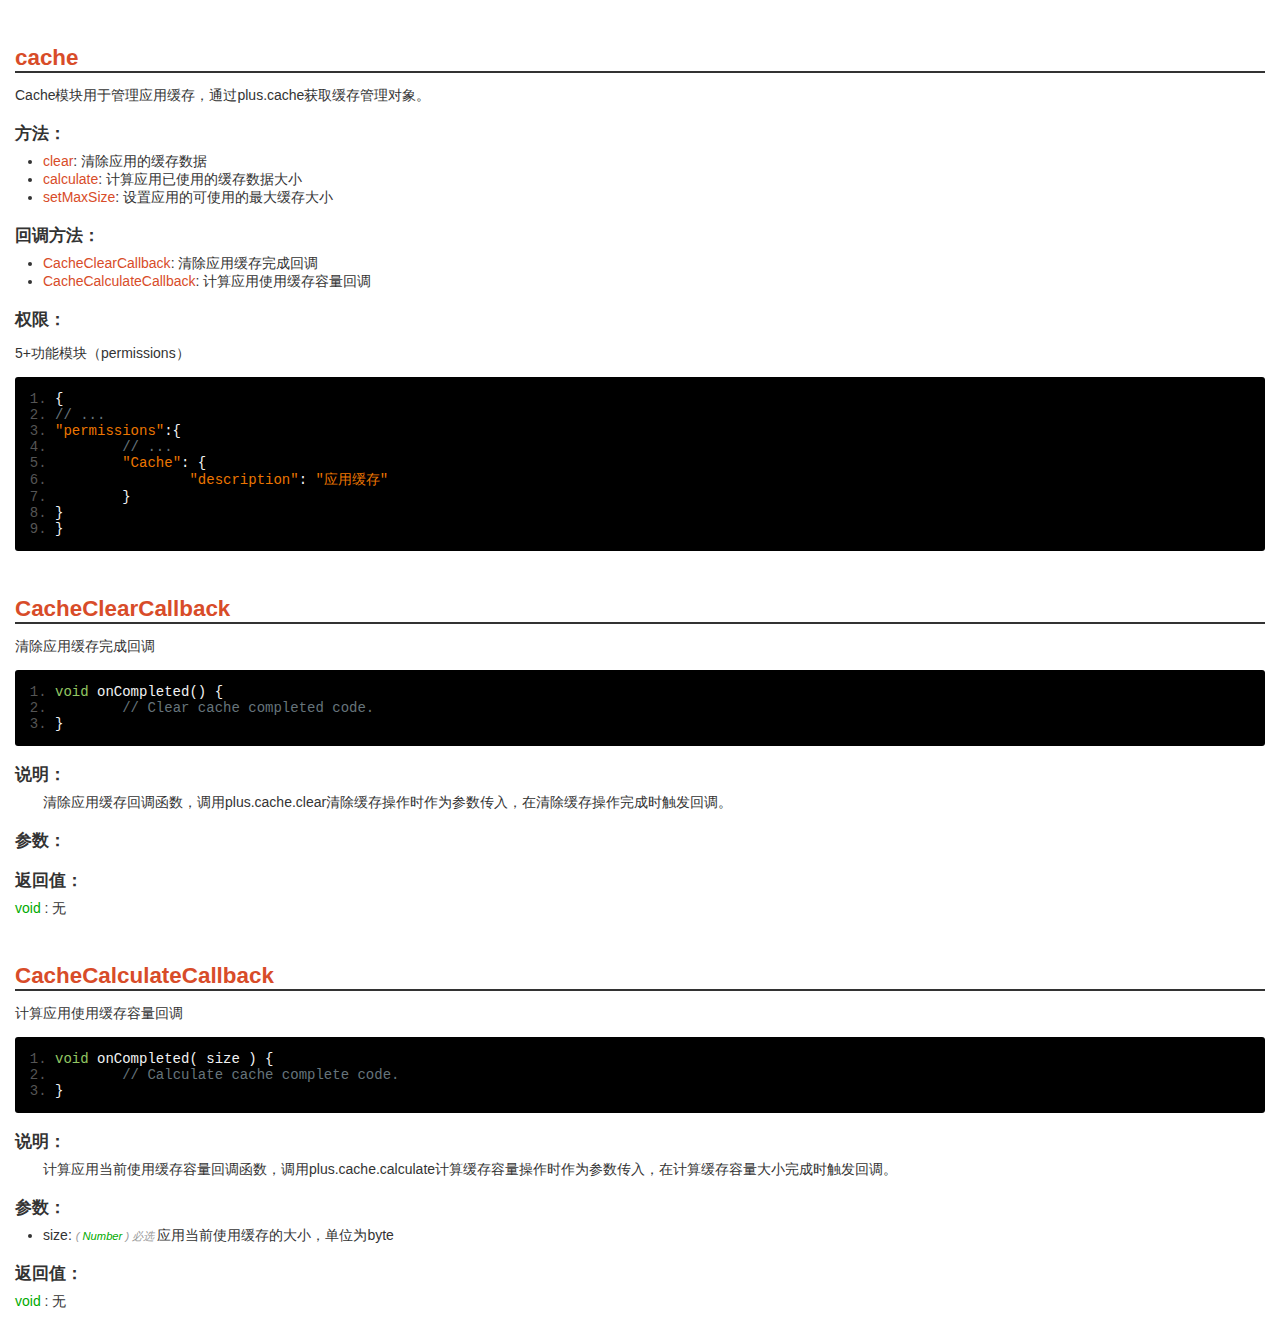
<file: doc/cache.html>
<!DOCTYPE HTML>
<html>
<head>
<meta charset="utf-8">
<meta name="viewport" content="initial-scale=1.0, minimum-scale=1.0, maximum-scale=1.0, user-scalable=no">
<meta name="HandheldFriendly" content="true">
<meta name="MobileOptimized" content="320">
<title>Cache Document</title>
<link rel="stylesheet" type="text/css" href="res/doc.css" charset="utf-8">
<link rel="stylesheet" type="text/css" href="res/prettify.sons.css" charset="utf-8">
<script type="text/javascript" src="res/doc.js" charset="utf-8"></script><script type="text/javascript" src="res/prettify.js" charset="utf-8"></script>
</head>
<body><div id="content" class="content">
<h1><a name="plus.cache">cache</a></h1>
<p>Cache模块用于管理应用缓存，通过plus.cache获取缓存管理对象。</p>
<h2>方法：</h2>
<ul>
<li>
<a href="#plus.cache.clear">clear</a>: 清除应用的缓存数据</li>
<li>
<a href="#plus.cache.calculate">calculate</a>: 计算应用已使用的缓存数据大小</li>
<li>
<a href="#plus.cache.setMaxSize">setMaxSize</a>: 设置应用的可使用的最大缓存大小</li>
</ul>
<h2>回调方法：</h2>
<ul>
<li>
<a href="#plus.cache.CacheClearCallback">CacheClearCallback</a>: 清除应用缓存完成回调</li>
<li>
<a href="#plus.cache.CacheCalculateCallback">CacheCalculateCallback</a>: 计算应用使用缓存容量回调</li>
</ul>
<h2>权限：</h2>
<p>5+功能模块（permissions）</p>
<pre class="prettyprint linenums">
{
// ...
"permissions":{
	// ...
	"Cache": {
		"description": "应用缓存"
	}
}
}
			</pre>
<h1><a name="plus.cache.CacheClearCallback">CacheClearCallback</a></h1>
<p>清除应用缓存完成回调</p>
<pre class="prettyprint linenums">
void onCompleted() {
	// Clear cache completed code.
}
				</pre>
<h2>说明：</h2>
<p class="des">清除应用缓存回调函数，调用plus.cache.clear清除缓存操作时作为参数传入，在清除缓存操作完成时触发回调。</p>
<h2>参数：</h2>
<ul></ul>
<h2>返回值：</h2>
<font class="type">void</font>
			: 无<h1><a name="plus.cache.CacheCalculateCallback">CacheCalculateCallback</a></h1>
<p>计算应用使用缓存容量回调</p>
<pre class="prettyprint linenums">
void onCompleted( size ) {
	// Calculate cache complete code.
}
				</pre>
<h2>说明：</h2>
<p class="des">计算应用当前使用缓存容量回调函数，调用plus.cache.calculate计算缓存容量操作时作为参数传入，在计算缓存容量大小完成时触发回调。</p>
<h2>参数：</h2>
<ul><li>size: 
		<em>(
			<font class="type">Number</font>
			)
			必选 </em>应用当前使用缓存的大小，单位为byte<br>
</li></ul>
<h2>返回值：</h2>
<font class="type">void</font>
			: 无<br><br>
</div></body>
</html>
</file>
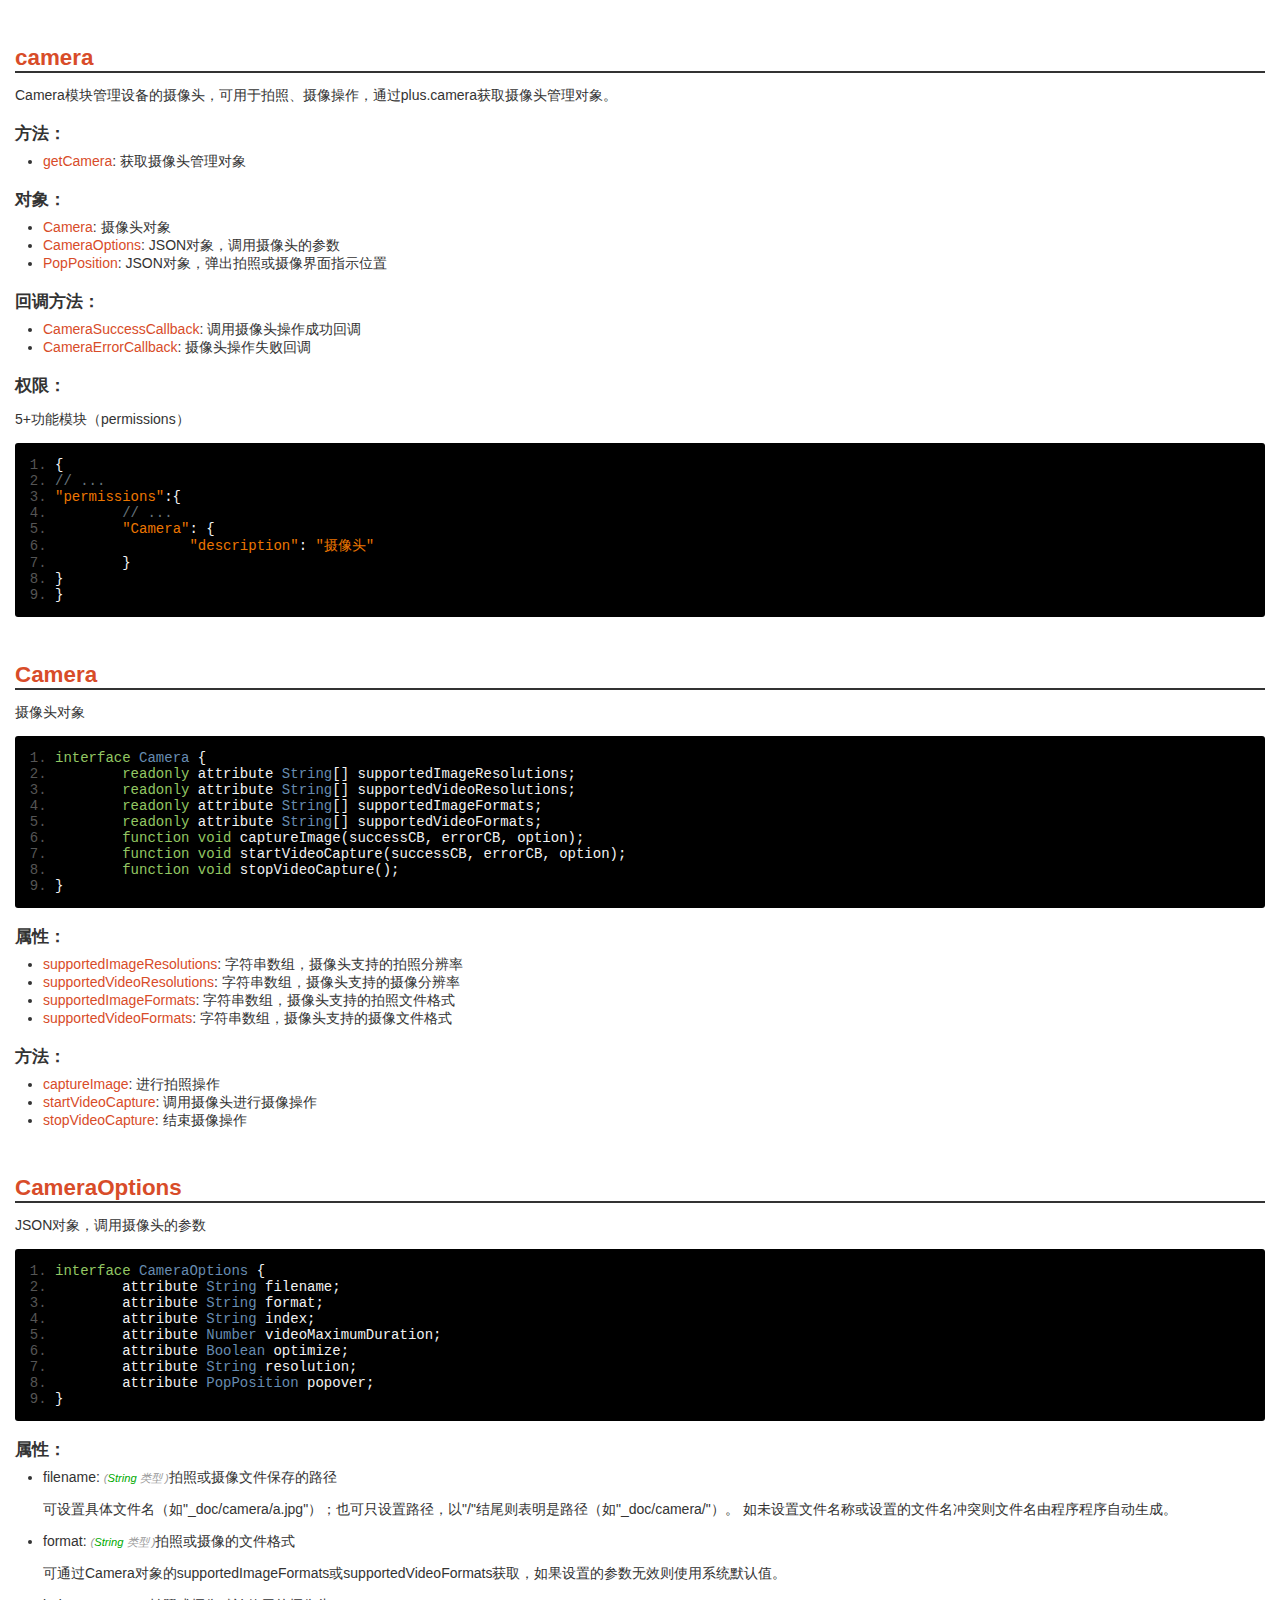
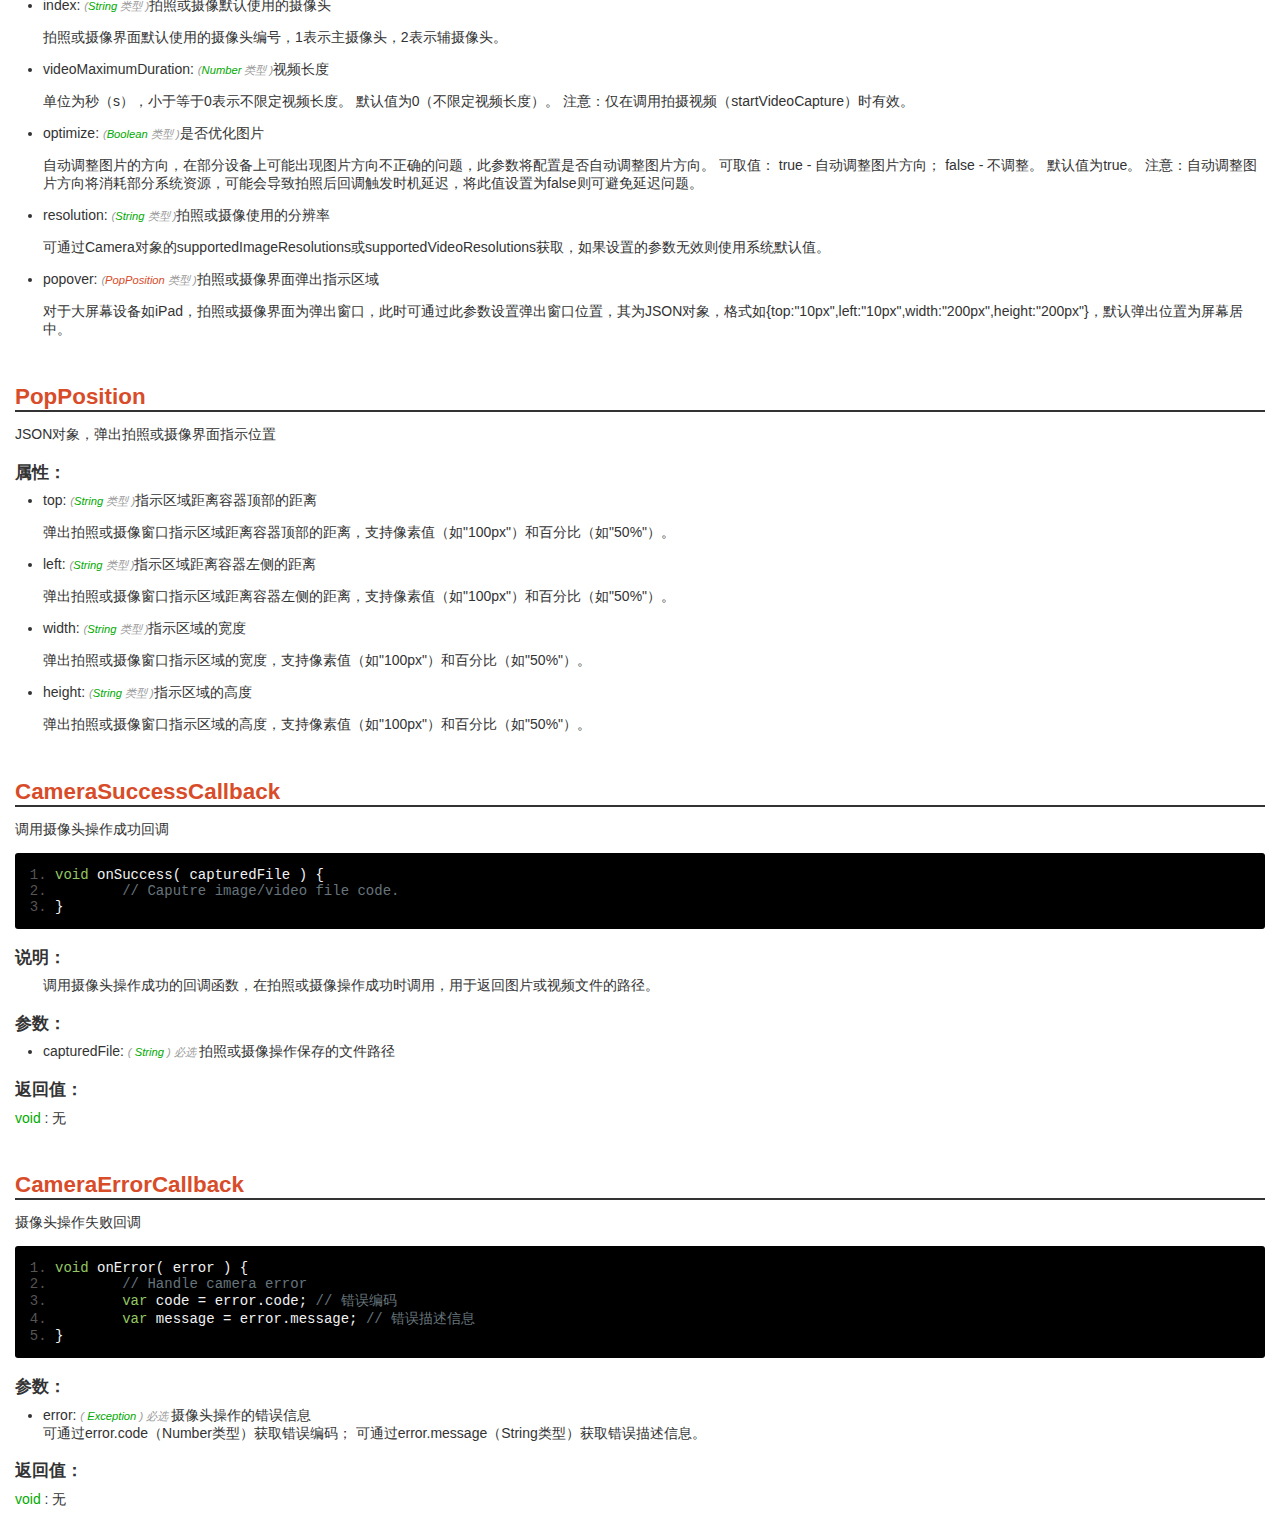
<file: doc/camera.html>
<!DOCTYPE HTML>
<html>
<head>
<meta charset="utf-8">
<meta name="viewport" content="initial-scale=1.0, minimum-scale=1.0, maximum-scale=1.0, user-scalable=no">
<meta name="HandheldFriendly" content="true">
<meta name="MobileOptimized" content="320">
<title>Camera Document</title>
<link rel="stylesheet" type="text/css" href="res/doc.css" charset="utf-8">
<link rel="stylesheet" type="text/css" href="res/prettify.sons.css" charset="utf-8">
<script type="text/javascript" src="res/doc.js" charset="utf-8"></script><script type="text/javascript" src="res/prettify.js" charset="utf-8"></script>
</head>
<body><div id="content" class="content">
<h1><a name="plus.camera">camera</a></h1>
<p>Camera模块管理设备的摄像头，可用于拍照、摄像操作，通过plus.camera获取摄像头管理对象。</p>
<h2>方法：</h2>
<ul><li>
<a href="#plus.camera.getCamera">getCamera</a>: 获取摄像头管理对象</li></ul>
<h2>对象：</h2>
<ul>
<li>
<a href="#plus.camera.Camera">Camera</a>: 摄像头对象</li>
<li>
<a href="#plus.camera.CameraOptions">CameraOptions</a>: JSON对象，调用摄像头的参数</li>
<li>
<a href="#plus.camera.PopPosition">PopPosition</a>: JSON对象，弹出拍照或摄像界面指示位置</li>
</ul>
<h2>回调方法：</h2>
<ul>
<li>
<a href="#plus.camera.CameraSuccessCallback">CameraSuccessCallback</a>: 调用摄像头操作成功回调</li>
<li>
<a href="#plus.camera.CameraErrorCallback">CameraErrorCallback</a>: 摄像头操作失败回调</li>
</ul>
<h2>权限：</h2>
<p>5+功能模块（permissions）</p>
<pre class="prettyprint linenums">
{
// ...
"permissions":{
	// ...
	"Camera": {
		"description": "摄像头"
	}
}
}
			</pre>
<h1><a name="plus.camera.Camera">Camera</a></h1>
<p>摄像头对象</p>
<pre class="prettyprint linenums">
interface Camera {
	readonly attribute String[] supportedImageResolutions;
	readonly attribute String[] supportedVideoResolutions;
	readonly attribute String[] supportedImageFormats;
	readonly attribute String[] supportedVideoFormats;
	function void captureImage(successCB, errorCB, option);
	function void startVideoCapture(successCB, errorCB, option);
	function void stopVideoCapture();
}
				</pre>
<h2>属性：</h2>
<ul>
<li>
<a href="#plus.camera.Camera.supportedImageResolutions">supportedImageResolutions</a>: 字符串数组，摄像头支持的拍照分辨率</li>
<li>
<a href="#plus.camera.Camera.supportedVideoResolutions">supportedVideoResolutions</a>: 字符串数组，摄像头支持的摄像分辨率</li>
<li>
<a href="#plus.camera.Camera.supportedImageFormats">supportedImageFormats</a>: 字符串数组，摄像头支持的拍照文件格式</li>
<li>
<a href="#plus.camera.Camera.supportedVideoFormats">supportedVideoFormats</a>: 字符串数组，摄像头支持的摄像文件格式</li>
</ul>
<h2>方法：</h2>
<ul>
<li>
<a href="#plus.camera.Camera.captureImage">captureImage</a>: 进行拍照操作</li>
<li>
<a href="#plus.camera.Camera.startVideoCapture">startVideoCapture</a>: 调用摄像头进行摄像操作</li>
<li>
<a href="#plus.camera.Camera.stopVideoCapture">stopVideoCapture</a>: 结束摄像操作</li>
</ul>
<h1><a name="plus.camera.CameraOptions">CameraOptions</a></h1>
<p>JSON对象，调用摄像头的参数</p>
<pre class="prettyprint linenums">
interface CameraOptions {
	attribute String filename;
	attribute String format;
	attribute String index;
	attribute Number videoMaximumDuration;
	attribute Boolean optimize;
	attribute String resolution;
	attribute PopPosition popover;
}
				</pre>
<h2>属性：</h2>
<ul>
<li>filename: <em>(<font class="type">String</font>
	类型
)</em>拍照或摄像文件保存的路径<br><p>
	可设置具体文件名（如"_doc/camera/a.jpg"）；也可只设置路径，以"/"结尾则表明是路径（如"_doc/camera/"）。
	如未设置文件名称或设置的文件名冲突则文件名由程序程序自动生成。
						</p>
</li>
<li>format: <em>(<font class="type">String</font>
	类型
)</em>拍照或摄像的文件格式<br><p>
	可通过Camera对象的supportedImageFormats或supportedVideoFormats获取，如果设置的参数无效则使用系统默认值。
						</p>
</li>
<li>index: <em>(<font class="type">String</font>
	类型
)</em>拍照或摄像默认使用的摄像头<br><p>
	拍照或摄像界面默认使用的摄像头编号，1表示主摄像头，2表示辅摄像头。
						</p>
</li>
<li>videoMaximumDuration: <em>(<font class="type">Number</font>
	类型
)</em>视频长度<br><p>
	单位为秒（s），小于等于0表示不限定视频长度。
	默认值为0（不限定视频长度）。
	注意：仅在调用拍摄视频（startVideoCapture）时有效。
						</p>
</li>
<li>optimize: <em>(<font class="type">Boolean</font>
	类型
)</em>是否优化图片<br><p>
	自动调整图片的方向，在部分设备上可能出现图片方向不正确的问题，此参数将配置是否自动调整图片方向。
	可取值：
		true - 自动调整图片方向；
		false - 不调整。
	默认值为true。
	注意：自动调整图片方向将消耗部分系统资源，可能会导致拍照后回调触发时机延迟，将此值设置为false则可避免延迟问题。
						</p>
</li>
<li>resolution: <em>(<font class="type">String</font>
	类型
)</em>拍照或摄像使用的分辨率<br><p>
	可通过Camera对象的supportedImageResolutions或supportedVideoResolutions获取，如果设置的参数无效则使用系统默认值。
						</p>
</li>
<li>popover: <em>(<a href="#plus.camera.PopPosition">PopPosition</a>
	类型
)</em>拍照或摄像界面弹出指示区域<br><p>
	对于大屏幕设备如iPad，拍照或摄像界面为弹出窗口，此时可通过此参数设置弹出窗口位置，其为JSON对象，格式如{top:"10px",left:"10px",width:"200px",height:"200px"}，默认弹出位置为屏幕居中。
						</p>
</li>
</ul>
<h1><a name="plus.camera.PopPosition">PopPosition</a></h1>
<p>JSON对象，弹出拍照或摄像界面指示位置</p>
<h2>属性：</h2>
<ul>
<li>top: <em>(<font class="type">String</font>
	类型
)</em>指示区域距离容器顶部的距离<br><p>
	弹出拍照或摄像窗口指示区域距离容器顶部的距离，支持像素值（如"100px"）和百分比（如"50%"）。</p>
</li>
<li>left: <em>(<font class="type">String</font>
	类型
)</em>指示区域距离容器左侧的距离<br><p>
	弹出拍照或摄像窗口指示区域距离容器左侧的距离，支持像素值（如"100px"）和百分比（如"50%"）。</p>
</li>
<li>width: <em>(<font class="type">String</font>
	类型
)</em>指示区域的宽度<br><p>
	弹出拍照或摄像窗口指示区域的宽度，支持像素值（如"100px"）和百分比（如"50%"）。</p>
</li>
<li>height: <em>(<font class="type">String</font>
	类型
)</em>指示区域的高度<br><p>
	弹出拍照或摄像窗口指示区域的高度，支持像素值（如"100px"）和百分比（如"50%"）。</p>
</li>
</ul>
<h1><a name="plus.camera.CameraSuccessCallback">CameraSuccessCallback</a></h1>
<p>调用摄像头操作成功回调</p>
<pre class="prettyprint linenums">
void onSuccess( capturedFile ) {
	// Caputre image/video file code.
}
				</pre>
<h2>说明：</h2>
<p class="des">
	调用摄像头操作成功的回调函数，在拍照或摄像操作成功时调用，用于返回图片或视频文件的路径。
				</p>
<h2>参数：</h2>
<ul><li>capturedFile: 
		<em>(
			<font class="type">String</font>
			)
			必选 </em>拍照或摄像操作保存的文件路径<br>
</li></ul>
<h2>返回值：</h2>
<font class="type">void</font>
			: 无<h1><a name="plus.camera.CameraErrorCallback">CameraErrorCallback</a></h1>
<p>摄像头操作失败回调</p>
<pre class="prettyprint linenums">
void onError( error ) {
	// Handle camera error
	var code = error.code; // 错误编码
	var message = error.message; // 错误描述信息
}
				</pre>
<h2>参数：</h2>
<ul><li>error: 
		<em>(
			<font class="type">Exception</font>
			)
			必选 </em>摄像头操作的错误信息<br>
	可通过error.code（Number类型）获取错误编码；
	可通过error.message（String类型）获取错误描述信息。
						</li></ul>
<h2>返回值：</h2>
<font class="type">void</font>
			: 无<br><br>
</div></body>
</html>
</file>
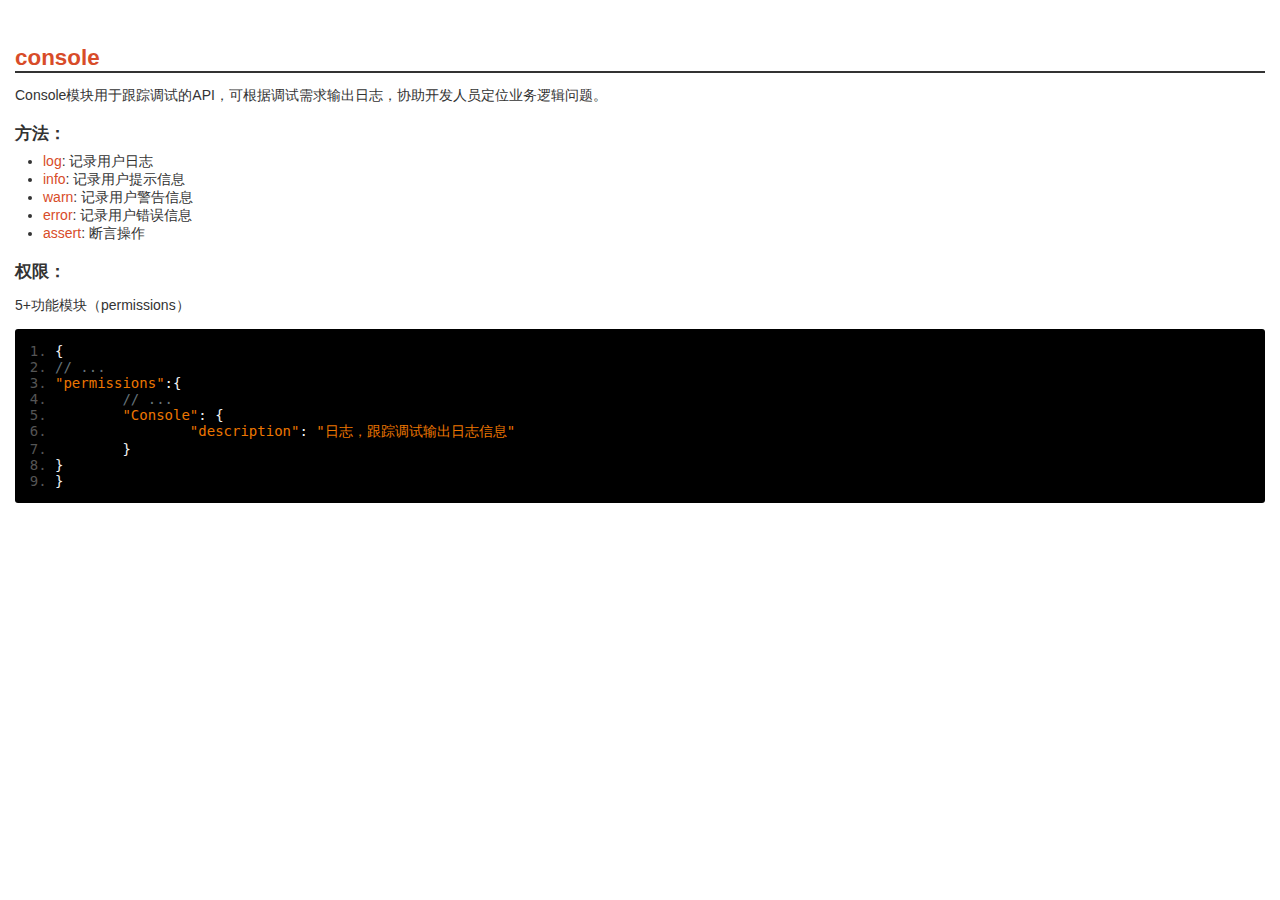
<file: doc/console.html>
<!DOCTYPE HTML>
<html>
<head>
<meta charset="utf-8">
<meta name="viewport" content="initial-scale=1.0, minimum-scale=1.0, maximum-scale=1.0, user-scalable=no">
<meta name="HandheldFriendly" content="true">
<meta name="MobileOptimized" content="320">
<title>Console Document</title>
<link rel="stylesheet" type="text/css" href="res/doc.css" charset="utf-8">
<link rel="stylesheet" type="text/css" href="res/prettify.sons.css" charset="utf-8">
<script type="text/javascript" src="res/doc.js" charset="utf-8"></script><script type="text/javascript" src="res/prettify.js" charset="utf-8"></script>
</head>
<body><div id="content" class="content">
<h1><a name="plus.console">console</a></h1>
<p>Console模块用于跟踪调试的API，可根据调试需求输出日志，协助开发人员定位业务逻辑问题。</p>
<h2>方法：</h2>
<ul>
<li>
<a href="#plus.console.log">log</a>: 记录用户日志</li>
<li>
<a href="#plus.console.info">info</a>: 记录用户提示信息</li>
<li>
<a href="#plus.console.warn">warn</a>: 记录用户警告信息</li>
<li>
<a href="#plus.console.error">error</a>: 记录用户错误信息</li>
<li>
<a href="#plus.console.assert">assert</a>: 断言操作</li>
</ul>
<h2>权限：</h2>
<p>5+功能模块（permissions）</p>
<pre class="prettyprint linenums">
{
// ...
"permissions":{
	// ...
	"Console": {
		"description": "日志，跟踪调试输出日志信息"
	}
}
}
			</pre>
<br><br>
</div></body>
</html>
</file>
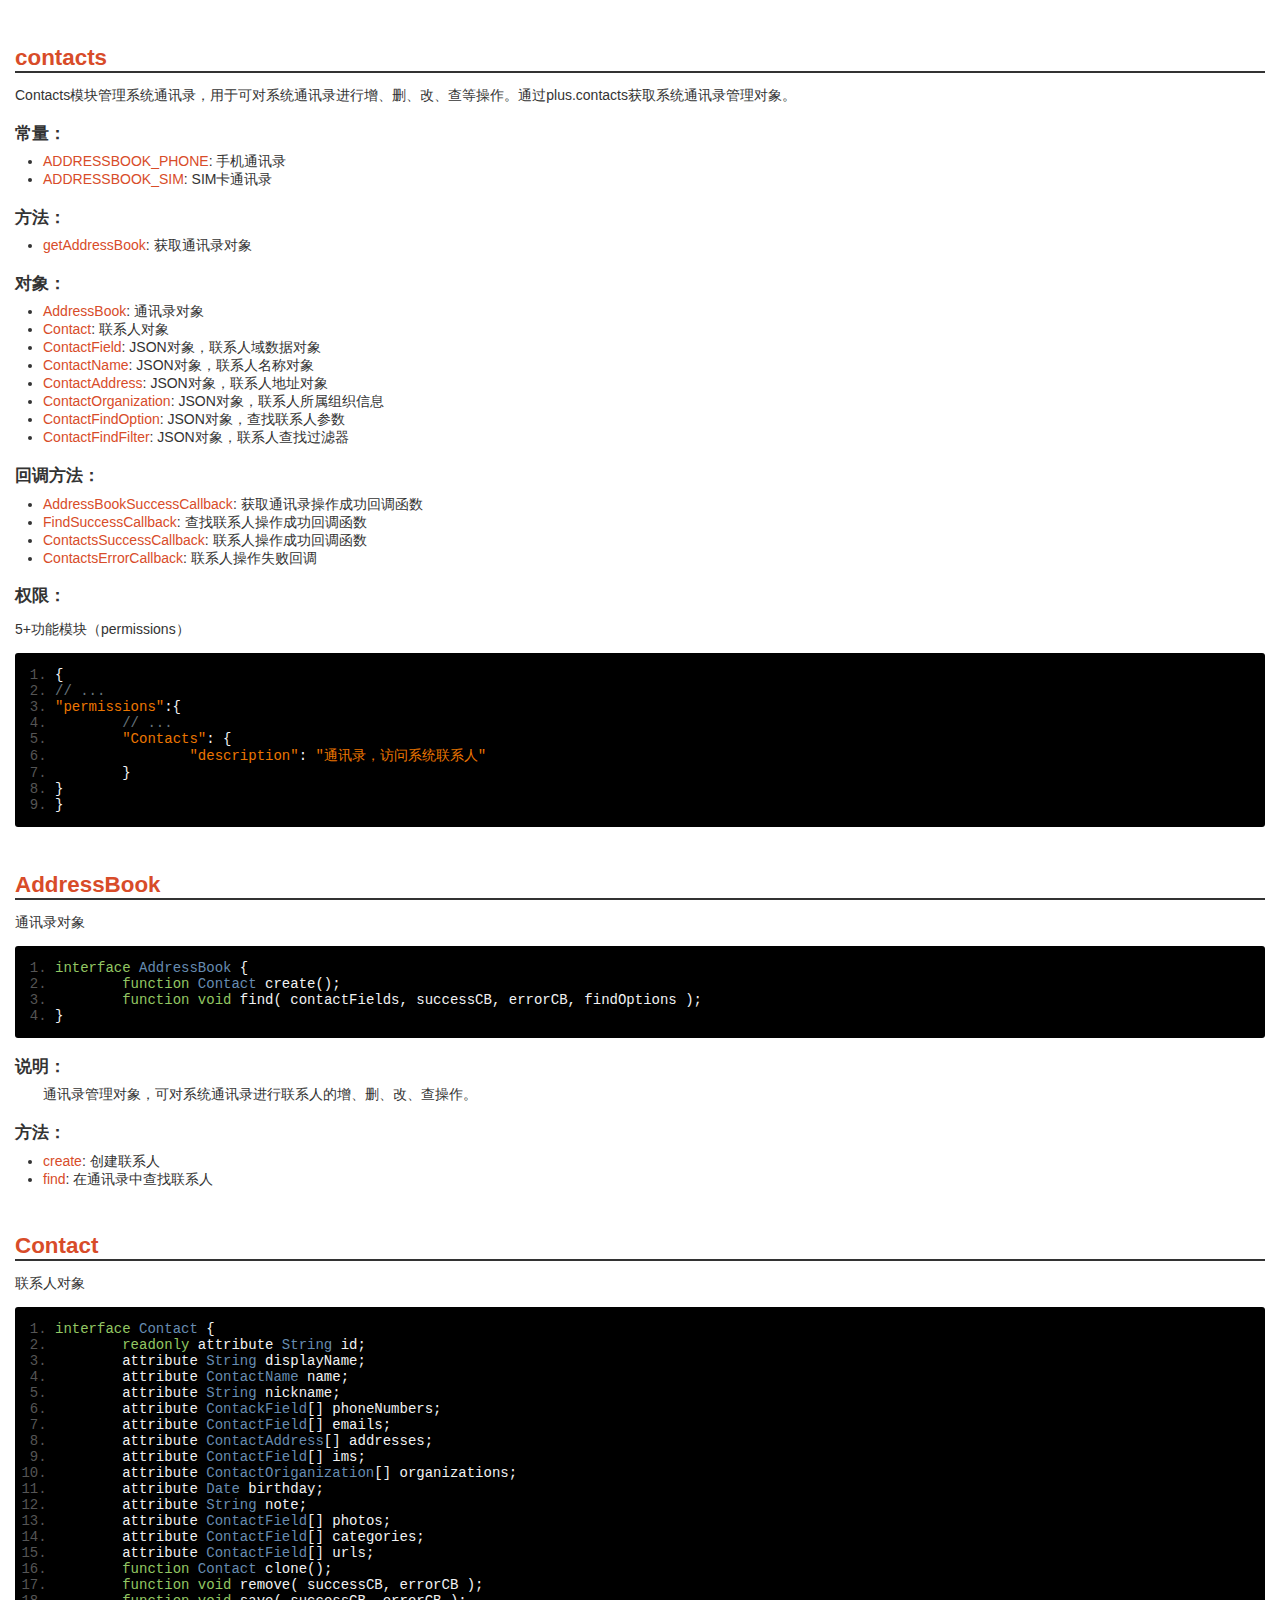
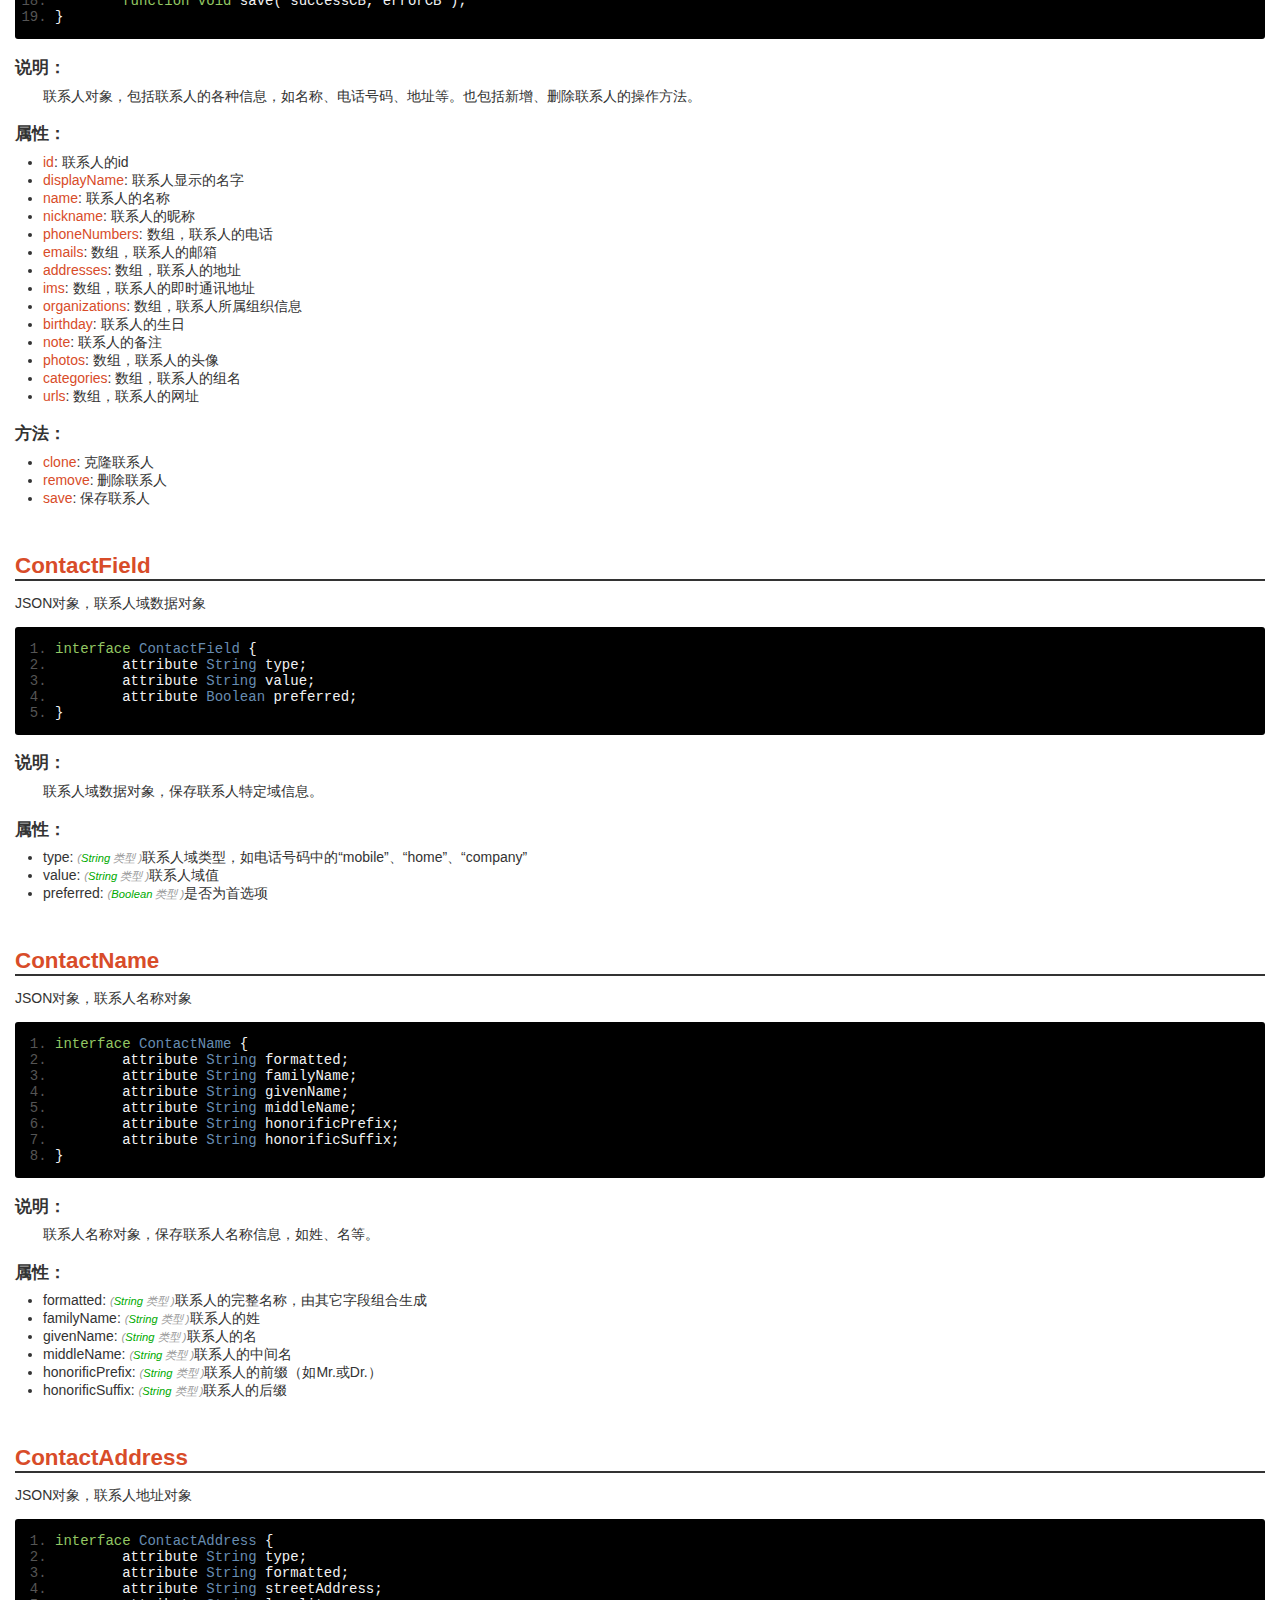
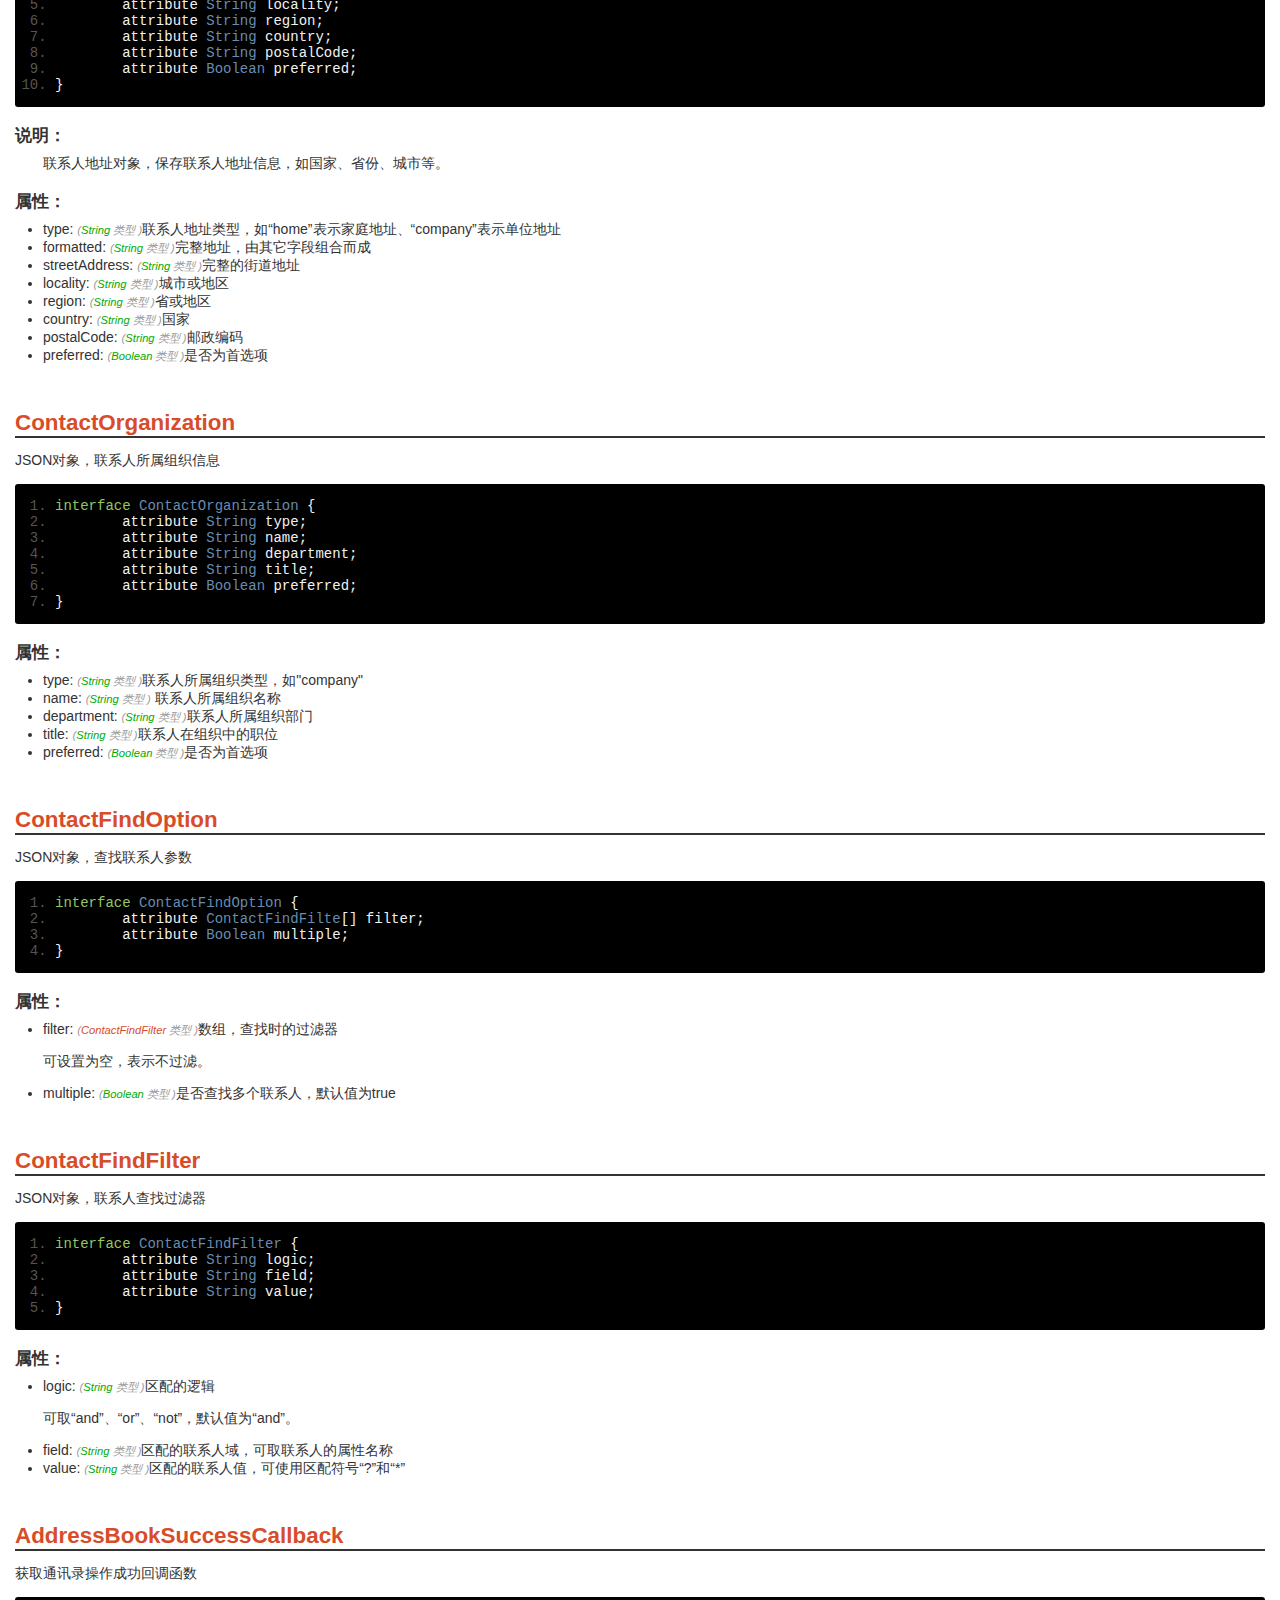
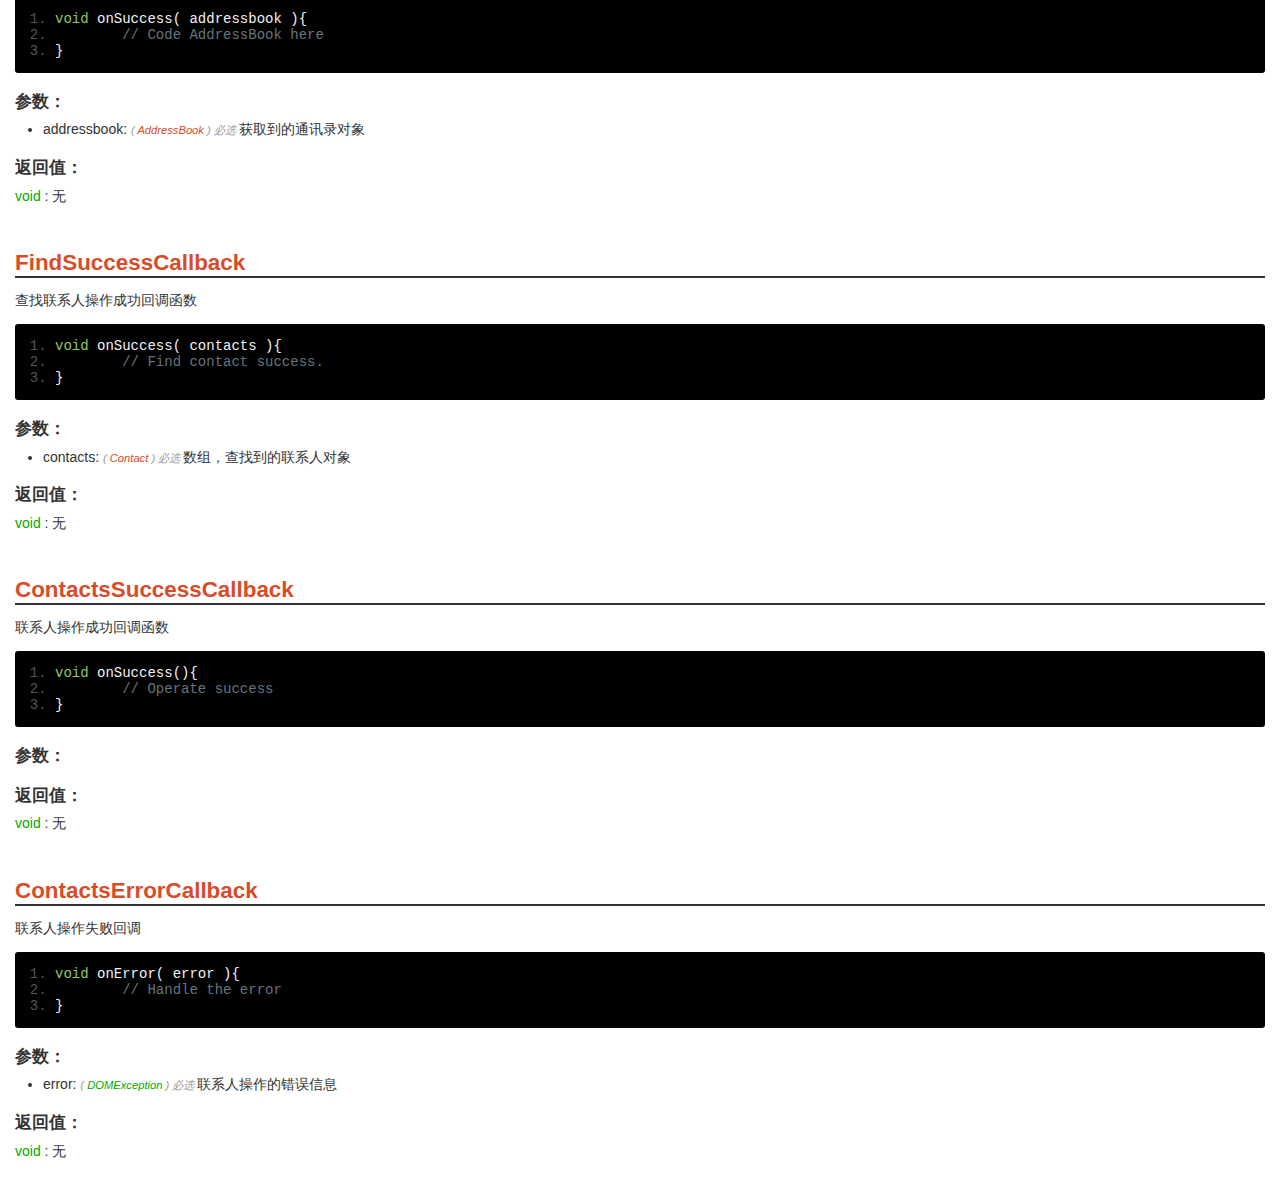
<file: doc/contacts.html>
<!DOCTYPE HTML>
<html>
<head>
<meta charset="utf-8">
<meta name="viewport" content="initial-scale=1.0, minimum-scale=1.0, maximum-scale=1.0, user-scalable=no">
<meta name="HandheldFriendly" content="true">
<meta name="MobileOptimized" content="320">
<title>Contacts Document</title>
<link rel="stylesheet" type="text/css" href="res/doc.css" charset="utf-8">
<link rel="stylesheet" type="text/css" href="res/prettify.sons.css" charset="utf-8">
<script type="text/javascript" src="res/doc.js" charset="utf-8"></script><script type="text/javascript" src="res/prettify.js" charset="utf-8"></script>
</head>
<body><div id="content" class="content">
<h1><a name="plus.contacts">contacts</a></h1>
<p>Contacts模块管理系统通讯录，用于可对系统通讯录进行增、删、改、查等操作。通过plus.contacts获取系统通讯录管理对象。</p>
<h2>常量：</h2>
<ul>
<li>
<a href="#plus.contacts.ADDRESSBOOK_PHONE">ADDRESSBOOK_PHONE</a>: 手机通讯录</li>
<li>
<a href="#plus.contacts.ADDRESSBOOK_SIM">ADDRESSBOOK_SIM</a>: SIM卡通讯录</li>
</ul>
<h2>方法：</h2>
<ul><li>
<a href="#plus.contacts.getAddressBook">getAddressBook</a>: 获取通讯录对象</li></ul>
<h2>对象：</h2>
<ul>
<li>
<a href="#plus.contacts.AddressBook">AddressBook</a>: 通讯录对象</li>
<li>
<a href="#plus.contacts.Contact">Contact</a>: 联系人对象</li>
<li>
<a href="#plus.contacts.ContactField">ContactField</a>: JSON对象，联系人域数据对象</li>
<li>
<a href="#plus.contacts.ContactName">ContactName</a>: JSON对象，联系人名称对象</li>
<li>
<a href="#plus.contacts.ContactAddress">ContactAddress</a>: JSON对象，联系人地址对象</li>
<li>
<a href="#plus.contacts.ContactOrganization">ContactOrganization</a>: JSON对象，联系人所属组织信息</li>
<li>
<a href="#plus.contacts.ContactFindOption">ContactFindOption</a>: JSON对象，查找联系人参数</li>
<li>
<a href="#plus.contacts.ContactFindFilter">ContactFindFilter</a>: JSON对象，联系人查找过滤器</li>
</ul>
<h2>回调方法：</h2>
<ul>
<li>
<a href="#plus.contacts.AddressBookSuccessCallback">AddressBookSuccessCallback</a>: 获取通讯录操作成功回调函数</li>
<li>
<a href="#plus.contacts.FindSuccessCallback">FindSuccessCallback</a>: 查找联系人操作成功回调函数</li>
<li>
<a href="#plus.contacts.ContactsSuccessCallback">ContactsSuccessCallback</a>: 联系人操作成功回调函数</li>
<li>
<a href="#plus.contacts.ContactsErrorCallback">ContactsErrorCallback</a>: 联系人操作失败回调</li>
</ul>
<h2>权限：</h2>
<p>5+功能模块（permissions）</p>
<pre class="prettyprint linenums">
{
// ...
"permissions":{
	// ...
	"Contacts": {
		"description": "通讯录，访问系统联系人"
	}
}
}
			</pre>
<h1><a name="plus.contacts.AddressBook">AddressBook</a></h1>
<p>通讯录对象</p>
<pre class="prettyprint linenums">
interface AddressBook {
	function Contact create();
	function void find( contactFields, successCB, errorCB, findOptions );
}
				</pre>
<h2>说明：</h2>
<p class="des">通讯录管理对象，可对系统通讯录进行联系人的增、删、改、查操作。</p>
<h2>方法：</h2>
<ul>
<li>
<a href="#plus.contacts.AddressBook.create">create</a>: 创建联系人</li>
<li>
<a href="#plus.contacts.AddressBook.find">find</a>: 在通讯录中查找联系人</li>
</ul>
<h1><a name="plus.contacts.Contact">Contact</a></h1>
<p>联系人对象</p>
<pre class="prettyprint linenums">
interface Contact {
	readonly attribute String id;
	attribute String displayName;
	attribute ContactName name;
	attribute String nickname;
	attribute ContackField[] phoneNumbers;
	attribute ContactField[] emails;
	attribute ContactAddress[] addresses;
	attribute ContactField[] ims;
	attribute ContactOriganization[] organizations;
	attribute Date birthday;
	attribute String note;
	attribute ContactField[] photos;
	attribute ContactField[] categories;
	attribute ContactField[] urls;
	function Contact clone();
	function void remove( successCB, errorCB );
	function void save( successCB, errorCB );
}
				</pre>
<h2>说明：</h2>
<p class="des">联系人对象，包括联系人的各种信息，如名称、电话号码、地址等。也包括新增、删除联系人的操作方法。</p>
<h2>属性：</h2>
<ul>
<li>
<a href="#plus.contacts.Contact.id">id</a>: 联系人的id</li>
<li>
<a href="#plus.contacts.Contact.displayName">displayName</a>: 联系人显示的名字</li>
<li>
<a href="#plus.contacts.Contact.name">name</a>: 联系人的名称</li>
<li>
<a href="#plus.contacts.Contact.nickname">nickname</a>: 联系人的昵称</li>
<li>
<a href="#plus.contacts.Contact.phoneNumbers">phoneNumbers</a>: 数组，联系人的电话</li>
<li>
<a href="#plus.contacts.Contact.emails">emails</a>: 数组，联系人的邮箱</li>
<li>
<a href="#plus.contacts.Contact.addresses">addresses</a>: 数组，联系人的地址</li>
<li>
<a href="#plus.contacts.Contact.ims">ims</a>: 数组，联系人的即时通讯地址</li>
<li>
<a href="#plus.contacts.Contact.organizations">organizations</a>: 数组，联系人所属组织信息</li>
<li>
<a href="#plus.contacts.Contact.birthday">birthday</a>: 联系人的生日</li>
<li>
<a href="#plus.contacts.Contact.note">note</a>: 联系人的备注</li>
<li>
<a href="#plus.contacts.Contact.photos">photos</a>: 数组，联系人的头像</li>
<li>
<a href="#plus.contacts.Contact.categories">categories</a>: 数组，联系人的组名</li>
<li>
<a href="#plus.contacts.Contact.urls">urls</a>: 数组，联系人的网址</li>
</ul>
<h2>方法：</h2>
<ul>
<li>
<a href="#plus.contacts.Contact.clone">clone</a>: 克隆联系人</li>
<li>
<a href="#plus.contacts.Contact.remove">remove</a>: 删除联系人</li>
<li>
<a href="#plus.contacts.Contact.save">save</a>: 保存联系人</li>
</ul>
<h1><a name="plus.contacts.ContactField">ContactField</a></h1>
<p>JSON对象，联系人域数据对象</p>
<pre class="prettyprint linenums">
interface ContactField {
	attribute String type;
	attribute String value;
	attribute Boolean preferred;
}
				</pre>
<h2>说明：</h2>
<p class="des">联系人域数据对象，保存联系人特定域信息。</p>
<h2>属性：</h2>
<ul>
<li>type: <em>(<font class="type">String</font>
	类型
)</em>联系人域类型，如电话号码中的“mobile”、“home”、“company”<br>
</li>
<li>value: <em>(<font class="type">String</font>
	类型
)</em>联系人域值<br>
</li>
<li>preferred: <em>(<font class="type">Boolean</font>
	类型
)</em>是否为首选项<br>
</li>
</ul>
<h1><a name="plus.contacts.ContactName">ContactName</a></h1>
<p>JSON对象，联系人名称对象</p>
<pre class="prettyprint linenums">
interface ContactName {
	attribute String formatted;
	attribute String familyName;
	attribute String givenName;
	attribute String middleName;
	attribute String honorificPrefix;
	attribute String honorificSuffix;
}
				</pre>
<h2>说明：</h2>
<p class="des">联系人名称对象，保存联系人名称信息，如姓、名等。</p>
<h2>属性：</h2>
<ul>
<li>formatted: <em>(<font class="type">String</font>
	类型
)</em>联系人的完整名称，由其它字段组合生成<br>
</li>
<li>familyName: <em>(<font class="type">String</font>
	类型
)</em>联系人的姓<br>
</li>
<li>givenName: <em>(<font class="type">String</font>
	类型
)</em>联系人的名<br>
</li>
<li>middleName: <em>(<font class="type">String</font>
	类型
)</em>联系人的中间名<br>
</li>
<li>honorificPrefix: <em>(<font class="type">String</font>
	类型
)</em>联系人的前缀（如Mr.或Dr.）<br>
</li>
<li>honorificSuffix: <em>(<font class="type">String</font>
	类型
)</em>联系人的后缀<br>
</li>
</ul>
<h1><a name="plus.contacts.ContactAddress">ContactAddress</a></h1>
<p>JSON对象，联系人地址对象</p>
<pre class="prettyprint linenums">
interface ContactAddress {
	attribute String type;
	attribute String formatted;
	attribute String streetAddress;
	attribute String locality;
	attribute String region;
	attribute String country;
	attribute String postalCode;
	attribute Boolean preferred;
}
				</pre>
<h2>说明：</h2>
<p class="des">联系人地址对象，保存联系人地址信息，如国家、省份、城市等。</p>
<h2>属性：</h2>
<ul>
<li>type: <em>(<font class="type">String</font>
	类型
)</em>联系人地址类型，如“home”表示家庭地址、“company”表示单位地址<br>
</li>
<li>formatted: <em>(<font class="type">String</font>
	类型
)</em>完整地址，由其它字段组合而成<br>
</li>
<li>streetAddress: <em>(<font class="type">String</font>
	类型
)</em>完整的街道地址<br>
</li>
<li>locality: <em>(<font class="type">String</font>
	类型
)</em>城市或地区<br>
</li>
<li>region: <em>(<font class="type">String</font>
	类型
)</em>省或地区<br>
</li>
<li>country: <em>(<font class="type">String</font>
	类型
)</em>国家<br>
</li>
<li>postalCode: <em>(<font class="type">String</font>
	类型
)</em>邮政编码<br>
</li>
<li>preferred: <em>(<font class="type">Boolean</font>
	类型
)</em>是否为首选项<br>
</li>
</ul>
<h1><a name="plus.contacts.ContactOrganization">ContactOrganization</a></h1>
<p>JSON对象，联系人所属组织信息</p>
<pre class="prettyprint linenums">
interface ContactOrganization {
	attribute String type;
	attribute String name;
	attribute String department;
	attribute String title;
	attribute Boolean preferred;
}
				</pre>
<h2>属性：</h2>
<ul>
<li>type: <em>(<font class="type">String</font>
	类型
)</em>联系人所属组织类型，如"company"<br>
</li>
<li>name: <em>(<font class="type">String</font>
	类型
)</em> 联系人所属组织名称<br>
</li>
<li>department: <em>(<font class="type">String</font>
	类型
)</em>联系人所属组织部门<br>
</li>
<li>title: <em>(<font class="type">String</font>
	类型
)</em>联系人在组织中的职位<br>
</li>
<li>preferred: <em>(<font class="type">Boolean</font>
	类型
)</em>是否为首选项<br>
</li>
</ul>
<h1><a name="plus.contacts.ContactFindOption">ContactFindOption</a></h1>
<p>JSON对象，查找联系人参数</p>
<pre class="prettyprint linenums">
interface ContactFindOption {
	attribute ContactFindFilte[] filter;
	attribute Boolean multiple;
}
				</pre>
<h2>属性：</h2>
<ul>
<li>filter: <em>(<a href="#plus.contacts.ContactFindFilter">ContactFindFilter</a>
	类型
)</em>数组，查找时的过滤器<br><p>可设置为空，表示不过滤。</p>
</li>
<li>multiple: <em>(<font class="type">Boolean</font>
	类型
)</em>是否查找多个联系人，默认值为true<br>
</li>
</ul>
<h1><a name="plus.contacts.ContactFindFilter">ContactFindFilter</a></h1>
<p>JSON对象，联系人查找过滤器</p>
<pre class="prettyprint linenums">
interface ContactFindFilter {
	attribute String logic;
	attribute String field;
	attribute String value;
}
				</pre>
<h2>属性：</h2>
<ul>
<li>logic: <em>(<font class="type">String</font>
	类型
)</em>区配的逻辑<br><p>可取“and”、“or”、“not”，默认值为“and”。</p>
</li>
<li>field: <em>(<font class="type">String</font>
	类型
)</em>区配的联系人域，可取联系人的属性名称<br>
</li>
<li>value: <em>(<font class="type">String</font>
	类型
)</em>区配的联系人值，可使用区配符号“?”和“*”<br>
</li>
</ul>
<h1><a name="plus.contacts.AddressBookSuccessCallback">AddressBookSuccessCallback</a></h1>
<p>获取通讯录操作成功回调函数</p>
<pre class="prettyprint linenums">
void onSuccess( addressbook ){
	// Code AddressBook here
}
				</pre>
<h2>参数：</h2>
<ul><li>addressbook: 
		<em>(
			<a href="#plus.contacts.AddressBook">AddressBook</a>
			)
			必选 </em>获取到的通讯录对象<br>
</li></ul>
<h2>返回值：</h2>
<font class="type">void</font>
			: 无<h1><a name="plus.contacts.FindSuccessCallback">FindSuccessCallback</a></h1>
<p>查找联系人操作成功回调函数</p>
<pre class="prettyprint linenums">
void onSuccess( contacts ){
	// Find contact success.
}
				</pre>
<h2>参数：</h2>
<ul><li>contacts: 
		<em>(
			<a href="#plus.contacts.Contact">Contact</a>
			)
			必选 </em>数组，查找到的联系人对象<br>
</li></ul>
<h2>返回值：</h2>
<font class="type">void</font>
			: 无<h1><a name="plus.contacts.ContactsSuccessCallback">ContactsSuccessCallback</a></h1>
<p>联系人操作成功回调函数</p>
<pre class="prettyprint linenums">
void onSuccess(){
	// Operate success
}
				</pre>
<h2>参数：</h2>
<ul></ul>
<h2>返回值：</h2>
<font class="type">void</font>
			: 无<h1><a name="plus.contacts.ContactsErrorCallback">ContactsErrorCallback</a></h1>
<p>联系人操作失败回调</p>
<pre class="prettyprint linenums">
void onError( error ){
	// Handle the error
}
				</pre>
<h2>参数：</h2>
<ul><li>error: 
		<em>(
			<font class="type">DOMException</font>
			)
			必选 </em>联系人操作的错误信息<br>
</li></ul>
<h2>返回值：</h2>
<font class="type">void</font>
			: 无<br><br>
</div></body>
</html>
</file>
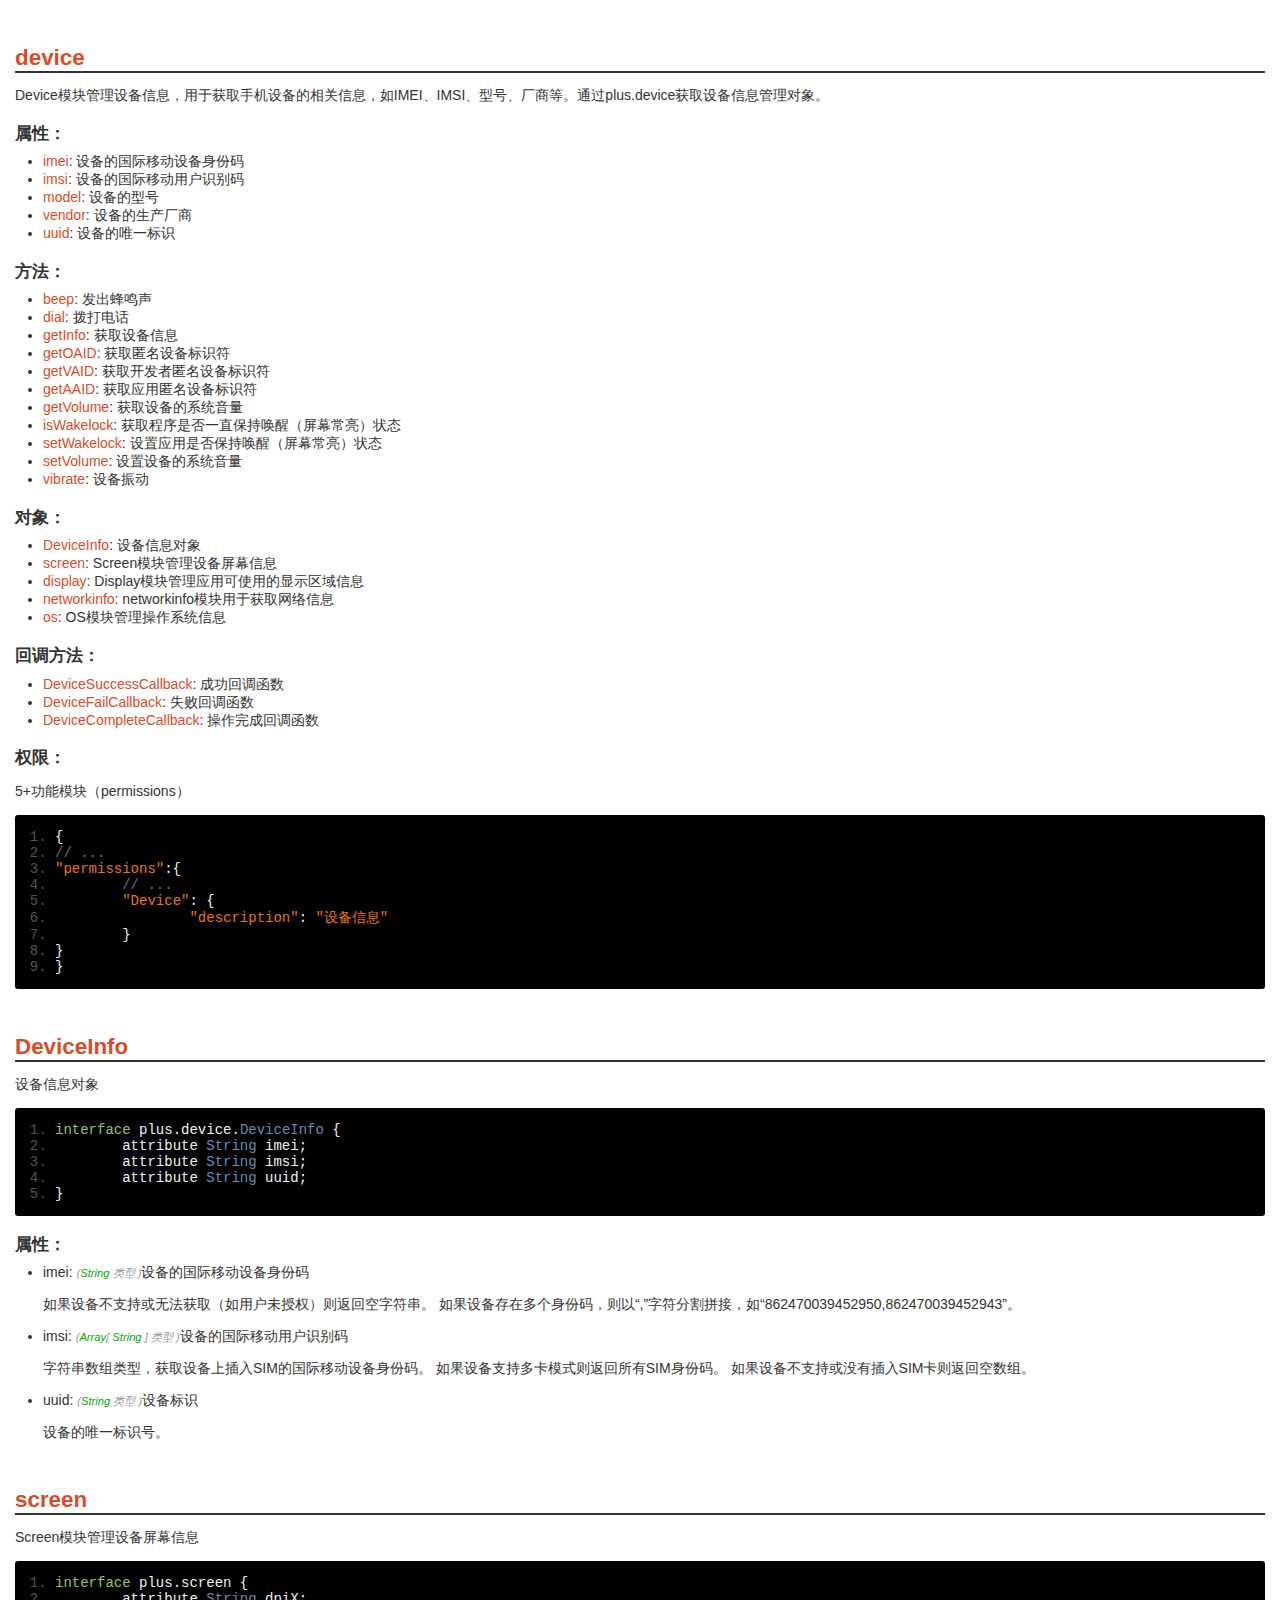
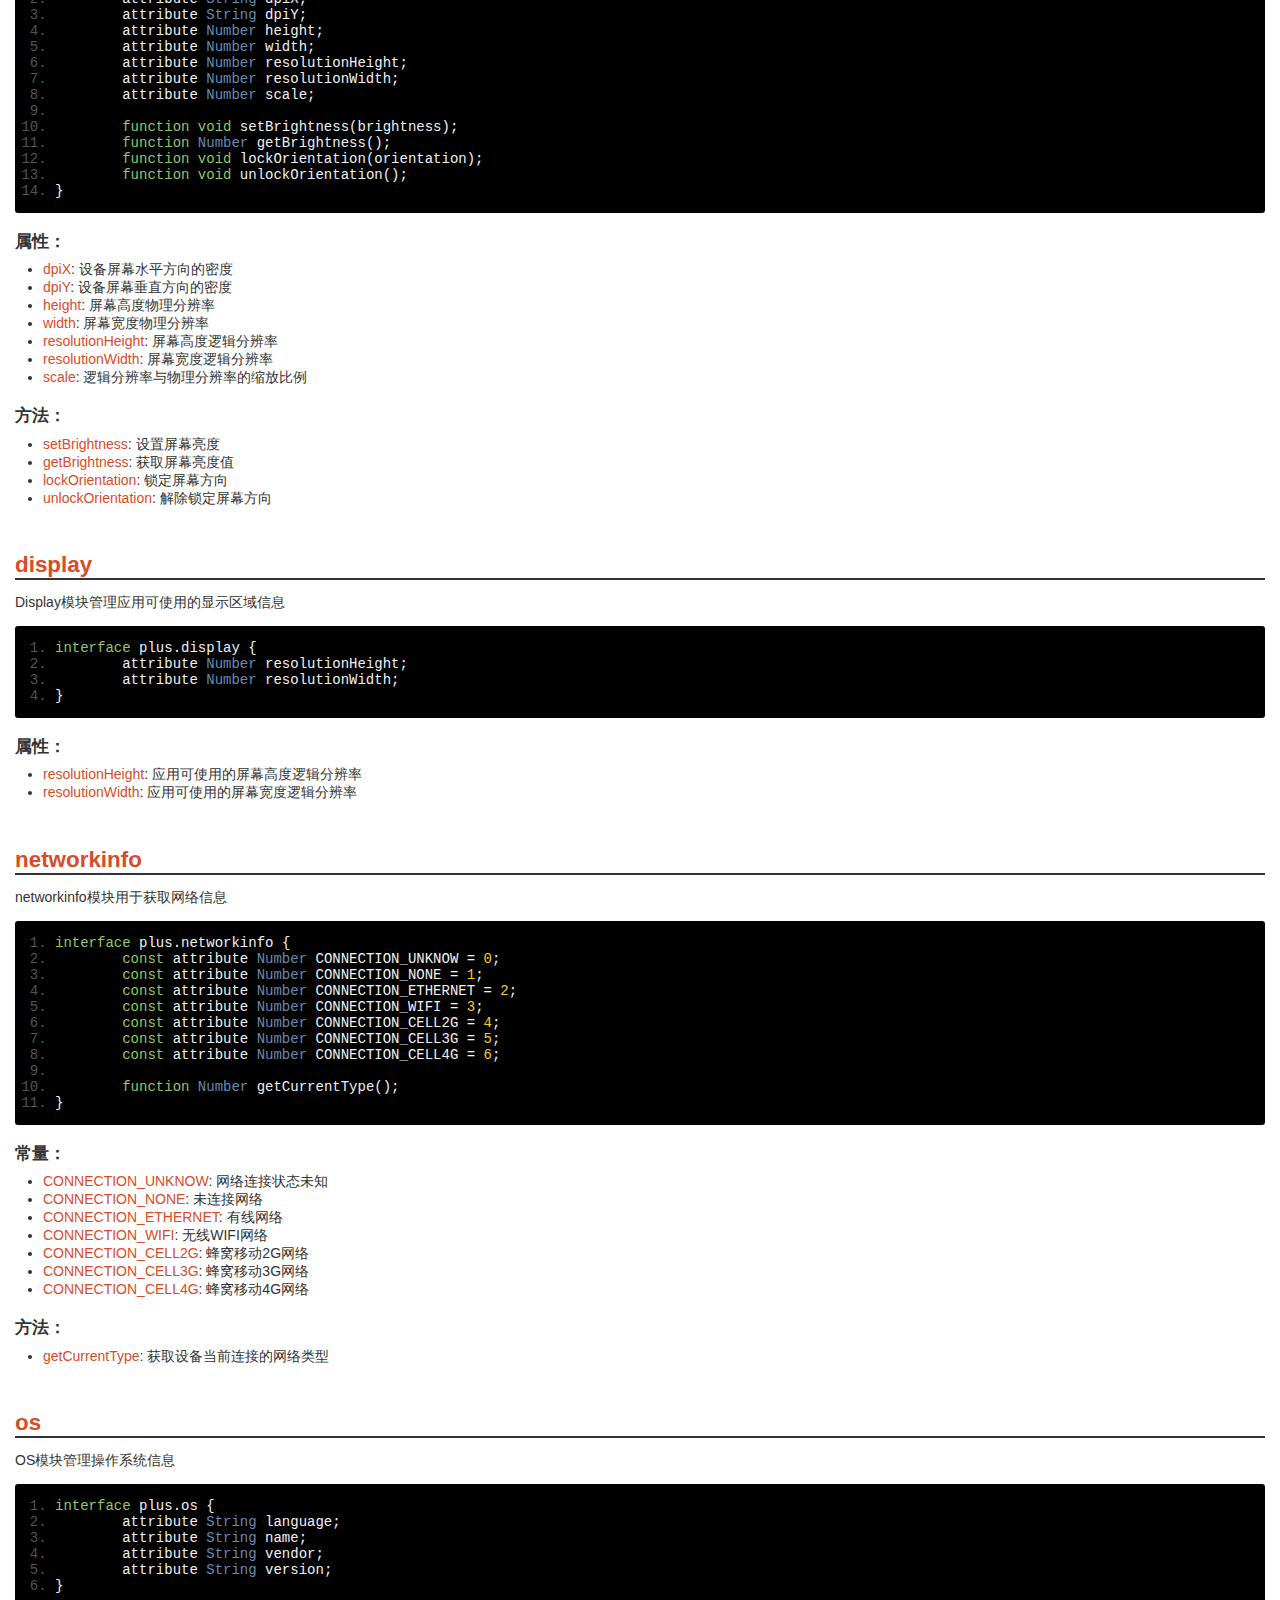
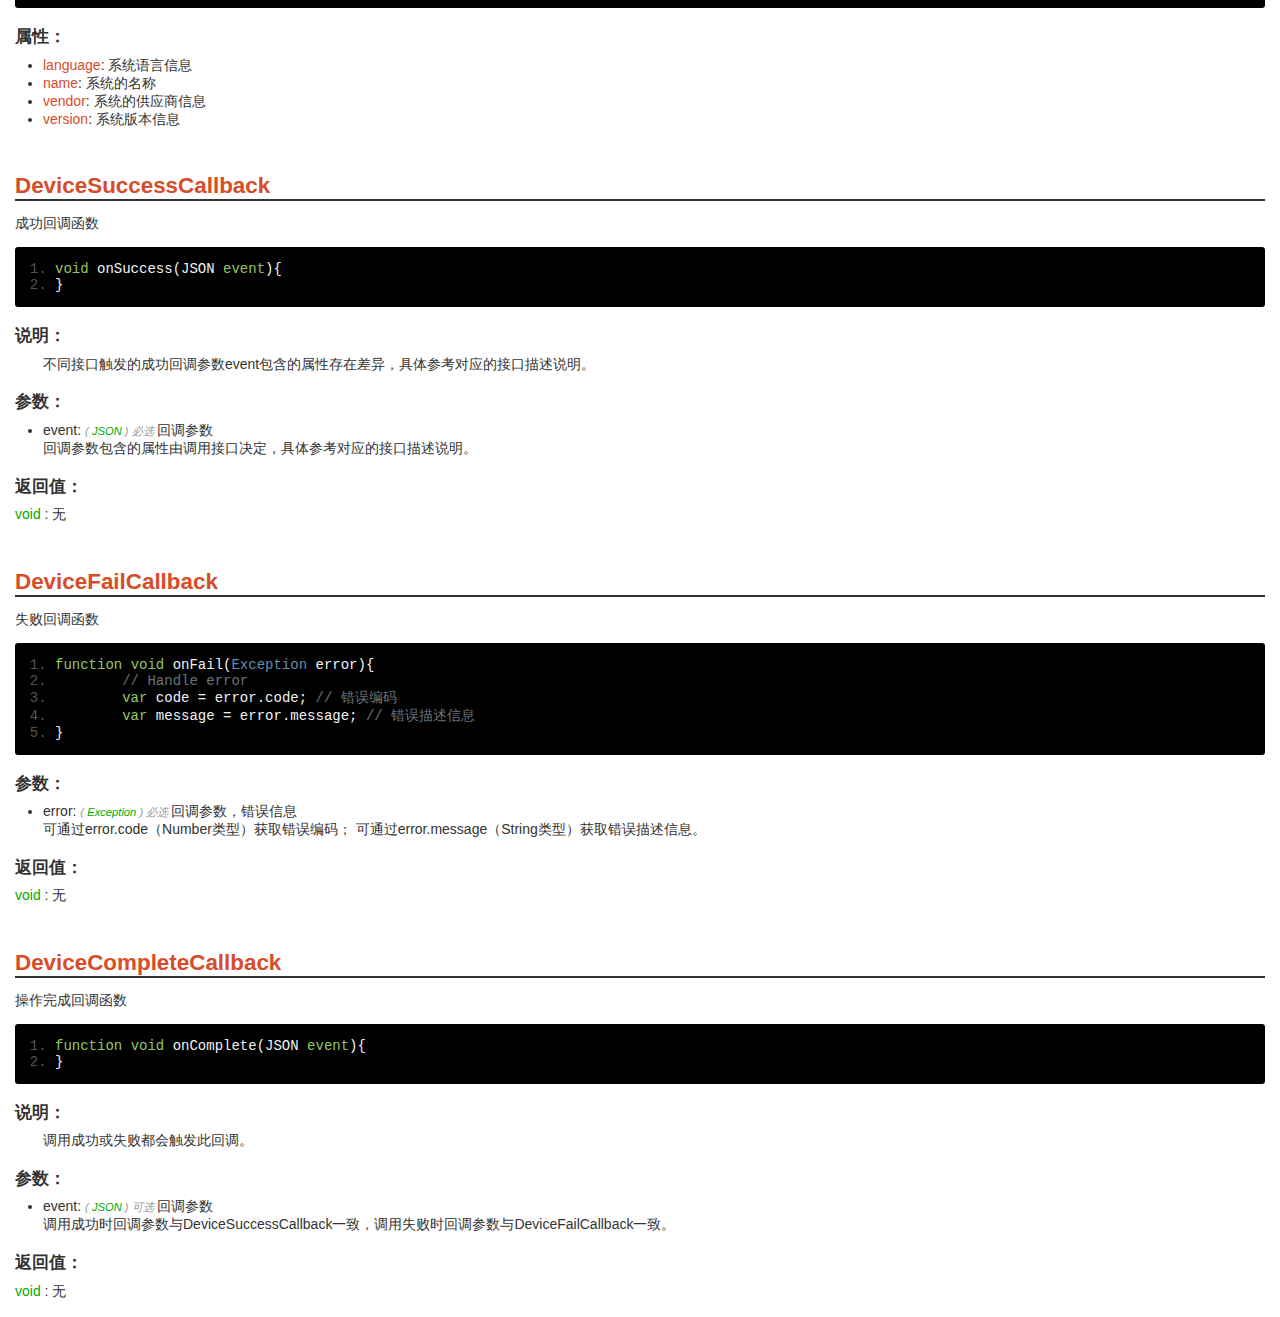
<file: doc/device.html>
<!DOCTYPE HTML>
<html>
<head>
<meta charset="utf-8">
<meta name="viewport" content="initial-scale=1.0, minimum-scale=1.0, maximum-scale=1.0, user-scalable=no">
<meta name="HandheldFriendly" content="true">
<meta name="MobileOptimized" content="320">
<title>Device Document</title>
<link rel="stylesheet" type="text/css" href="res/doc.css" charset="utf-8">
<link rel="stylesheet" type="text/css" href="res/prettify.sons.css" charset="utf-8">
<script type="text/javascript" src="res/doc.js" charset="utf-8"></script><script type="text/javascript" src="res/prettify.js" charset="utf-8"></script>
</head>
<body><div id="content" class="content">
<h1><a name="plus.device">device</a></h1>
<p>Device模块管理设备信息，用于获取手机设备的相关信息，如IMEI、IMSI、型号、厂商等。通过plus.device获取设备信息管理对象。</p>
<h2>属性：</h2>
<ul>
<li>
<a href="#plus.device.imei">imei</a>: 设备的国际移动设备身份码</li>
<li>
<a href="#plus.device.imsi">imsi</a>: 设备的国际移动用户识别码</li>
<li>
<a href="#plus.device.model">model</a>: 设备的型号</li>
<li>
<a href="#plus.device.vendor">vendor</a>: 设备的生产厂商</li>
<li>
<a href="#plus.device.uuid">uuid</a>: 设备的唯一标识</li>
</ul>
<h2>方法：</h2>
<ul>
<li>
<a href="#plus.device.beep">beep</a>: 发出蜂鸣声</li>
<li>
<a href="#plus.device.dial">dial</a>: 拨打电话</li>
<li>
<a href="#plus.device.getInfo">getInfo</a>: 获取设备信息</li>
<li>
<a href="#plus.device.getOAID">getOAID</a>: 获取匿名设备标识符</li>
<li>
<a href="#plus.device.getVAID">getVAID</a>: 获取开发者匿名设备标识符</li>
<li>
<a href="#plus.device.getAAID">getAAID</a>: 获取应用匿名设备标识符</li>
<li>
<a href="#plus.device.getVolume">getVolume</a>: 获取设备的系统音量</li>
<li>
<a href="#plus.device.isWakelock">isWakelock</a>: 获取程序是否一直保持唤醒（屏幕常亮）状态</li>
<li>
<a href="#plus.device.setWakelock">setWakelock</a>: 设置应用是否保持唤醒（屏幕常亮）状态</li>
<li>
<a href="#plus.device.setVolume">setVolume</a>: 设置设备的系统音量</li>
<li>
<a href="#plus.device.vibrate">vibrate</a>: 设备振动</li>
</ul>
<h2>对象：</h2>
<ul>
<li>
<a href="#plus.device.DeviceInfo">DeviceInfo</a>: 设备信息对象</li>
<li>
<a href="#plus.screen">screen</a>: Screen模块管理设备屏幕信息</li>
<li>
<a href="#plus.display">display</a>: Display模块管理应用可使用的显示区域信息</li>
<li>
<a href="#plus.networkinfo">networkinfo</a>: networkinfo模块用于获取网络信息</li>
<li>
<a href="#plus.os">os</a>: OS模块管理操作系统信息</li>
</ul>
<h2>回调方法：</h2>
<ul>
<li>
<a href="#plus.device.DeviceSuccessCallback">DeviceSuccessCallback</a>: 成功回调函数</li>
<li>
<a href="#plus.device.DeviceFailCallback">DeviceFailCallback</a>: 失败回调函数</li>
<li>
<a href="#plus.device.DeviceCompleteCallback">DeviceCompleteCallback</a>: 操作完成回调函数</li>
</ul>
<h2>权限：</h2>
<p>5+功能模块（permissions）</p>
<pre class="prettyprint linenums">
{
// ...
"permissions":{
	// ...
	"Device": {
		"description": "设备信息"
	}
}
}
			</pre>
<h1><a name="plus.device.DeviceInfo">DeviceInfo</a></h1>
<p>设备信息对象</p>
<pre class="prettyprint linenums">
interface plus.device.DeviceInfo {
	attribute String imei;
	attribute String imsi;
	attribute String uuid;
}
				</pre>
<h2>属性：</h2>
<ul>
<li>imei: <em>(<font class="type">String</font>
	类型
)</em>设备的国际移动设备身份码<br><p>
	如果设备不支持或无法获取（如用户未授权）则返回空字符串。
	如果设备存在多个身份码，则以“,”字符分割拼接，如“862470039452950,862470039452943”。
						</p>
</li>
<li>imsi: <em>(<font class="type">Array</font>[
				<font class="type">String</font>
				]
			
	类型
)</em>设备的国际移动用户识别码<br><p>
	字符串数组类型，获取设备上插入SIM的国际移动设备身份码。
	如果设备支持多卡模式则返回所有SIM身份码。
	如果设备不支持或没有插入SIM卡则返回空数组。
						</p>
</li>
<li>uuid: <em>(<font class="type">String</font>
	类型
)</em>设备标识<br><p>
	设备的唯一标识号。
						</p>
</li>
</ul>
<h1><a name="plus.screen">screen</a></h1>
<p>Screen模块管理设备屏幕信息</p>
<pre class="prettyprint linenums">
interface plus.screen {
	attribute String dpiX;
	attribute String dpiY;
	attribute Number height;
	attribute Number width;
	attribute Number resolutionHeight;
	attribute Number resolutionWidth;
	attribute Number scale;
	
	function void setBrightness(brightness);
	function Number getBrightness();
	function void lockOrientation(orientation);
	function void unlockOrientation();
}
				</pre>
<h2>属性：</h2>
<ul>
<li>
<a href="#plus.screen.dpiX">dpiX</a>: 设备屏幕水平方向的密度</li>
<li>
<a href="#plus.screen.dpiY">dpiY</a>: 设备屏幕垂直方向的密度</li>
<li>
<a href="#plus.screen.height">height</a>: 屏幕高度物理分辨率</li>
<li>
<a href="#plus.screen.width">width</a>: 屏幕宽度物理分辨率</li>
<li>
<a href="#plus.screen.resolutionHeight">resolutionHeight</a>: 屏幕高度逻辑分辨率</li>
<li>
<a href="#plus.screen.resolutionWidth">resolutionWidth</a>: 屏幕宽度逻辑分辨率</li>
<li>
<a href="#plus.screen.scale">scale</a>: 逻辑分辨率与物理分辨率的缩放比例</li>
</ul>
<h2>方法：</h2>
<ul>
<li>
<a href="#plus.screen.setBrightness">setBrightness</a>: 设置屏幕亮度</li>
<li>
<a href="#plus.screen.getBrightness">getBrightness</a>: 获取屏幕亮度值</li>
<li>
<a href="#plus.screen.lockOrientation">lockOrientation</a>: 锁定屏幕方向</li>
<li>
<a href="#plus.screen.unlockOrientation">unlockOrientation</a>: 解除锁定屏幕方向</li>
</ul>
<h1><a name="plus.display">display</a></h1>
<p>Display模块管理应用可使用的显示区域信息</p>
<pre class="prettyprint linenums">
interface plus.display {
	attribute Number resolutionHeight;
	attribute Number resolutionWidth;
}
				</pre>
<h2>属性：</h2>
<ul>
<li>
<a href="#plus.display.resolutionHeight">resolutionHeight</a>: 应用可使用的屏幕高度逻辑分辨率</li>
<li>
<a href="#plus.display.resolutionWidth">resolutionWidth</a>: 应用可使用的屏幕宽度逻辑分辨率</li>
</ul>
<h1><a name="plus.networkinfo">networkinfo</a></h1>
<p>networkinfo模块用于获取网络信息</p>
<pre class="prettyprint linenums">
interface plus.networkinfo {
	const attribute Number CONNECTION_UNKNOW = 0;
	const attribute Number CONNECTION_NONE = 1;
	const attribute Number CONNECTION_ETHERNET = 2;
	const attribute Number CONNECTION_WIFI = 3;
	const attribute Number CONNECTION_CELL2G = 4;
	const attribute Number CONNECTION_CELL3G = 5;
	const attribute Number CONNECTION_CELL4G = 6;
	
	function Number getCurrentType();
}
				</pre>
<h2>常量：</h2>
<ul>
<li>
<a href="#plus.networkinfo.CONNECTION_UNKNOW">CONNECTION_UNKNOW</a>: 网络连接状态未知</li>
<li>
<a href="#plus.networkinfo.CONNECTION_NONE">CONNECTION_NONE</a>: 未连接网络</li>
<li>
<a href="#plus.networkinfo.CONNECTION_ETHERNET">CONNECTION_ETHERNET</a>: 有线网络</li>
<li>
<a href="#plus.networkinfo.CONNECTION_WIFI">CONNECTION_WIFI</a>: 无线WIFI网络</li>
<li>
<a href="#plus.networkinfo.CONNECTION_CELL2G">CONNECTION_CELL2G</a>: 蜂窝移动2G网络</li>
<li>
<a href="#plus.networkinfo.CONNECTION_CELL3G">CONNECTION_CELL3G</a>: 蜂窝移动3G网络</li>
<li>
<a href="#plus.networkinfo.CONNECTION_CELL4G">CONNECTION_CELL4G</a>: 蜂窝移动4G网络</li>
</ul>
<h2>方法：</h2>
<ul><li>
<a href="#plus.networkinfo.getCurrentType">getCurrentType</a>: 获取设备当前连接的网络类型</li></ul>
<h1><a name="plus.os">os</a></h1>
<p>OS模块管理操作系统信息</p>
<pre class="prettyprint linenums">
interface plus.os {
	attribute String language;
	attribute String name;
	attribute String vendor;
	attribute String version;
}
				</pre>
<h2>属性：</h2>
<ul>
<li>
<a href="#plus.os.language">language</a>: 系统语言信息</li>
<li>
<a href="#plus.os.name">name</a>: 系统的名称</li>
<li>
<a href="#plus.os.vendor">vendor</a>: 系统的供应商信息</li>
<li>
<a href="#plus.os.version">version</a>: 系统版本信息</li>
</ul>
<h1><a name="plus.device.DeviceSuccessCallback">DeviceSuccessCallback</a></h1>
<p>成功回调函数</p>
<pre class="prettyprint linenums">
void onSuccess(JSON event){
}
				</pre>
<h2>说明：</h2>
<p class="des">
	不同接口触发的成功回调参数event包含的属性存在差异，具体参考对应的接口描述说明。
				</p>
<h2>参数：</h2>
<ul><li>event: 
		<em>(
			<font class="type">JSON</font>
			)
			必选 </em>回调参数<br>
	回调参数包含的属性由调用接口决定，具体参考对应的接口描述说明。
						</li></ul>
<h2>返回值：</h2>
<font class="type">void</font>
			: 无<h1><a name="plus.device.DeviceFailCallback">DeviceFailCallback</a></h1>
<p>失败回调函数</p>
<pre class="prettyprint linenums">
function void onFail(Exception error){
	// Handle error
	var code = error.code; // 错误编码
	var message = error.message; // 错误描述信息
}
				</pre>
<h2>参数：</h2>
<ul><li>error: 
		<em>(
			<font class="type">Exception</font>
			)
			必选 </em>回调参数，错误信息<br>
	可通过error.code（Number类型）获取错误编码；
	可通过error.message（String类型）获取错误描述信息。
						</li></ul>
<h2>返回值：</h2>
<font class="type">void</font>
			: 无<h1><a name="plus.device.DeviceCompleteCallback">DeviceCompleteCallback</a></h1>
<p>操作完成回调函数</p>
<pre class="prettyprint linenums">
function void onComplete(JSON event){
}
				</pre>
<h2>说明：</h2>
<p class="des">
	调用成功或失败都会触发此回调。
				</p>
<h2>参数：</h2>
<ul><li>event: 
		<em>(
			<font class="type">JSON</font>
			)
			可选 </em>回调参数<br>
	调用成功时回调参数与DeviceSuccessCallback一致，调用失败时回调参数与DeviceFailCallback一致。
						</li></ul>
<h2>返回值：</h2>
<font class="type">void</font>
			: 无<br><br>
</div></body>
</html>
</file>
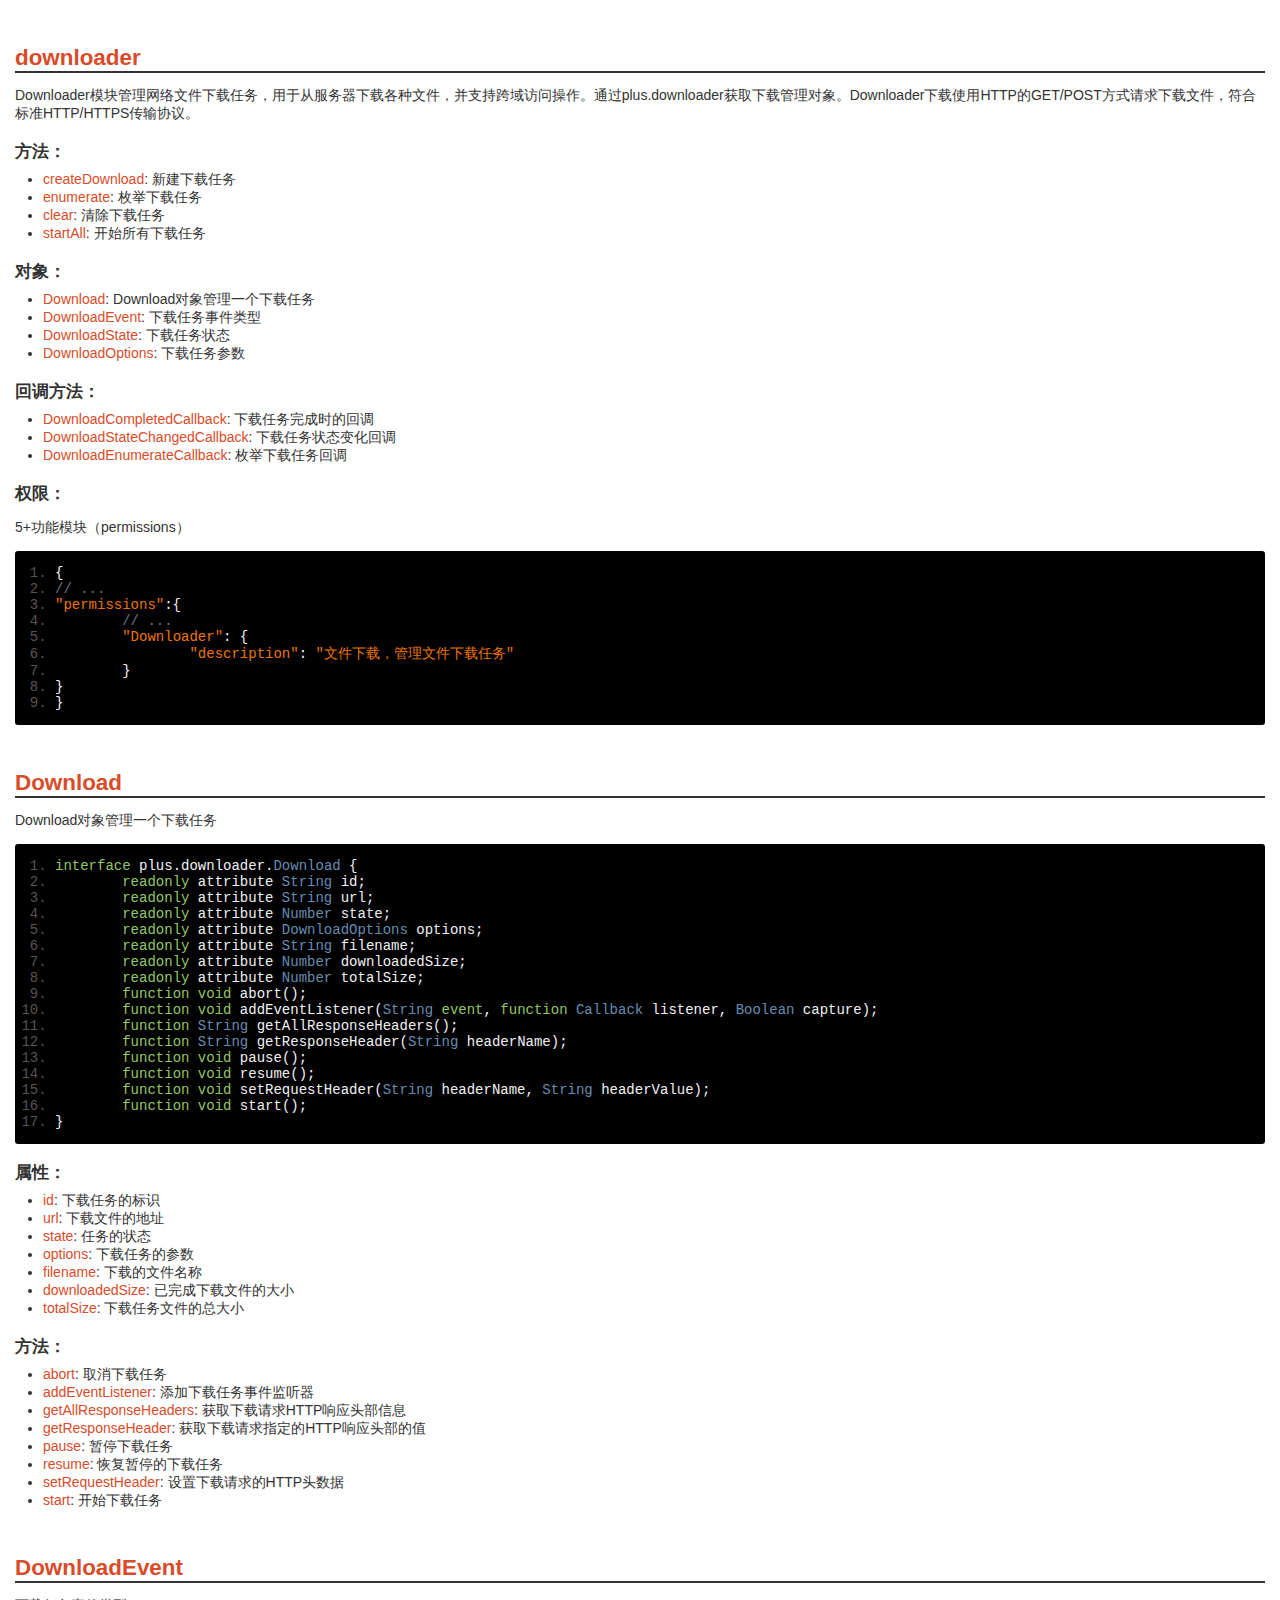
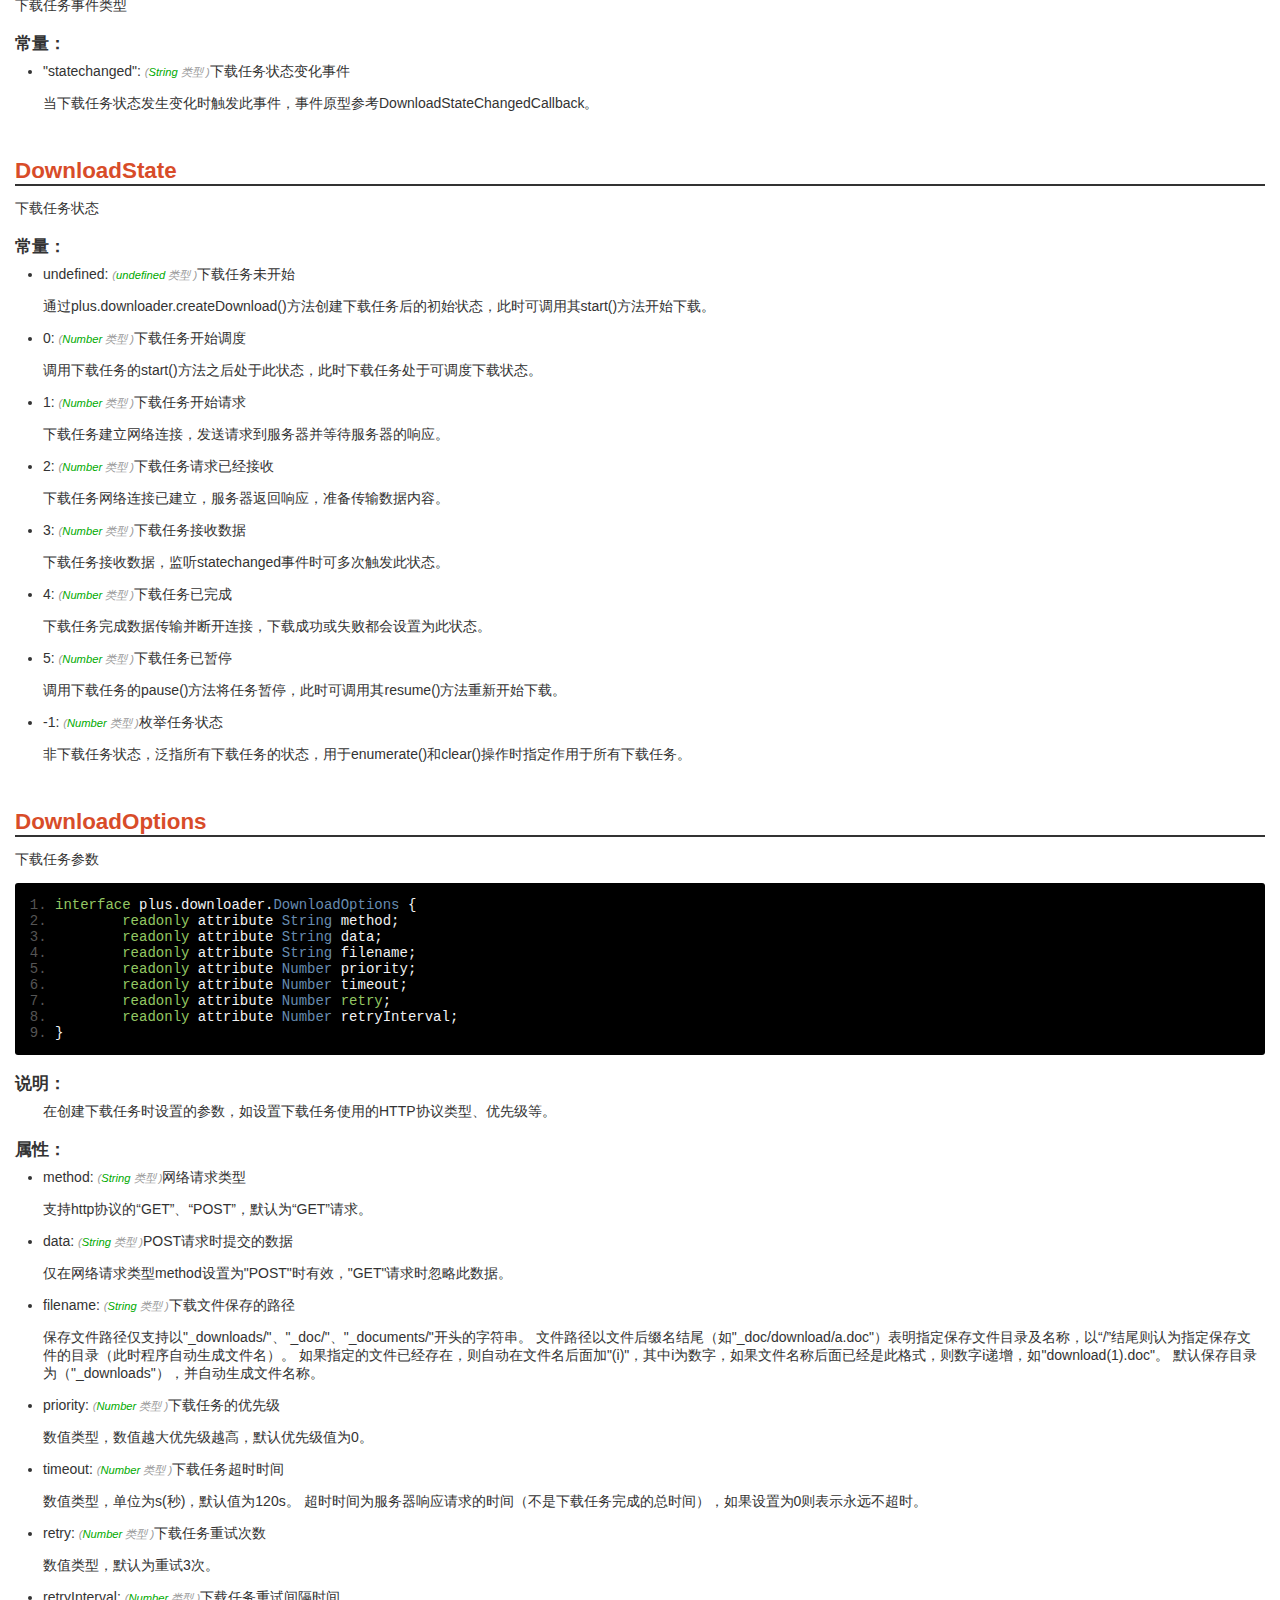
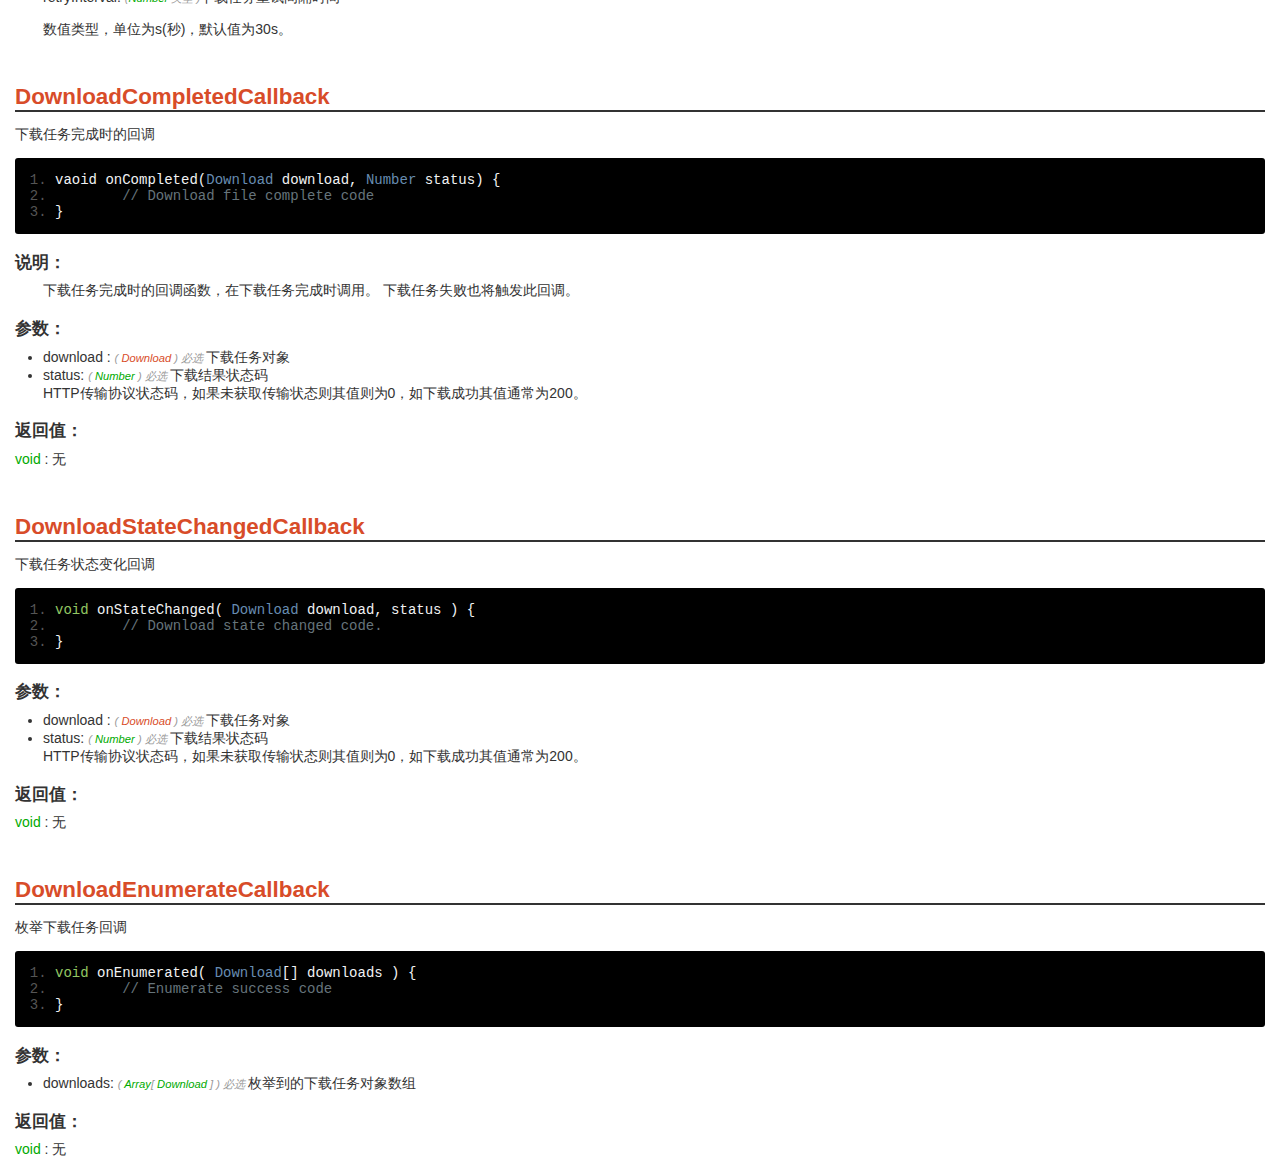
<file: doc/downloader.html>
<!DOCTYPE HTML>
<html>
<head>
<meta charset="utf-8">
<meta name="viewport" content="initial-scale=1.0, minimum-scale=1.0, maximum-scale=1.0, user-scalable=no">
<meta name="HandheldFriendly" content="true">
<meta name="MobileOptimized" content="320">
<title>Downloader Document</title>
<link rel="stylesheet" type="text/css" href="res/doc.css" charset="utf-8">
<link rel="stylesheet" type="text/css" href="res/prettify.sons.css" charset="utf-8">
<script type="text/javascript" src="res/doc.js" charset="utf-8"></script><script type="text/javascript" src="res/prettify.js" charset="utf-8"></script>
</head>
<body><div id="content" class="content">
<h1><a name="plus.downloader">downloader</a></h1>
<p>Downloader模块管理网络文件下载任务，用于从服务器下载各种文件，并支持跨域访问操作。通过plus.downloader获取下载管理对象。Downloader下载使用HTTP的GET/POST方式请求下载文件，符合标准HTTP/HTTPS传输协议。</p>
<h2>方法：</h2>
<ul>
<li>
<a href="#plus.downloader.createDownload">createDownload</a>: 新建下载任务</li>
<li>
<a href="#plus.downloader.enumerate">enumerate</a>: 枚举下载任务</li>
<li>
<a href="#plus.downloader.clear">clear</a>: 清除下载任务</li>
<li>
<a href="#plus.downloader.startAll">startAll</a>: 开始所有下载任务</li>
</ul>
<h2>对象：</h2>
<ul>
<li>
<a href="#plus.downloader.Download">Download</a>: Download对象管理一个下载任务</li>
<li>
<a href="#plus.downloader.DownloadEvent">DownloadEvent</a>: 下载任务事件类型</li>
<li>
<a href="#plus.downloader.DownloadState">DownloadState</a>: 下载任务状态</li>
<li>
<a href="#plus.downloader.DownloadOptions">DownloadOptions</a>: 下载任务参数</li>
</ul>
<h2>回调方法：</h2>
<ul>
<li>
<a href="#plus.downloader.DownloadCompletedCallback">DownloadCompletedCallback</a>: 下载任务完成时的回调</li>
<li>
<a href="#plus.downloader.DownloadStateChangedCallback">DownloadStateChangedCallback</a>: 下载任务状态变化回调</li>
<li>
<a href="#plus.downloader.DownloadEnumerateCallback">DownloadEnumerateCallback</a>: 枚举下载任务回调</li>
</ul>
<h2>权限：</h2>
<p>5+功能模块（permissions）</p>
<pre class="prettyprint linenums">
{
// ...
"permissions":{
	// ...
	"Downloader": {
		"description": "文件下载，管理文件下载任务"
	}
}
}
			</pre>
<h1><a name="plus.downloader.Download">Download</a></h1>
<p>Download对象管理一个下载任务</p>
<pre class="prettyprint linenums">
interface plus.downloader.Download {
	readonly attribute String id;
	readonly attribute String url;
	readonly attribute Number state;
	readonly attribute DownloadOptions options;
	readonly attribute String filename;
	readonly attribute Number downloadedSize;
	readonly attribute Number totalSize;
	function void abort();
	function void addEventListener(String event, function Callback listener, Boolean capture);
	function String getAllResponseHeaders();
	function String getResponseHeader(String headerName);
	function void pause();
	function void resume();
	function void setRequestHeader(String headerName, String headerValue);
	function void start();
}
				</pre>
<h2>属性：</h2>
<ul>
<li>
<a href="#plus.downloader.Download.id">id</a>: 下载任务的标识</li>
<li>
<a href="#plus.downloader.Download.url">url</a>: 下载文件的地址</li>
<li>
<a href="#plus.downloader.Download.state">state</a>: 任务的状态</li>
<li>
<a href="#plus.downloader.Download.options">options</a>: 下载任务的参数</li>
<li>
<a href="#plus.downloader.Download.filename">filename</a>: 下载的文件名称</li>
<li>
<a href="#plus.downloader.Download.downloadedSize">downloadedSize</a>: 已完成下载文件的大小</li>
<li>
<a href="#plus.downloader.Download.totalSize">totalSize</a>: 下载任务文件的总大小</li>
</ul>
<h2>方法：</h2>
<ul>
<li>
<a href="#plus.downloader.Download.abort">abort</a>: 取消下载任务</li>
<li>
<a href="#plus.downloader.Download.addEventListener">addEventListener</a>: 添加下载任务事件监听器</li>
<li>
<a href="#plus.downloader.Download.getAllResponseHeaders">getAllResponseHeaders</a>: 获取下载请求HTTP响应头部信息</li>
<li>
<a href="#plus.downloader.Download.getResponseHeader">getResponseHeader</a>: 获取下载请求指定的HTTP响应头部的值</li>
<li>
<a href="#plus.downloader.Download.pause">pause</a>: 暂停下载任务</li>
<li>
<a href="#plus.downloader.Download.resume">resume</a>: 恢复暂停的下载任务</li>
<li>
<a href="#plus.downloader.Download.setRequestHeader">setRequestHeader</a>: 设置下载请求的HTTP头数据</li>
<li>
<a href="#plus.downloader.Download.start">start</a>: 开始下载任务</li>
</ul>
<h1><a name="plus.downloader.DownloadEvent">DownloadEvent</a></h1>
<p>下载任务事件类型</p>
<h2>常量：</h2>
<ul><li>"statechanged": <em>(<font class="type">String</font>
	类型
)</em>下载任务状态变化事件<br><p>
	当下载任务状态发生变化时触发此事件，事件原型参考DownloadStateChangedCallback。
						</p>
</li></ul>
<h1><a name="plus.downloader.DownloadState">DownloadState</a></h1>
<p>下载任务状态</p>
<h2>常量：</h2>
<ul>
<li>undefined: <em>(<font class="type">undefined</font>
	类型
)</em>下载任务未开始<br><p>
	通过plus.downloader.createDownload()方法创建下载任务后的初始状态，此时可调用其start()方法开始下载。
						</p>
</li>
<li>0: <em>(<font class="type">Number</font>
	类型
)</em>下载任务开始调度<br><p>
	调用下载任务的start()方法之后处于此状态，此时下载任务处于可调度下载状态。
						</p>
</li>
<li>1: <em>(<font class="type">Number</font>
	类型
)</em>下载任务开始请求<br><p>
	下载任务建立网络连接，发送请求到服务器并等待服务器的响应。
						</p>
</li>
<li>2: <em>(<font class="type">Number</font>
	类型
)</em>下载任务请求已经接收<br><p>
	下载任务网络连接已建立，服务器返回响应，准备传输数据内容。
						</p>
</li>
<li>3: <em>(<font class="type">Number</font>
	类型
)</em>下载任务接收数据<br><p>
	下载任务接收数据，监听statechanged事件时可多次触发此状态。
						</p>
</li>
<li>4: <em>(<font class="type">Number</font>
	类型
)</em>下载任务已完成<br><p>
	下载任务完成数据传输并断开连接，下载成功或失败都会设置为此状态。
						</p>
</li>
<li>5: <em>(<font class="type">Number</font>
	类型
)</em>下载任务已暂停<br><p>
	调用下载任务的pause()方法将任务暂停，此时可调用其resume()方法重新开始下载。
						</p>
</li>
<li>-1: <em>(<font class="type">Number</font>
	类型
)</em>枚举任务状态<br><p>
	非下载任务状态，泛指所有下载任务的状态，用于enumerate()和clear()操作时指定作用于所有下载任务。
						</p>
</li>
</ul>
<h1><a name="plus.downloader.DownloadOptions">DownloadOptions</a></h1>
<p>下载任务参数</p>
<pre class="prettyprint linenums">
interface plus.downloader.DownloadOptions {
	readonly attribute String method;
	readonly attribute String data;
	readonly attribute String filename;
	readonly attribute Number priority;
	readonly attribute Number timeout;
	readonly attribute Number retry;
	readonly attribute Number retryInterval;
}
				</pre>
<h2>说明：</h2>
<p class="des">
	在创建下载任务时设置的参数，如设置下载任务使用的HTTP协议类型、优先级等。
				</p>
<h2>属性：</h2>
<ul>
<li>method: <em>(<font class="type">String</font>
	类型
)</em>网络请求类型<br><p>
	支持http协议的“GET”、“POST”，默认为“GET”请求。
						</p>
</li>
<li>data: <em>(<font class="type">String</font>
	类型
)</em>POST请求时提交的数据<br><p>
	仅在网络请求类型method设置为"POST"时有效，"GET"请求时忽略此数据。
						</p>
</li>
<li>filename: <em>(<font class="type">String</font>
	类型
)</em>下载文件保存的路径<br><p>
	保存文件路径仅支持以"_downloads/"、"_doc/"、"_documents/"开头的字符串。
	文件路径以文件后缀名结尾（如"_doc/download/a.doc"）表明指定保存文件目录及名称，以“/”结尾则认为指定保存文件的目录（此时程序自动生成文件名）。
	如果指定的文件已经存在，则自动在文件名后面加"(i)"，其中i为数字，如果文件名称后面已经是此格式，则数字i递增，如"download(1).doc"。
	默认保存目录为（"_downloads"），并自动生成文件名称。
						</p>
</li>
<li>priority: <em>(<font class="type">Number</font>
	类型
)</em>下载任务的优先级<br><p>
	数值类型，数值越大优先级越高，默认优先级值为0。
						</p>
</li>
<li>timeout: <em>(<font class="type">Number</font>
	类型
)</em>下载任务超时时间<br><p>
	数值类型，单位为s(秒)，默认值为120s。
	超时时间为服务器响应请求的时间（不是下载任务完成的总时间），如果设置为0则表示永远不超时。
						</p>
</li>
<li>retry: <em>(<font class="type">Number</font>
	类型
)</em>下载任务重试次数<br><p>
	数值类型，默认为重试3次。
						</p>
</li>
<li>retryInterval: <em>(<font class="type">Number</font>
	类型
)</em>下载任务重试间隔时间<br><p>
	数值类型，单位为s(秒)，默认值为30s。
						</p>
</li>
</ul>
<h1><a name="plus.downloader.DownloadCompletedCallback">DownloadCompletedCallback</a></h1>
<p>下载任务完成时的回调</p>
<pre class="prettyprint linenums">
vaoid onCompleted(Download download, Number status) {
	// Download file complete code
}
				</pre>
<h2>说明：</h2>
<p class="des">
	下载任务完成时的回调函数，在下载任务完成时调用。
	下载任务失败也将触发此回调。
				</p>
<h2>参数：</h2>
<ul>
<li>download : 
		<em>(
			<a href="#plus.downloader.Download">Download</a>
			)
			必选 </em>下载任务对象<br>
</li>
<li>status: 
		<em>(
			<font class="type">Number</font>
			)
			必选 </em>下载结果状态码<br>
	HTTP传输协议状态码，如果未获取传输状态则其值则为0，如下载成功其值通常为200。
						</li>
</ul>
<h2>返回值：</h2>
<font class="type">void</font>
			: 无<h1><a name="plus.downloader.DownloadStateChangedCallback">DownloadStateChangedCallback</a></h1>
<p>下载任务状态变化回调</p>
<pre class="prettyprint linenums">
void onStateChanged( Download download, status ) {
	// Download state changed code.
}
				</pre>
<h2>参数：</h2>
<ul>
<li>download : 
		<em>(
			<a href="#plus.downloader.Download">Download</a>
			)
			必选 </em>下载任务对象<br>
</li>
<li>status: 
		<em>(
			<font class="type">Number</font>
			)
			必选 </em>下载结果状态码<br>
	HTTP传输协议状态码，如果未获取传输状态则其值则为0，如下载成功其值通常为200。
						</li>
</ul>
<h2>返回值：</h2>
<font class="type">void</font>
			: 无<h1><a name="plus.downloader.DownloadEnumerateCallback">DownloadEnumerateCallback</a></h1>
<p>枚举下载任务回调</p>
<pre class="prettyprint linenums">
void onEnumerated( Download[] downloads ) {
	// Enumerate success code
}
				</pre>
<h2>参数：</h2>
<ul><li>downloads: 
		<em>(
			<font class="type">Array</font>[
						<font class="type">Download</font>
						]
					
			)
			必选 </em>枚举到的下载任务对象数组<br>
</li></ul>
<h2>返回值：</h2>
<font class="type">void</font>
			: 无<br><br>
</div></body>
</html>
</file>
<file: css/common.css>
* {
	-webkit-user-select: none;
	-ms-touch-select: none;
}
html {
	width: 100%;
	height: 100%;
}
body {
	margin: 0;
	padding: 0;
	width: 100%;
	height: 100%;
	font-family: Arial;
	font-size:16px;
	color: #6c6c6c;
	background-color: #FFF;
	text-align: center;
	-webkit-touch-callout:none;
	-webkit-tap-highlight-color:rgba(0,0,0,0);
	-webkit-text-size-adjust:none;
}
.heading {
	margin:0 1em;
	text-align:left;
}
.des {
	padding: 0 1em;
	text-align:left;
	text-indent: 2em;
	word-break: break-all;
}
.logo {
	width: 100%;
	text-align: center;
}
.button {
	font-size: 18px;
	font-weight: normal;
	text-decoration: none;
	display: block;
	text-align: center;
	overflow:hidden;
	text-overflow:ellipsis;
	white-space:nowrap;
	color: #FFF;
	background-color: #FFCC33;
	border: 1px solid #ECB100;
	padding: .5em 0em;
	margin: .5em .7em;
	-webkit-border-radius: 5px;
	border-radius: 5px;
}
.button:active {
	outline: 0;
  	-webkit-box-shadow: inset 0 3px 5px rgba(0, 0, 0, 0.125);
	box-shadow: inset 0 3px 5px rgba(0, 0, 0, 0.125);
}
.button-waring {
	color: #666;
	background-color: #ebebeb;
	border-color: #e0e0e0;
}
.button-select {
	font-size: 14px;
	background-color: #CCCCCC;
	border: 0;
	-webkit-border-radius: 2px;
	border-radius: 2px;
}
.dlist {
	padding: 0px;
	margin: 1em;
	background: #fff;
	border: 1px solid #ddd;
	-webkit-border-radius: 3px;
	border-radius: 3px;
}
.ditem {
	overflow: hidden;
	list-style-type: none;
	font-size: 1em;
	padding: 1em;
	border-bottom: inset 1px #ebebeb;
	vertical-align: middle;
}
.ditem:active {
	background: #f4f4f4;
}
.ditem:last-child {
	border-bottom: inset 0px #ebebeb;
}
.ditem-empty {
	overflow: hidden;
	list-style-type: none;
	font-size: 1em;
	padding: 1em;
	vertical-align: middle;
}
#outpos {
	height: 100px;
	width: 100%;
}
#output {
	height: 64px;
	position: fixed;
	left: 0;
	right: 0;
	bottom: 0;
	color: #f00;
	background: #FFF;
	font-size: 12px;
	text-align: left;
	line-height: 16px;
	word-break: break-all;
	z-index: 6666;
	padding: 8px 16px;
	overflow-x: hidden;
	overflow-y: scroll;
	border-top: 2px solid #AAA;
	-webkit-overflow-scrolling: touch;
}
</file>
<file: doc/res/doc.css>
* {
	-webkit-user-select: none;
	-ms-touch-select: none;
/*
	-ms-touch-action: none;
*/
}
html {
	width: 100%;
	height: 100%;
}
body {
    color:#333;
    font-family: Verdana, Arial, Helvetica , "Microsoft YaHei" , sans-serif;
    font-size:14px;
    word-break: break-all;
	-webkit-touch-callout:none;
	-webkit-tap-highlight-color:rgba(0,0,0,0);
	-webkit-text-size-adjust:none;
}
.content {
	padding: 0 0.5em;
}
h1 {
    border-bottom:2px solid;
    font-size:1.6em;
    font-weight:bold;
	margin:2em 0px 0.5em 0px;

}
h2 {
    font-size:1.2em;
    font-weight:bold;
    margin:1em 0px 0.5em 0px;
    text-shadow:#FFFFFF 0px 1px 1px;
}
h3 {
    font-size:1.1em;
    font-weight:bold;
    margin:0.8em 0px 0.5em 0px;
    text-shadow:#FFFFFF 0px 1px 1px;
}
em {
    font-size: 0.8em;
    color: #999;
}
ul {
	margin: 0;
	padding: 0 0 0 2em;
}
a {
	color:#D84C29;
	text-decoration:none;
}
.des {
	text-indent: 2em;
	margin: 0;
}
.type{
    color:#0A0;text-decoration:none;-webkit-tap-highlight-color:rgba(0,0,0,0);
}
</file>
<file: doc/res/prettify.sons.css>
/*
 * Derived from einaros's Sons of Obsidian theme at
 * http://studiostyl.es/schemes/son-of-obsidian by
 * Alex Ford of CodeTunnel:
 * http://CodeTunnel.com/blog/post/71/google-code-prettify-obsidian-theme
 */

.str
{
    color: #EC7600;
}
.kwd
{
    color: #93C763;
}
.com
{
    color: #66747B;
}
.typ
{
    color: #678CB1;
}
.lit
{
    color: #FACD22;
}
.pun
{
    color: #F1F2F3;
}
.pln
{
    color: #F1F2F3;
}
.tag
{
    color: #8AC763;
}
.atn
{
    color: #E0E2E4;
}
.atv
{
    color: #EC7600;
}
.dec
{
    color: purple;
}
pre.prettyprint
{
    border: 0px solid #888;
}
ol.linenums
{
    margin-top: 0;
    margin-bottom: 0;
}
.prettyprint {
    background: #000;
    border-radius: 3px;
    padding: 1em 0;
    overflow-x: scroll;
    -webkit-overflow-scrolling: touch;
    /*white-space: pre-wrap;*//*css-3*/
    /*word-wrap: break-word;*//*Internet Explorer 5.5+*/
}
li.L0, li.L1, li.L2, li.L3, li.L4, li.L5, li.L6, li.L7, li.L8, li.L9
{
    color: #555;
    list-style-type: decimal;
}
/*li.L1, li.L3, li.L5, li.L7, li.L9 {
    background: #222;
}*/
@media print
{
    .str
    {
        color: #060;
    }
    .kwd
    {
        color: #006;
        font-weight: bold;
    }
    .com
    {
        color: #600;
        font-style: italic;
    }
    .typ
    {
        color: #404;
        font-weight: bold;
    }
    .lit
    {
        color: #044;
    }
    .pun
    {
        color: #440;
    }
    .pln
    {
        color: #000;
    }
    .tag
    {
        color: #006;
        font-weight: bold;
    }
    .atn
    {
        color: #404;
    }
    .atv
    {
        color: #060;
    }
}
</file>
